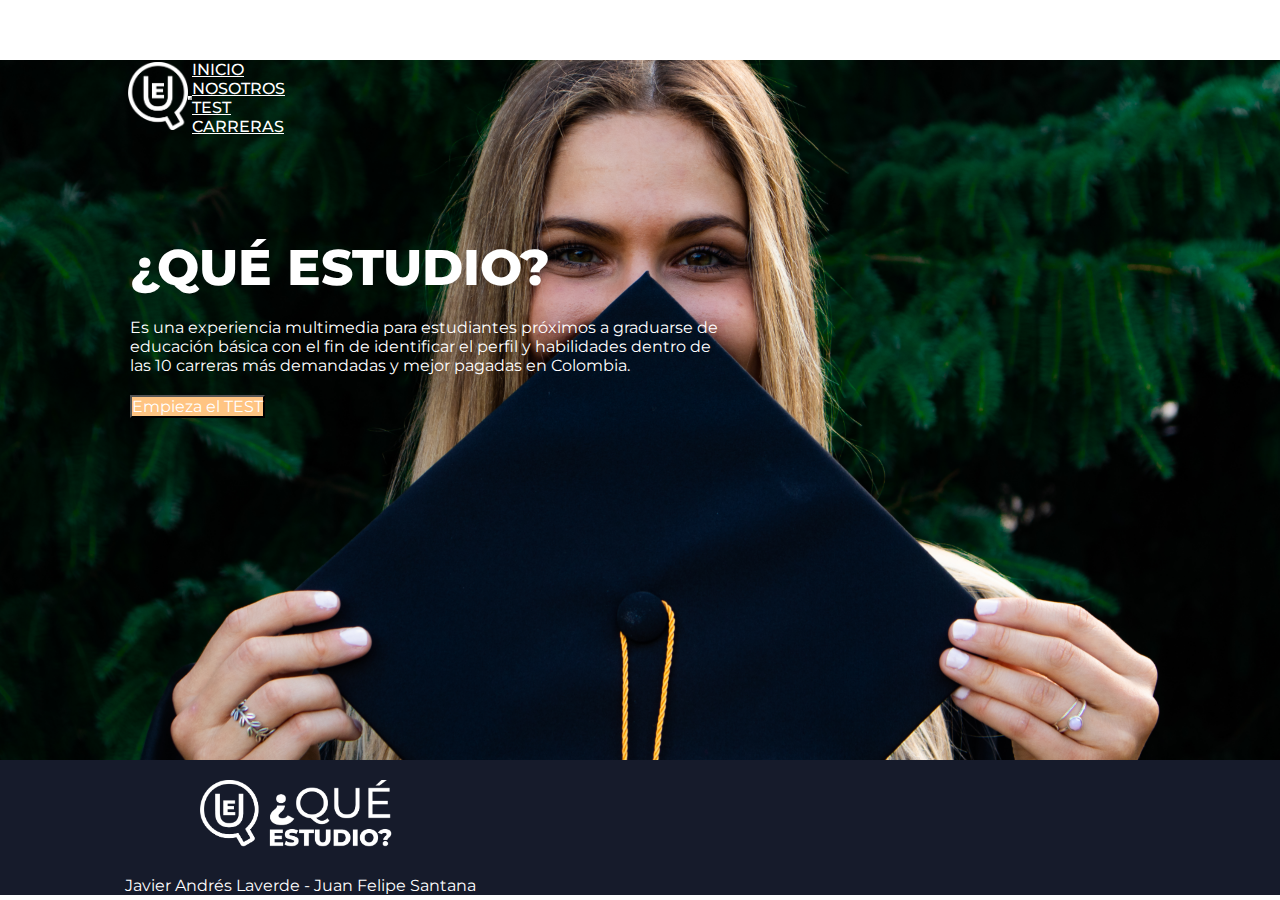
<file: index.html>
<!doctype html>
<html lang="en">

<head>
  <!-- Required meta tags -->
  <meta charset="utf-8">
  <meta name="viewport" content="width=device-width, initial-scale=1">

  <link rel="preconnect" href="https://fonts.googleapis.com">
  <link rel="preconnect" href="https://fonts.gstatic.com" crossorigin>
  <link
    href="https://fonts.googleapis.com/css2?family=Montserrat:ital,wght@0,100;0,200;0,300;0,400;0,500;0,600;0,700;0,800;0,900;1,100;1,200;1,300;1,400;1,500;1,600;1,700;1,800;1,900&display=swap"
    rel="stylesheet">
  <!-- Bootstrap CSS -->
  <link href="https://cdn.jsdelivr.net/npm/bootstrap@5.0.2/dist/css/bootstrap.min.css" rel="stylesheet"
    integrity="sha384-EVSTQN3/azprG1Anm3QDgpJLIm9Nao0Yz1ztcQTwFspd3yD65VohhpuuCOmLASjC" crossorigin="anonymous">
  <link rel="stylesheet" href="./styles.css">

  <title>¿Que estudio?</title>
</head>

<body>
  <div class="container-fluid main ">
    <div class="row main__row--nav">
      <nav class="main_nav navbar navbar-expand-lg navbar-dark ">
        <div class="main_nav--container container-fluid">
          <a class="navbar-brand nav--container_a" href="index.html"><img src="./logo-blanco/Recurso 12.png" alt=""></a>
          <button class="navbar-toggler" type="button" data-bs-toggle="collapse"
            data-bs-target="#navbarSupportedContent" aria-controls="navbarSupportedContent" aria-expanded="false"
            aria-label="Toggle navigation">
            <span class="navbar-toggler-icon"></span>
          </button>
          <div class="nav--container_list collapse navbar-collapse  " id="navbarSupportedContent">
            <ul class="container_list--ul navbar-nav mb-2 mb-lg-0">
              <li class="nav-item list--ul_li">
                <a class="nav-link active ul_li--a" aria-current="page" href="#">INICIO</a>
              </li>
              <li class="nav-item list--ul_li ">
                <a class="nav-link ul_li--a" href="./nosotros.html">NOSOTROS</a>
              </li>
              <li class="nav-item list--ul_li">
                <a class="nav-link ul_li--a" href="./test.html">TEST</a>
              </li>
              <li class="nav-item list--ul_li">
                <a class="nav-link ul_li--a" href="./carreras.html">CARRERAS</a>
              </li>
            </ul>
          </div>
        </div>
      </nav>
    </div>
    <div class="row main__row--description">
      <section class="col-9 main__description">
        <div class="row main__description--title">
          <div class="col-12 description--title__col">
            <h2>¿QUÉ ESTUDIO?</h2>
          </div>
        </div>
        <div class="row main__description--text">
          <div class="col-12">
            <p>Es una experiencia multimedia para estudiantes próximos
              a graduarse de educación básica con el fin de identificar
              el perfil y habilidades dentro de las 10 carreras más
              demandadas y mejor pagadas en Colombia.</p>
          </div>
        </div>
        <div class="row main__description--button">
          <div class="col-12">
            <a href="./test.html"><button type="button" class="btn">Empieza el TEST</button></a>

          </div>
        </div>
      </section>
    </div>
  </div>
  <!-- <section class="container-fluid explication">
    <div class="row explication__row">
      <div class="col-xs-12 col-xl-6 explication__row--image"></div>
      <div class="col-xs-12 col-xl-6 row--imagen--content">
        <h3>Carreras</h3>
        <p>Conoce cuáles son las 10 carreras con mayor demanda y mejor pagadas de Colombia, entérate de que trata cada
          una y además descubre cuál es su salario promedio, de acuerdo al último estudio del Observatorio laboral para
          la Educación.</p>
        <a href="./carreras.html"><button type="button" class="btn">Ver Carreras</button></a>

      </div>
    </div>
  </section> -->
  <!-- <section class="container-fluid  steps">
    <div class="row steps__title">
      <div class="col-xs-12">
        <h2>Pasos para realizar el test:</h2>
      </div>
    </div>
    <div class="row steps__steps">
      <div class="col-xs-12 col-sm-12 col-md-12 col-xl-6">
        <h3>Paso 1</h3>
        <p>Ingresa a la pestaña de "TEST" para participar en la experiencia multimedia.</p>
      </div>
      <div class="col-xs-12 col-sm-12 col-md-12 col-xl-6">
        <h3>Paso 2</h3>
        <p>Desarrolla el test, en un entorno 3D, el cual
          identifica tu perfil y
          habilidades. </p>
      </div>
      <div class="col-xs-12 col-sm-12 col-md-12 col-xl-6">
        <h3>Paso 3</h3>
        <p>Presta atención a tus resultados finales, al finalizar la experiencia multimedia.</p>
      </div>
      <div class="col-xs-12 col-sm-12 col-md-12 col-xl-6">
        <h3>Paso 4</h3>
        <p>Dirígete a la pestaña "CARRERAS" y elige una de las carreras más demandadas y mejor pagadas de Colombia. </p>
      </div>
    </div>
    <div class="row steps__button">
      <div class="col-xxl-6">
        <a href="test.html"><button type="button" class="btn">Empieza el TEST</button></a>

      </div>
    </div> -->
  </section>
  <section class="container-fluid footer">
    <div class="row footer__row">
      <div class="col-xs-12 footer__row--logo">
        <img src="./logo-blanco/Recurso 9.png" alt="">
      </div>
      <div class="col-xs-12 footer__row--text">
        <!-- <p>Privacy policy © Privacy reserved </p> -->
        <p>Javier Andrés Laverde - Juan Felipe Santana</p>
      </div>
      <!-- <div class="col-xs-12 footer__row--img">
          <img class="instagram" src="./Icon awesome-instagram.png" alt="">
          <img class="facebook" src="./Icon awesome-facebook-f.png" alt="">
        </div> -->
    </div>
  </section>





  <!-- Option 1: Bootstrap Bundle with Popper -->
  <script src="https://cdn.jsdelivr.net/npm/bootstrap@5.0.2/dist/js/bootstrap.bundle.min.js"
    integrity="sha384-MrcW6ZMFYlzcLA8Nl+NtUVF0sA7MsXsP1UyJoMp4YLEuNSfAP+JcXn/tWtIaxVXM"
    crossorigin="anonymous"></script>


</body>

</html>
</file>
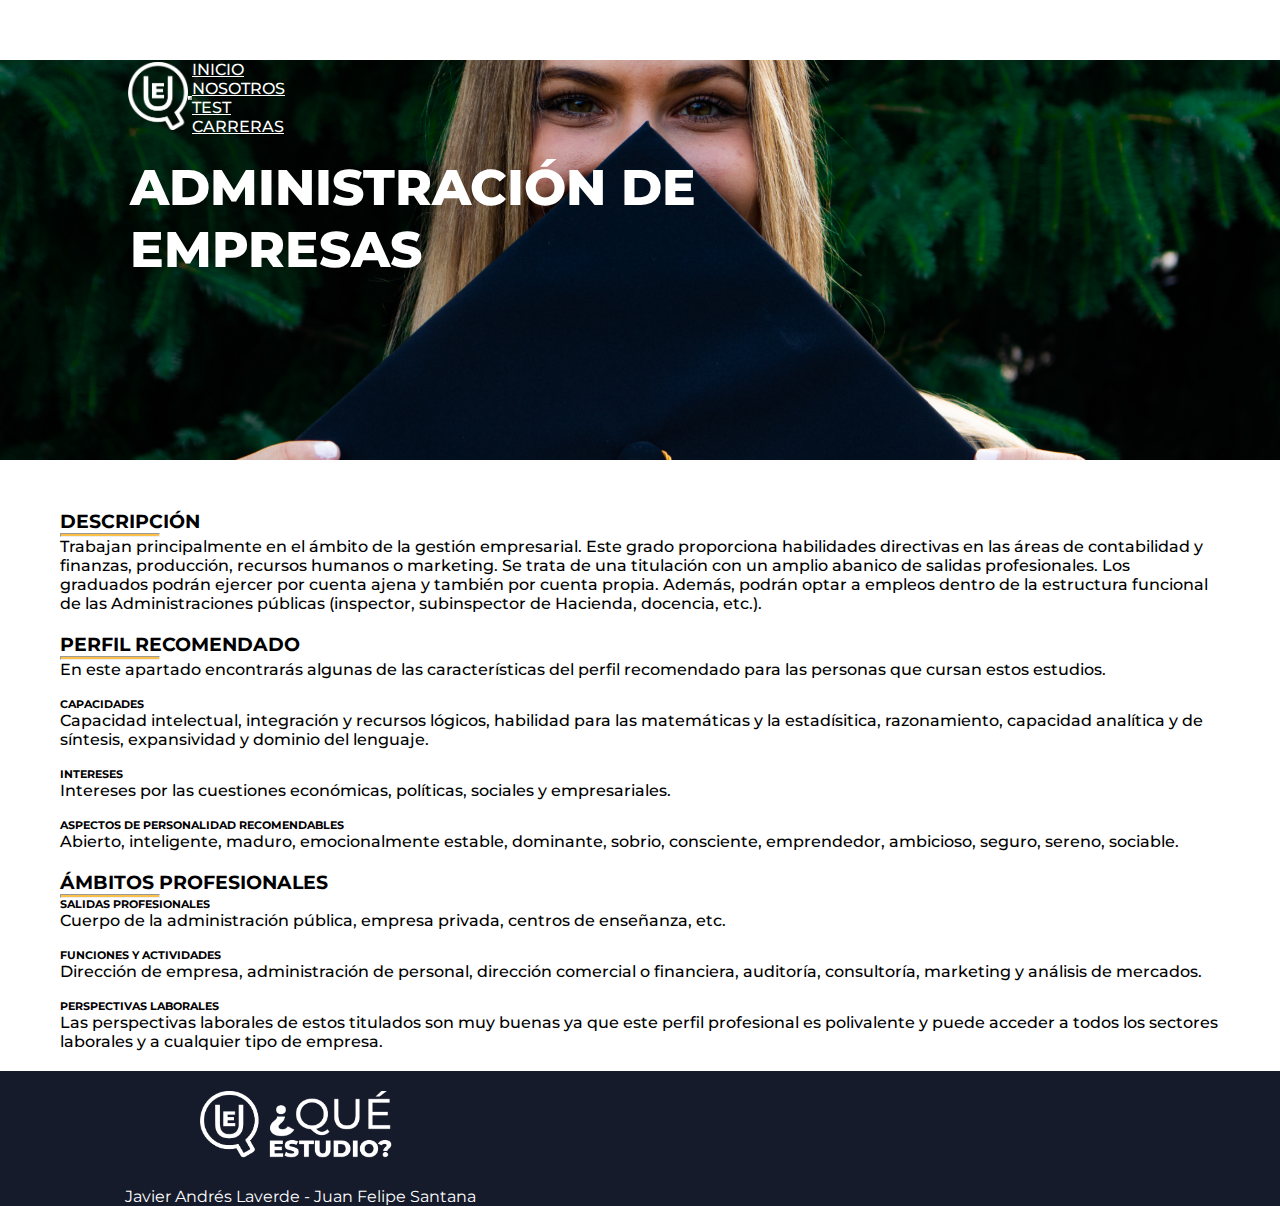
<file: admin-empresas.html>
<!DOCTYPE html>
<html lang="en">
  <head>
    <!-- Required meta tags -->
    <meta charset="utf-8" />
    <meta name="viewport" content="width=device-width, initial-scale=1" />
    <link rel="preconnect" href="https://fonts.googleapis.com" />
    <link rel="preconnect" href="https://fonts.gstatic.com" crossorigin />
    <link
      href="https://fonts.googleapis.com/css2?family=Montserrat:ital,wght@0,100;0,200;0,300;0,400;0,500;0,600;0,700;0,800;0,900;1,100;1,200;1,300;1,400;1,500;1,600;1,700;1,800;1,900&display=swap"
      rel="stylesheet"
    />
    <!-- Bootstrap CSS -->
    <link
      href="https://cdn.jsdelivr.net/npm/bootstrap@5.0.2/dist/css/bootstrap.min.css"
      rel="stylesheet"
      integrity="sha384-EVSTQN3/azprG1Anm3QDgpJLIm9Nao0Yz1ztcQTwFspd3yD65VohhpuuCOmLASjC"
      crossorigin="anonymous"
    />
    <link rel="stylesheet" href="./descripcion-carreras.css" />
    <title>¿Que estudio?</title>
  </head>

  <body>
    <div class="container-fluid main">
      <div class="row main__row--nav">
        <nav class="main_nav navbar navbar-expand-lg navbar-dark">
          <div class="main_nav--container container-fluid">
            <a class="navbar-brand nav--container_a" href="index.html">
              <img src="./logo-blanco/Recurso 12.png" alt="" />
            </a>
            <button
              class="navbar-toggler"
              type="button"
              data-bs-toggle="collapse"
              data-bs-target="#navbarSupportedContent"
              aria-controls="navbarSupportedContent"
              aria-expanded="false"
              aria-label="Toggle navigation"
            >
              <span class="navbar-toggler-icon"></span>
            </button>
            <div
              class="nav--container_list collapse navbar-collapse"
              id="navbarSupportedContent"
            >
              <ul class="container_list--ul navbar-nav mb-2 mb-lg-0">
                <li class="nav-item list--ul_li">
                  <a
                    class="nav-link ul_li--a"
                    aria-current="page"
                    href="index.html"
                  >
                    INICIO
                  </a>
                </li>
                <li class="nav-item list--ul_li">
                  <a class="nav-link ul_li--a" href="nosotros.html">NOSOTROS</a>
                </li>
                <li class="nav-item list--ul_li">
                  <a class="nav-link ul_li--a" href="test.html">TEST</a>
                </li>
                <li class="nav-item list--ul_li">
                  <a class="nav-link active ul_li--a" href="carreras.html">
                    CARRERAS
                  </a>
                </li>
              </ul>
            </div>
          </div>
        </nav>
      </div>
      <div class="row main__row--description">
        <section class="col-9 main__description">
          <div class="row">
            <div class="col-12">
              <h2>ADMINISTRACIÓN DE EMPRESAS</h2>
            </div>
          </div>
          <!-- <div class="row main__description--text">
               <div class="col-12">
                  <p>
                     Es una experiencia multimedia para estudiantes próximos a
                     graduarse de educación básica con el fin de identificar el
                     perfil y habilidades dentro de las carreras más demandadas y
                     mejor pagadas en Colombia.
                  </p>
               </div>
            </div> -->
          <!-- <div class="row main__description--button">
                  <div class="col-12">
                    <button type="button" class="btn">Ver más</button>
                  </div>
                  </div> -->
        </section>
      </div>
    </div>
    <section class="about__main">
      <div class="container-fluid about">
        <div class="row about__problem">
          <section class="row about__project">
            <section
              class="col-xs-12 col-sm-12 col-md-6 col-lg-6 about__project--main"
            >
              <h3 class="project--text__title">DESCRIPCIÓN</h3>
              <hr width="100px;" size="6" style="background-color: #fbc045" />
              <div class="project--text__text">
                Trabajan principalmente en el ámbito de la gestión empresarial.
                Este grado proporciona habilidades directivas en las áreas de
                contabilidad y finanzas, producción, recursos humanos o
                marketing. Se trata de una titulación con un amplio abanico de
                salidas profesionales. Los graduados podrán ejercer por cuenta
                ajena y también por cuenta propia. Además, podrán optar a
                empleos dentro de la estructura funcional de las
                Administraciones públicas (inspector, subinspector de Hacienda,
                docencia, etc.).
              </div>
            </section>
          </section>
          <section class="row about__project">
            <section
              class="col-xs-12 col-sm-12 col-md-6 col-lg-6 about__project--main"
            >
              <h3 class="project--text__title">PERFIL RECOMENDADO</h3>
              <hr width="100px;" size="6" style="background-color: #fbc045" />
              <div class="project--text__text">
                En este apartado encontrarás algunas de las características del
                perfil recomendado para las personas que cursan estos estudios.
                <br />
                <br />

                <h6 style="color: black; font-weight: 700">CAPACIDADES</h6>
                Capacidad intelectual, integración y recursos lógicos, habilidad
                para las matemáticas y la estadísitica, razonamiento, capacidad
                analítica y de síntesis, expansividad y dominio del lenguaje.
                <br />
                <br />

                <h6 style="color: black; font-weight: 700">INTERESES</h6>
                Intereses por las cuestiones económicas, políticas, sociales y
                empresariales.
                <br />
                <br />

                <h6 style="color: black; font-weight: 700">
                  ASPECTOS DE PERSONALIDAD RECOMENDABLES
                </h6>
                Abierto, inteligente, maduro, emocionalmente estable, dominante,
                sobrio, consciente, emprendedor, ambicioso, seguro, sereno,
                sociable.
              </div>
            </section>
          </section>
        </div>
        <section class="row about__project">
          <section
            class="col-xs-12 col-sm-12 col-md-6 col-lg-6 about__project--main"
          >
            <h3 class="project--text__title">ÁMBITOS PROFESIONALES</h3>
            <hr width="100px;" size="6" style="background-color: #fbc045" />
            <div class="project--text__text">
              <h6 style="color: black; font-weight: 700">
                SALIDAS PROFESIONALES
              </h6>

              Cuerpo de la administración pública, empresa privada, centros de
              enseñanza, etc.
              <br />
              <br />
              <h6 style="color: black; font-weight: 700">
                FUNCIONES Y ACTIVIDADES
              </h6>

              Dirección de empresa, administración de personal, dirección
              comercial o financiera, auditoría, consultoría, marketing y
              análisis de mercados.
              <br />
              <br />
              <h6 style="color: black; font-weight: 700">
                PERSPECTIVAS LABORALES
              </h6>
              Las perspectivas laborales de estos titulados son muy buenas ya
              que este perfil profesional es polivalente y puede acceder a todos
              los sectores laborales y a cualquier tipo de empresa.
            </div>
          </section>
        </section>
        <!-- <section class="row about__project about__project--salario">
          <section
            class="col-xs-12 col-sm-12 col-md-6 col-lg-6 about__project--main"
          >
            <h3 class="project--text__title">
              SALARIO
            </h3>
            <hr width="100px;" size="6" style="background-color: #fbc045;" />
            <div class="project--text__text">
              Salario promedio basado en el último estudio del Observatorio
              laboral para la educación, el cual fue realizado en el año 2016.
              <br />
              <br />
              Salario promedio: $2'848.986
            </div>
          </section>
        </section> -->
      </div>
    </section>
    <section class="container-fluid footer">
      <div class="row footer__row">
        <div class="col-xs-12 footer__row--logo">
          <img src="./logo-blanco/Recurso 9.png" alt="" />
        </div>
        <div class="col-xs-12 footer__row--text">
          <!-- <p>Privacy policy © Privacy reserved </p> -->
          <p>Javier Andrés Laverde - Juan Felipe Santana</p>
        </div>
        <!-- <div class="col-xs-12 footer__row--img">
               <img class="instagram" src="./Icon awesome-instagram.png" alt="">
               <img class="facebook" src="./Icon awesome-facebook-f.png" alt="">
               </div> -->
      </div>
    </section>
    <!-- Option 1: Bootstrap Bundle with Popper -->
    <script
      src="https://cdn.jsdelivr.net/npm/bootstrap@5.0.2/dist/js/bootstrap.bundle.min.js"
      integrity="sha384-MrcW6ZMFYlzcLA8Nl+NtUVF0sA7MsXsP1UyJoMp4YLEuNSfAP+JcXn/tWtIaxVXM"
      crossorigin="anonymous"
    ></script>
  </body>
</html>
</file>
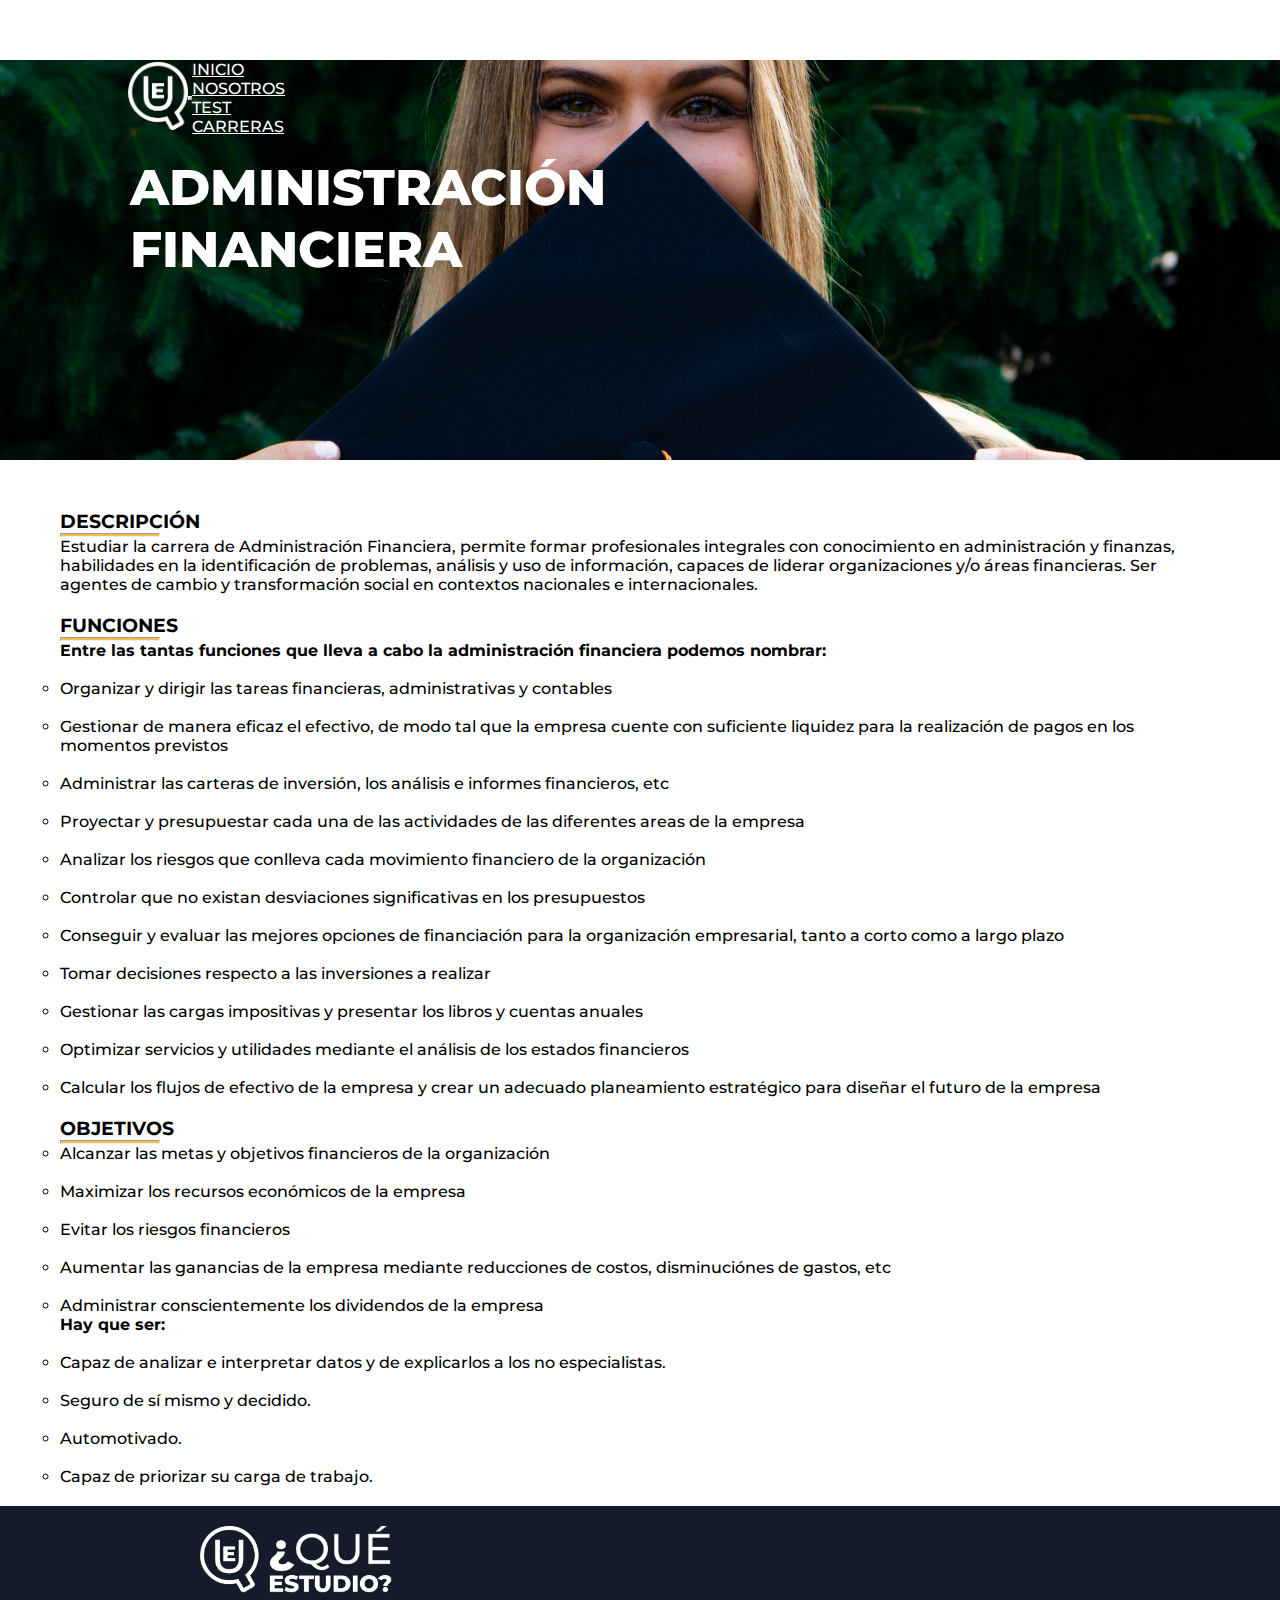
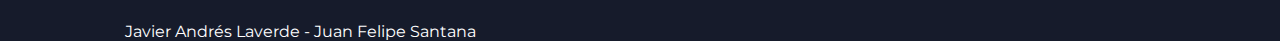
<file: admin-financiera.html>
<!DOCTYPE html>
<html lang="en">
  <head>
    <!-- Required meta tags -->
    <meta charset="utf-8" />
    <meta name="viewport" content="width=device-width, initial-scale=1" />
    <link rel="preconnect" href="https://fonts.googleapis.com" />
    <link rel="preconnect" href="https://fonts.gstatic.com" crossorigin />
    <link
      href="https://fonts.googleapis.com/css2?family=Montserrat:ital,wght@0,100;0,200;0,300;0,400;0,500;0,600;0,700;0,800;0,900;1,100;1,200;1,300;1,400;1,500;1,600;1,700;1,800;1,900&display=swap"
      rel="stylesheet"
    />
    <!-- Bootstrap CSS -->
    <link
      href="https://cdn.jsdelivr.net/npm/bootstrap@5.0.2/dist/css/bootstrap.min.css"
      rel="stylesheet"
      integrity="sha384-EVSTQN3/azprG1Anm3QDgpJLIm9Nao0Yz1ztcQTwFspd3yD65VohhpuuCOmLASjC"
      crossorigin="anonymous"
    />
    <link rel="stylesheet" href="./descripcion-carreras.css" />
    <title>¿Que estudio?</title>
  </head>

  <body>
    <div class="container-fluid main">
      <div class="row main__row--nav">
        <nav class="main_nav navbar navbar-expand-lg navbar-dark">
          <div class="main_nav--container container-fluid">
            <a class="navbar-brand nav--container_a" href="index.html">
              <img src="./logo-blanco/Recurso 12.png" alt="" />
            </a>
            <button
              class="navbar-toggler"
              type="button"
              data-bs-toggle="collapse"
              data-bs-target="#navbarSupportedContent"
              aria-controls="navbarSupportedContent"
              aria-expanded="false"
              aria-label="Toggle navigation"
            >
              <span class="navbar-toggler-icon"></span>
            </button>
            <div
              class="nav--container_list collapse navbar-collapse"
              id="navbarSupportedContent"
            >
              <ul class="container_list--ul navbar-nav mb-2 mb-lg-0">
                <li class="nav-item list--ul_li">
                  <a
                    class="nav-link ul_li--a"
                    aria-current="page"
                    href="index.html"
                  >
                    INICIO
                  </a>
                </li>
                <li class="nav-item list--ul_li">
                  <a class="nav-link ul_li--a" href="nosotros.html">NOSOTROS</a>
                </li>
                <li class="nav-item list--ul_li">
                  <a class="nav-link ul_li--a" href="test.html">TEST</a>
                </li>
                <li class="nav-item list--ul_li">
                  <a class="nav-link active ul_li--a" href="carreras.html">
                    CARRERAS
                  </a>
                </li>
              </ul>
            </div>
          </div>
        </nav>
      </div>
      <div class="row main__row--description">
        <section class="col-9 main__description">
          <div class="row">
            <div class="col-12">
              <h2>ADMINISTRACIÓN FINANCIERA</h2>
            </div>
          </div>
          <!-- <div class="row main__description--text">
               <div class="col-12">
                  <p>
                     Es una experiencia multimedia para estudiantes próximos a
                     graduarse de educación básica con el fin de identificar el
                     perfil y habilidades dentro de las carreras más demandadas y
                     mejor pagadas en Colombia.
                  </p>
               </div>
            </div> -->
          <!-- <div class="row main__description--button">
                  <div class="col-12">
                    <button type="button" class="btn">Ver más</button>
                  </div>
                  </div> -->
        </section>
      </div>
    </div>
    <section class="about__main">
      <div class="container-fluid about">
        <div class="row about__problem">
          <section class="row about__project">
            <section
              class="col-xs-12 col-sm-12 col-md-6 col-lg-6 about__project--main"
            >
              <h3 class="project--text__title">DESCRIPCIÓN</h3>
              <hr width="100px;" size="6" style="background-color: #fbc045" />
              <div class="project--text__text">
                Estudiar la carrera de Administración Financiera, permite formar
                profesionales integrales con conocimiento en administración y
                finanzas, habilidades en la identificación de problemas,
                análisis y uso de información, capaces de liderar organizaciones
                y/o áreas financieras. Ser agentes de cambio y transformación
                social en contextos nacionales e internacionales.
              </div>
            </section>
          </section>
          <section class="row about__project">
            <section
              class="col-xs-12 col-sm-12 col-md-6 col-lg-6 about__project--main"
            >
              <h3 class="project--text__title">FUNCIONES</h3>
              <hr width="100px;" size="6" style="background-color: #fbc045" />
              <div class="project--text__text">
                <strong style="color: black">
                  Entre las tantas funciones que lleva a cabo la administración
                  financiera podemos nombrar:
                </strong>
                <br />
                <br />
                <ul>
                  <li>
                    Organizar y dirigir las tareas financieras, administrativas
                    y contables
                  </li>
                  <br />
                  <li>
                    Gestionar de manera eficaz el efectivo, de modo tal que la
                    empresa cuente con suficiente liquidez para la realización
                    de pagos en los momentos previstos
                  </li>
                  <br />
                  <li>
                    Administrar las carteras de inversión, los análisis e
                    informes financieros, etc
                  </li>
                  <br />
                  <li>
                    Proyectar y presupuestar cada una de las actividades de las
                    diferentes areas de la empresa
                  </li>
                  <br />
                  <li>
                    Analizar los riesgos que conlleva cada movimiento financiero
                    de la organización
                  </li>
                  <br />
                  <li>
                    Controlar que no existan desviaciones significativas en los
                    presupuestos
                  </li>
                  <br />
                  <li>
                    Conseguir y evaluar las mejores opciones de financiación
                    para la organización empresarial, tanto a corto como a largo
                    plazo
                  </li>
                  <br />
                  <li>
                    Tomar decisiones respecto a las inversiones a realizar
                  </li>
                  <br />
                  <li>
                    Gestionar las cargas impositivas y presentar los libros y
                    cuentas anuales
                  </li>
                  <br />
                  <li>
                    Optimizar servicios y utilidades mediante el análisis de los
                    estados financieros
                  </li>
                  <br />
                  <li>
                    Calcular los flujos de efectivo de la empresa y crear un
                    adecuado planeamiento estratégico para diseñar el futuro de
                    la empresa
                  </li>
                </ul>
              </div>
            </section>
          </section>
        </div>
        <section class="row about__project">
          <section
            class="col-xs-12 col-sm-12 col-md-6 col-lg-6 about__project--main"
          >
            <h3 class="project--text__title">OBJETIVOS</h3>
            <hr width="100px;" size="6" style="background-color: #fbc045" />
            <div class="project--text__text">
              <ul>
                <li>
                  Alcanzar las metas y objetivos financieros de la organización
                </li>
                <br />
                <li>Maximizar los recursos económicos de la empresa</li>
                <br />
                <li>Evitar los riesgos financieros</li>
                <br />
                <li>
                  Aumentar las ganancias de la empresa mediante reducciones de
                  costos, disminuciónes de gastos, etc
                </li>
                <br />
                <li>
                  Administrar conscientemente los dividendos de la empresa
                </li>
              </ul>

              <strong style="color: black">Hay que ser:</strong>
              <br />
              <br />
              <ul>
                <li>
                  Capaz de analizar e interpretar datos y de explicarlos a los
                  no especialistas.
                </li>
                <br />
                <li>Seguro de sí mismo y decidido.</li>
                <br />
                <li>Automotivado.</li>
                <br />
                <li>Capaz de priorizar su carga de trabajo.</li>
              </ul>
            </div>
          </section>
        </section>
        <!-- <section class="row about__project about__project--salario ">

                <section class="col-xs-12 col-sm-12 col-md-6 col-lg-6 about__project--main">
                    <h3 class="project--text__title">
                        SALARIO
                    </h3>
                    <hr width="100px;" size="6" style="background-color: #fbc045;" />
                    <div class="project--text__text">
                        Salario promedio basado en el último estudio del Observatorio laboral para la educación, el cual
                        fue realizado en el año 2016. <br> <br>
                        Salario promedio: $2'275.699
                    </div>
                </section>
            </section> -->
      </div>
    </section>
    <section class="container-fluid footer">
      <div class="row footer__row">
        <div class="col-xs-12 footer__row--logo">
          <img src="./logo-blanco/Recurso 9.png" alt="" />
        </div>
        <div class="col-xs-12 footer__row--text">
          <!-- <p>Privacy policy © Privacy reserved </p> -->
          <p>Javier Andrés Laverde - Juan Felipe Santana</p>
        </div>
        <!-- <div class="col-xs-12 footer__row--img">
               <img class="instagram" src="./Icon awesome-instagram.png" alt="">
               <img class="facebook" src="./Icon awesome-facebook-f.png" alt="">
               </div> -->
      </div>
    </section>
    <!-- Option 1: Bootstrap Bundle with Popper -->
    <script
      src="https://cdn.jsdelivr.net/npm/bootstrap@5.0.2/dist/js/bootstrap.bundle.min.js"
      integrity="sha384-MrcW6ZMFYlzcLA8Nl+NtUVF0sA7MsXsP1UyJoMp4YLEuNSfAP+JcXn/tWtIaxVXM"
      crossorigin="anonymous"
    ></script>
  </body>
</html>
</file>
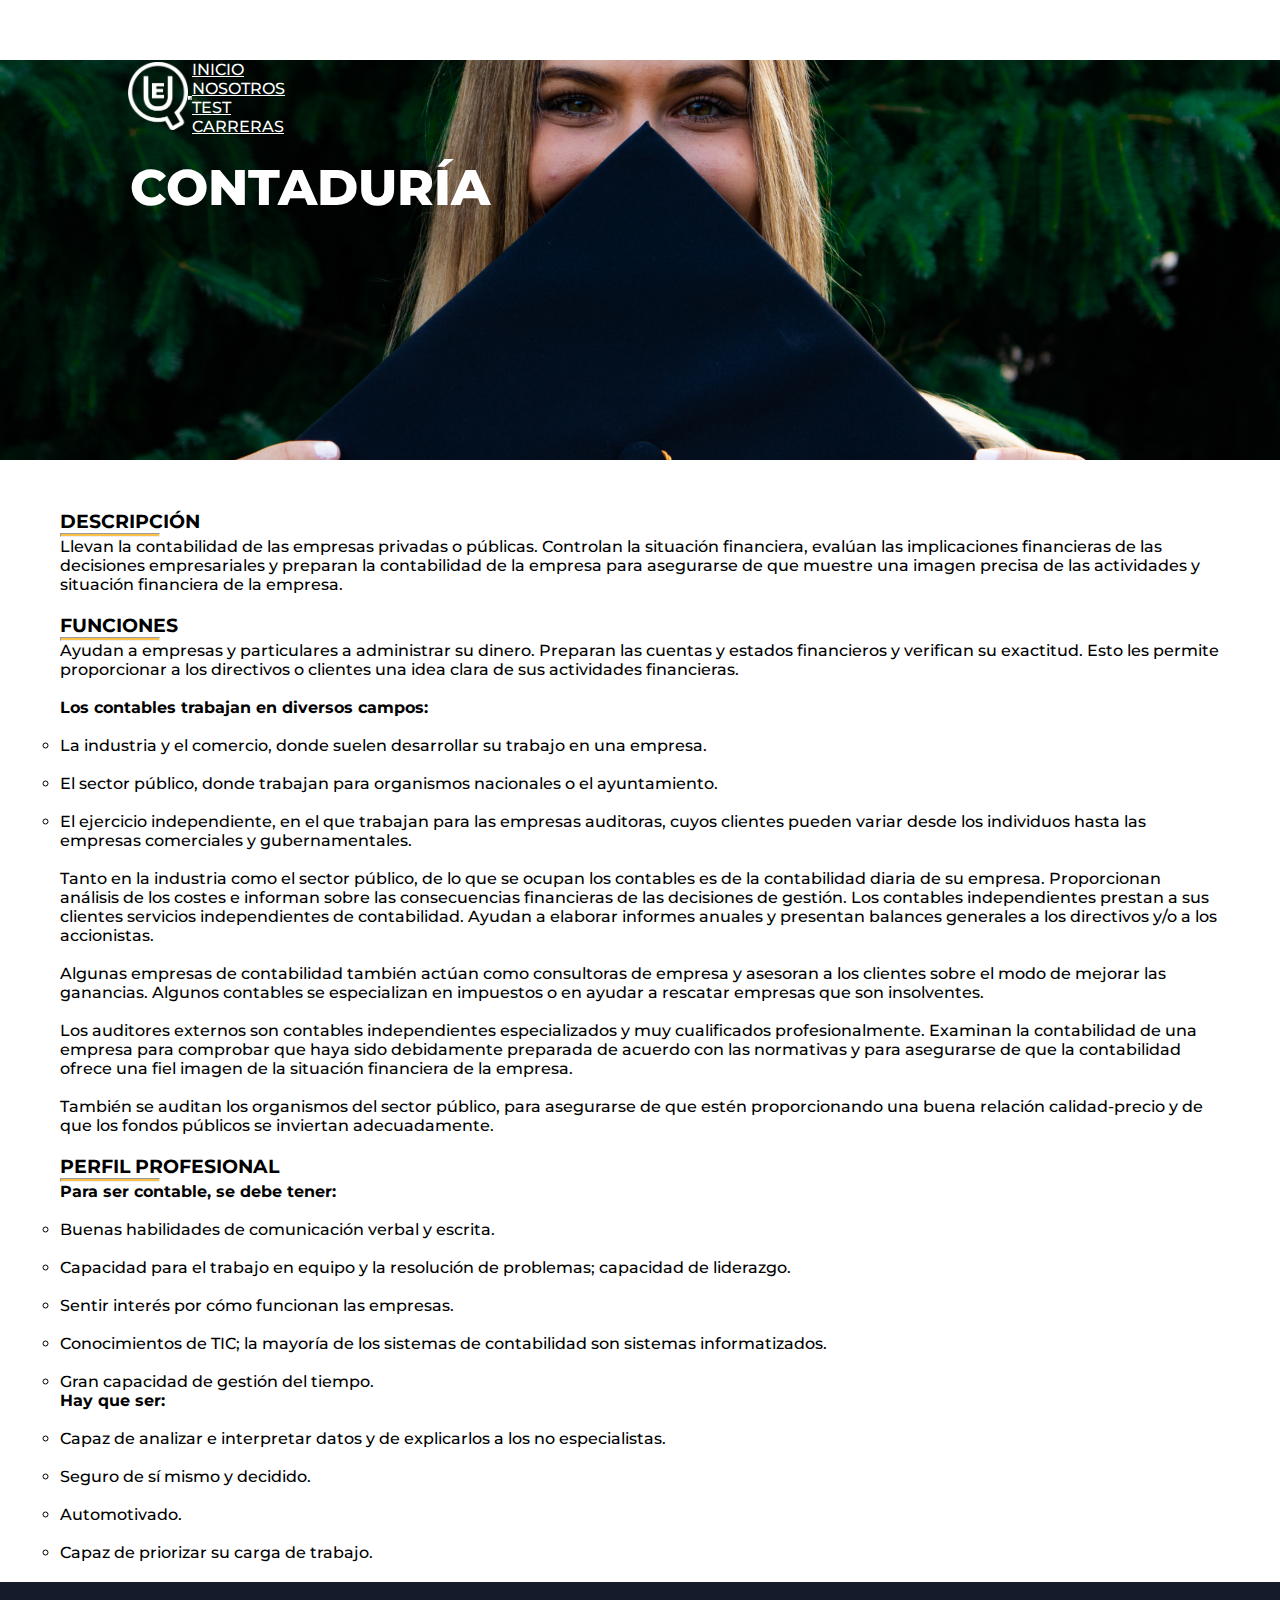
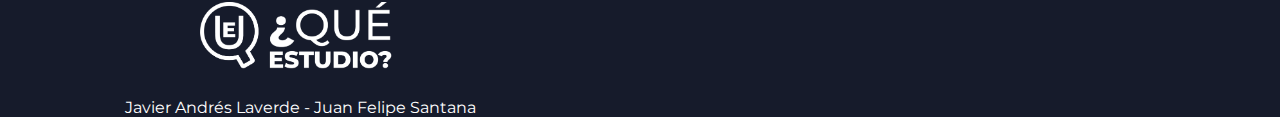
<file: contaduria.html>
<!DOCTYPE html>
<html lang="en">
  <head>
    <!-- Required meta tags -->
    <meta charset="utf-8" />
    <meta name="viewport" content="width=device-width, initial-scale=1" />
    <link rel="preconnect" href="https://fonts.googleapis.com" />
    <link rel="preconnect" href="https://fonts.gstatic.com" crossorigin />
    <link
      href="https://fonts.googleapis.com/css2?family=Montserrat:ital,wght@0,100;0,200;0,300;0,400;0,500;0,600;0,700;0,800;0,900;1,100;1,200;1,300;1,400;1,500;1,600;1,700;1,800;1,900&display=swap"
      rel="stylesheet"
    />
    <!-- Bootstrap CSS -->
    <link
      href="https://cdn.jsdelivr.net/npm/bootstrap@5.0.2/dist/css/bootstrap.min.css"
      rel="stylesheet"
      integrity="sha384-EVSTQN3/azprG1Anm3QDgpJLIm9Nao0Yz1ztcQTwFspd3yD65VohhpuuCOmLASjC"
      crossorigin="anonymous"
    />
    <link rel="stylesheet" href="./descripcion-carreras.css" />
    <title>¿Que estudio?</title>
  </head>

  <body>
    <div class="container-fluid main">
      <div class="row main__row--nav">
        <nav class="main_nav navbar navbar-expand-lg navbar-dark">
          <div class="main_nav--container container-fluid">
            <a class="navbar-brand nav--container_a" href="index.html">
              <img src="./logo-blanco/Recurso 12.png" alt="" />
            </a>
            <button
              class="navbar-toggler"
              type="button"
              data-bs-toggle="collapse"
              data-bs-target="#navbarSupportedContent"
              aria-controls="navbarSupportedContent"
              aria-expanded="false"
              aria-label="Toggle navigation"
            >
              <span class="navbar-toggler-icon"></span>
            </button>
            <div
              class="nav--container_list collapse navbar-collapse"
              id="navbarSupportedContent"
            >
              <ul class="container_list--ul navbar-nav mb-2 mb-lg-0">
                <li class="nav-item list--ul_li">
                  <a
                    class="nav-link ul_li--a"
                    aria-current="page"
                    href="index.html"
                  >
                    INICIO
                  </a>
                </li>
                <li class="nav-item list--ul_li">
                  <a class="nav-link ul_li--a" href="nosotros.html">NOSOTROS</a>
                </li>
                <li class="nav-item list--ul_li">
                  <a class="nav-link ul_li--a" href="test.html">TEST</a>
                </li>
                <li class="nav-item list--ul_li">
                  <a class="nav-link active ul_li--a" href="carreras.html">
                    CARRERAS
                  </a>
                </li>
              </ul>
            </div>
          </div>
        </nav>
      </div>
      <div class="row main__row--description">
        <section class="col-9 main__description">
          <div class="row">
            <div class="col-12">
              <h2>CONTADURÍA</h2>
            </div>
          </div>
          <!-- <div class="row main__description--text">
               <div class="col-12">
                  <p>
                     Es una experiencia multimedia para estudiantes próximos a
                     graduarse de educación básica con el fin de identificar el
                     perfil y habilidades dentro de las carreras más demandadas y
                     mejor pagadas en Colombia.
                  </p>
               </div>
            </div> -->
          <!-- <div class="row main__description--button">
                  <div class="col-12">
                    <button type="button" class="btn">Ver más</button>
                  </div>
                  </div> -->
        </section>
      </div>
    </div>
    <section class="about__main">
      <div class="container-fluid about">
        <div class="row about__problem">
          <section class="row about__project">
            <section
              class="col-xs-12 col-sm-12 col-md-6 col-lg-6 about__project--main"
            >
              <h3 class="project--text__title">DESCRIPCIÓN</h3>
              <hr width="100px;" size="6" style="background-color: #fbc045" />
              <div class="project--text__text">
                Llevan la contabilidad de las empresas privadas o públicas.
                Controlan la situación financiera, evalúan las implicaciones
                financieras de las decisiones empresariales y preparan la
                contabilidad de la empresa para asegurarse de que muestre una
                imagen precisa de las actividades y situación financiera de la
                empresa.
              </div>
            </section>
          </section>
          <section class="row about__project">
            <section
              class="col-xs-12 col-sm-12 col-md-6 col-lg-6 about__project--main"
            >
              <h3 class="project--text__title">FUNCIONES</h3>
              <hr width="100px;" size="6" style="background-color: #fbc045" />
              <div class="project--text__text">
                Ayudan a empresas y particulares a administrar su dinero.
                Preparan las cuentas y estados financieros y verifican su
                exactitud. Esto les permite proporcionar a los directivos o
                clientes una idea clara de sus actividades financieras.
                <br />
                <br />

                <strong style="color: black">
                  Los contables trabajan en diversos campos:
                </strong>
                <br />
                <br />
                <ul>
                  <li>
                    La industria y el comercio, donde suelen desarrollar su
                    trabajo en una empresa.
                  </li>
                  <br />
                  <li>
                    El sector público, donde trabajan para organismos nacionales
                    o el ayuntamiento.
                  </li>
                  <br />
                  <li>
                    El ejercicio independiente, en el que trabajan para las
                    empresas auditoras, cuyos clientes pueden variar desde los
                    individuos hasta las empresas comerciales y gubernamentales.
                  </li>
                </ul>
                <br />
                Tanto en la industria como el sector público, de lo que se
                ocupan los contables es de la contabilidad diaria de su empresa.
                Proporcionan análisis de los costes e informan sobre las
                consecuencias financieras de las decisiones de gestión. Los
                contables independientes prestan a sus clientes servicios
                independientes de contabilidad. Ayudan a elaborar informes
                anuales y presentan balances generales a los directivos y/o a
                los accionistas.
                <br />
                <br />

                Algunas empresas de contabilidad también actúan como consultoras
                de empresa y asesoran a los clientes sobre el modo de mejorar
                las ganancias. Algunos contables se especializan en impuestos o
                en ayudar a rescatar empresas que son insolventes.
                <br />
                <br />

                Los auditores externos son contables independientes
                especializados y muy cualificados profesionalmente. Examinan la
                contabilidad de una empresa para comprobar que haya sido
                debidamente preparada de acuerdo con las normativas y para
                asegurarse de que la contabilidad ofrece una fiel imagen de la
                situación financiera de la empresa.
                <br />
                <br />

                También se auditan los organismos del sector público, para
                asegurarse de que estén proporcionando una buena relación
                calidad-precio y de que los fondos públicos se inviertan
                adecuadamente.
              </div>
            </section>
          </section>
        </div>
        <section class="row about__project">
          <section
            class="col-xs-12 col-sm-12 col-md-6 col-lg-6 about__project--main"
          >
            <h3 class="project--text__title">PERFIL PROFESIONAL</h3>
            <hr width="100px;" size="6" style="background-color: #fbc045" />
            <div class="project--text__text">
              <strong style="color: black">
                Para ser contable, se debe tener:
              </strong>
              <br />
              <br />
              <ul>
                <li>Buenas habilidades de comunicación verbal y escrita.</li>
                <br />
                <li>
                  Capacidad para el trabajo en equipo y la resolución de
                  problemas; capacidad de liderazgo.
                </li>
                <br />
                <li>Sentir interés por cómo funcionan las empresas.</li>
                <br />
                <li>
                  Conocimientos de TIC; la mayoría de los sistemas de
                  contabilidad son sistemas informatizados.
                </li>
                <br />
                <li>Gran capacidad de gestión del tiempo.</li>
              </ul>

              <strong style="color: black">Hay que ser:</strong>
              <br />
              <br />
              <ul>
                <li>
                  Capaz de analizar e interpretar datos y de explicarlos a los
                  no especialistas.
                </li>
                <br />
                <li>Seguro de sí mismo y decidido.</li>
                <br />
                <li>Automotivado.</li>
                <br />
                <li>Capaz de priorizar su carga de trabajo.</li>
              </ul>
            </div>
          </section>
        </section>
        <!-- <section class="row about__project about__project--salario ">

                <section class="col-xs-12 col-sm-12 col-md-6 col-lg-6 about__project--main">
                    <h3 class="project--text__title">
                        SALARIO
                    </h3>
                    <hr width="100px;" size="6" style="background-color: #fbc045;" />
                    <div class="project--text__text">
                        Salario promedio basado en el último estudio del Observatorio laboral para la educación, el cual
                        fue realizado en el año 2016. <br> <br>
                        Salario promedio: $3'043.949
                    </div>
                </section>
            </section> -->
      </div>
    </section>
    <section class="container-fluid footer">
      <div class="row footer__row">
        <div class="col-xs-12 footer__row--logo">
          <img src="./logo-blanco/Recurso 9.png" alt="" />
        </div>
        <div class="col-xs-12 footer__row--text">
          <!-- <p>Privacy policy © Privacy reserved </p> -->
          <p>Javier Andrés Laverde - Juan Felipe Santana</p>
        </div>
        <!-- <div class="col-xs-12 footer__row--img">
               <img class="instagram" src="./Icon awesome-instagram.png" alt="">
               <img class="facebook" src="./Icon awesome-facebook-f.png" alt="">
               </div> -->
      </div>
    </section>
    <!-- Option 1: Bootstrap Bundle with Popper -->
    <script
      src="https://cdn.jsdelivr.net/npm/bootstrap@5.0.2/dist/js/bootstrap.bundle.min.js"
      integrity="sha384-MrcW6ZMFYlzcLA8Nl+NtUVF0sA7MsXsP1UyJoMp4YLEuNSfAP+JcXn/tWtIaxVXM"
      crossorigin="anonymous"
    ></script>
  </body>
</html>
</file>
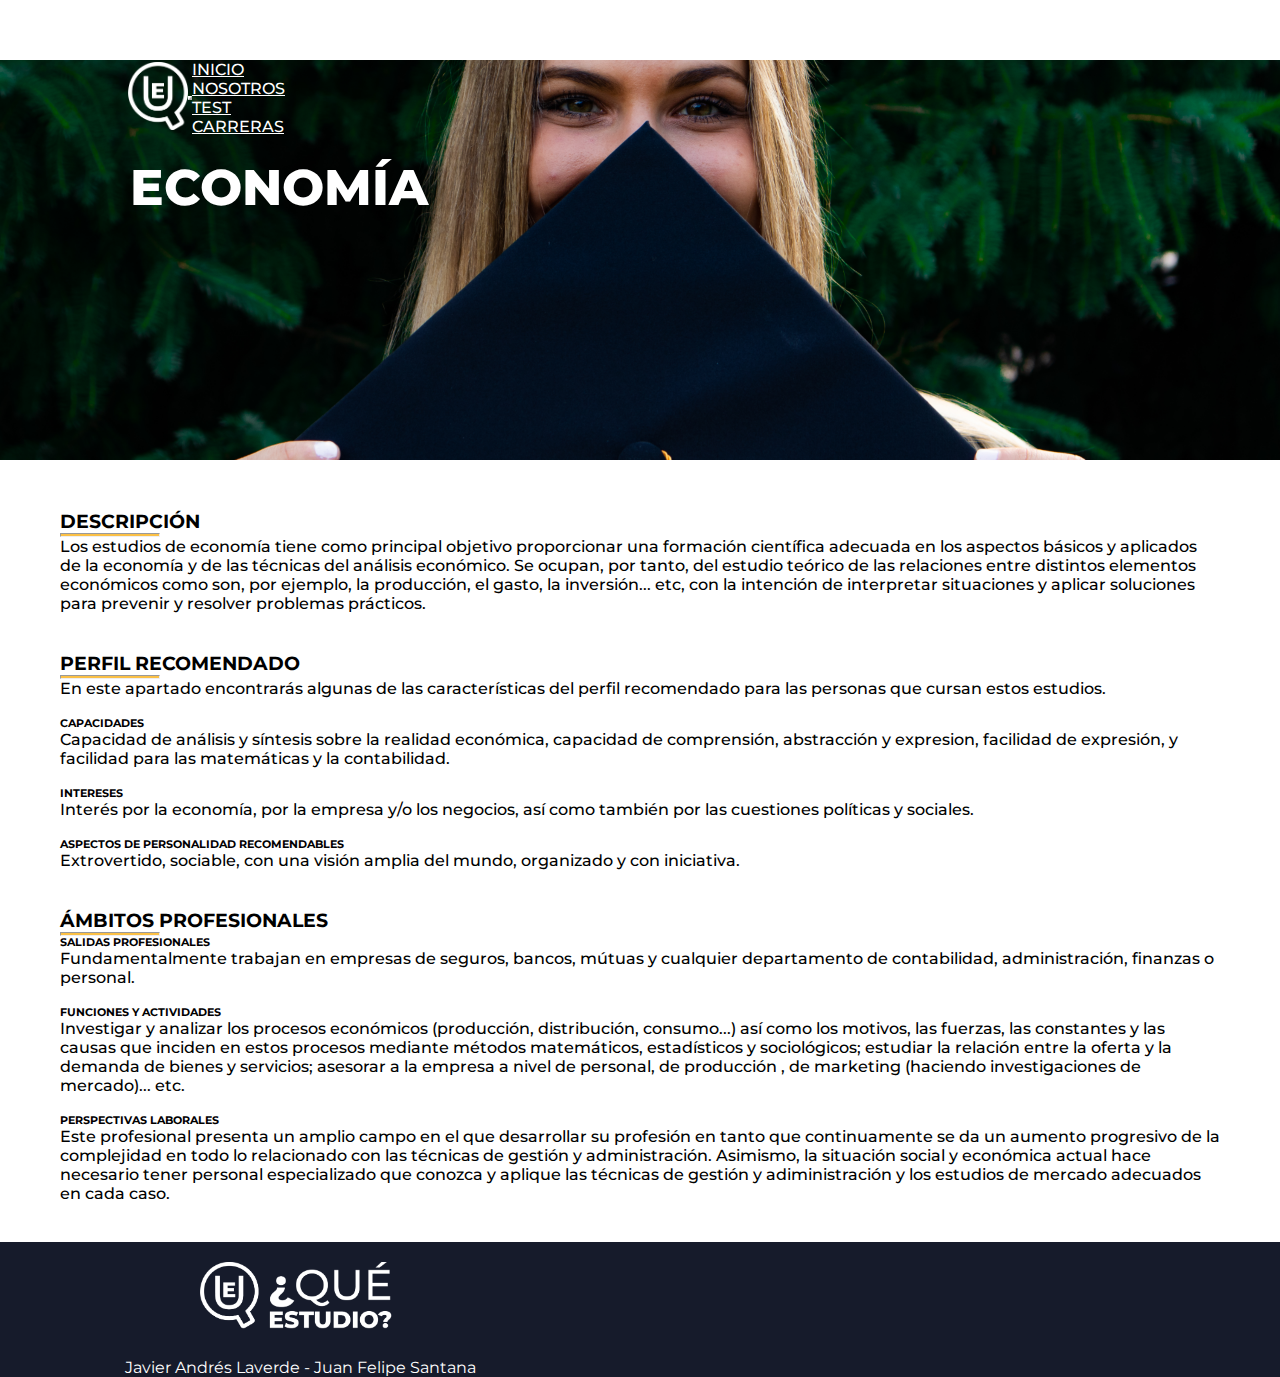
<file: economia.html>
<!DOCTYPE html>
<html lang="en">
  <head>
    <!-- Required meta tags -->
    <meta charset="utf-8" />
    <meta name="viewport" content="width=device-width, initial-scale=1" />
    <link rel="preconnect" href="https://fonts.googleapis.com" />
    <link rel="preconnect" href="https://fonts.gstatic.com" crossorigin />
    <link
      href="https://fonts.googleapis.com/css2?family=Montserrat:ital,wght@0,100;0,200;0,300;0,400;0,500;0,600;0,700;0,800;0,900;1,100;1,200;1,300;1,400;1,500;1,600;1,700;1,800;1,900&display=swap"
      rel="stylesheet"
    />
    <!-- Bootstrap CSS -->
    <link
      href="https://cdn.jsdelivr.net/npm/bootstrap@5.0.2/dist/css/bootstrap.min.css"
      rel="stylesheet"
      integrity="sha384-EVSTQN3/azprG1Anm3QDgpJLIm9Nao0Yz1ztcQTwFspd3yD65VohhpuuCOmLASjC"
      crossorigin="anonymous"
    />
    <link rel="stylesheet" href="./descripcion-carreras.css" />
    <title>¿Que estudio?</title>
  </head>

  <body>
    <div class="container-fluid main">
      <div class="row main__row--nav">
        <nav class="main_nav navbar navbar-expand-lg navbar-dark">
          <div class="main_nav--container container-fluid">
            <a class="navbar-brand nav--container_a" href="index.html">
              <img src="./logo-blanco/Recurso 12.png" alt="" />
            </a>
            <button
              class="navbar-toggler"
              type="button"
              data-bs-toggle="collapse"
              data-bs-target="#navbarSupportedContent"
              aria-controls="navbarSupportedContent"
              aria-expanded="false"
              aria-label="Toggle navigation"
            >
              <span class="navbar-toggler-icon"></span>
            </button>
            <div
              class="nav--container_list collapse navbar-collapse"
              id="navbarSupportedContent"
            >
              <ul class="container_list--ul navbar-nav mb-2 mb-lg-0">
                <li class="nav-item list--ul_li">
                  <a
                    class="nav-link ul_li--a"
                    aria-current="page"
                    href="index.html"
                  >
                    INICIO
                  </a>
                </li>
                <li class="nav-item list--ul_li">
                  <a class="nav-link ul_li--a" href="nosotros.html">NOSOTROS</a>
                </li>
                <li class="nav-item list--ul_li">
                  <a class="nav-link ul_li--a" href="test.html">TEST</a>
                </li>
                <li class="nav-item list--ul_li">
                  <a class="nav-link active ul_li--a" href="carreras.html">
                    CARRERAS
                  </a>
                </li>
              </ul>
            </div>
          </div>
        </nav>
      </div>
      <div class="row main__row--description">
        <section class="col-9 main__description">
          <div class="row">
            <div class="col-12">
              <h2>ECONOMÍA</h2>
            </div>
          </div>
          <!-- <div class="row main__description--text">
               <div class="col-12">
                  <p>
                     Es una experiencia multimedia para estudiantes próximos a
                     graduarse de educación básica con el fin de identificar el
                     perfil y habilidades dentro de las carreras más demandadas y
                     mejor pagadas en Colombia.
                  </p>
               </div>
            </div> -->
          <!-- <div class="row main__description--button">
                  <div class="col-12">
                    <button type="button" class="btn">Ver más</button>
                  </div>
                  </div> -->
        </section>
      </div>
    </div>
    <section class="about__main">
      <div class="container-fluid about">
        <div class="row about__problem">
          <section class="row about__project">
            <section
              class="col-xs-12 col-sm-12 col-md-6 col-lg-6 about__project--main"
            >
              <h3 class="project--text__title">DESCRIPCIÓN</h3>
              <hr width="100px;" size="6" style="background-color: #fbc045" />
              <div class="project--text__text">
                Los estudios de economía tiene como principal objetivo
                proporcionar una formación científica adecuada en los aspectos
                básicos y aplicados de la economía y de las técnicas del
                análisis económico. Se ocupan, por tanto, del estudio teórico de
                las relaciones entre distintos elementos económicos como son,
                por ejemplo, la producción, el gasto, la inversión... etc, con
                la intención de interpretar situaciones y aplicar soluciones
                para prevenir y resolver problemas prácticos.
              </div>
              <br />
            </section>
          </section>
          <section class="row about__project">
            <section
              class="col-xs-12 col-sm-12 col-md-6 col-lg-6 about__project--main"
            >
              <h3 class="project--text__title">PERFIL RECOMENDADO</h3>
              <hr width="100px;" size="6" style="background-color: #fbc045" />
              <div class="project--text__text">
                En este apartado encontrarás algunas de las características del
                perfil recomendado para las personas que cursan estos estudios.
                <br />
                <br />

                <h6 style="color: black; font-weight: 700">CAPACIDADES</h6>
                Capacidad de análisis y síntesis sobre la realidad económica,
                capacidad de comprensión, abstracción y expresion, facilidad de
                expresión, y facilidad para las matemáticas y la contabilidad.
                <br />
                <br />

                <h6 style="color: black; font-weight: 700">INTERESES</h6>
                Interés por la economía, por la empresa y/o los negocios, así
                como también por las cuestiones políticas y sociales.
                <br />
                <br />

                <h6 style="color: black; font-weight: 700">
                  ASPECTOS DE PERSONALIDAD RECOMENDABLES
                </h6>
                Extrovertido, sociable, con una visión amplia del mundo,
                organizado y con iniciativa.
              </div>
              <br />
            </section>
          </section>
        </div>
        <section class="row about__project">
          <section
            class="col-xs-12 col-sm-12 col-md-6 col-lg-6 about__project--main"
          >
            <h3 class="project--text__title">ÁMBITOS PROFESIONALES</h3>
            <hr width="100px;" size="6" style="background-color: #fbc045" />
            <div class="project--text__text">
              <h6 style="color: black; font-weight: 700">
                SALIDAS PROFESIONALES
              </h6>

              Fundamentalmente trabajan en empresas de seguros, bancos, mútuas y
              cualquier departamento de contabilidad, administración, finanzas o
              personal.
              <br />
              <br />
              <h6 style="color: black; font-weight: 700">
                FUNCIONES Y ACTIVIDADES
              </h6>

              Investigar y analizar los procesos económicos (producción,
              distribución, consumo...) así como los motivos, las fuerzas, las
              constantes y las causas que inciden en estos procesos mediante
              métodos matemáticos, estadísticos y sociológicos; estudiar la
              relación entre la oferta y la demanda de bienes y servicios;
              asesorar a la empresa a nivel de personal, de producción , de
              marketing (haciendo investigaciones de mercado)... etc.
              <br />
              <br />
              <h6 style="color: black; font-weight: 700">
                PERSPECTIVAS LABORALES
              </h6>
              Este profesional presenta un amplio campo en el que desarrollar su
              profesión en tanto que continuamente se da un aumento progresivo
              de la complejidad en todo lo relacionado con las técnicas de
              gestión y administración. Asimismo, la situación social y
              económica actual hace necesario tener personal especializado que
              conozca y aplique las técnicas de gestión y adiministración y los
              estudios de mercado adecuados en cada caso.
            </div>
            <br />
          </section>
        </section>
        <!-- <section class="row about__project about__project--salario ">

                <section class="col-xs-12 col-sm-12 col-md-6 col-lg-6 about__project--main">
                    <h3 class="project--text__title">
                        SALARIO
                    </h3>
                    <hr width="100px;" size="6" style="background-color: #fbc045;" />
                    <div class="project--text__text">
                        Salario promedio basado en el último estudio del Observatorio laboral para la educación, el cual
                        fue realizado en el año 2016. <br> <br>
                        Salario promedio: $5'193.708
                    </div>
                </section>
            </section> -->
      </div>
    </section>
    <section class="container-fluid footer">
      <div class="row footer__row">
        <div class="col-xs-12 footer__row--logo">
          <img src="./logo-blanco/Recurso 9.png" alt="" />
        </div>
        <div class="col-xs-12 footer__row--text">
          <!-- <p>Privacy policy © Privacy reserved </p> -->
          <p>Javier Andrés Laverde - Juan Felipe Santana</p>
        </div>
        <!-- <div class="col-xs-12 footer__row--img">
               <img class="instagram" src="./Icon awesome-instagram.png" alt="">
               <img class="facebook" src="./Icon awesome-facebook-f.png" alt="">
               </div> -->
      </div>
    </section>
    <!-- Option 1: Bootstrap Bundle with Popper -->
    <script
      src="https://cdn.jsdelivr.net/npm/bootstrap@5.0.2/dist/js/bootstrap.bundle.min.js"
      integrity="sha384-MrcW6ZMFYlzcLA8Nl+NtUVF0sA7MsXsP1UyJoMp4YLEuNSfAP+JcXn/tWtIaxVXM"
      crossorigin="anonymous"
    ></script>
  </body>
</html>
</file>
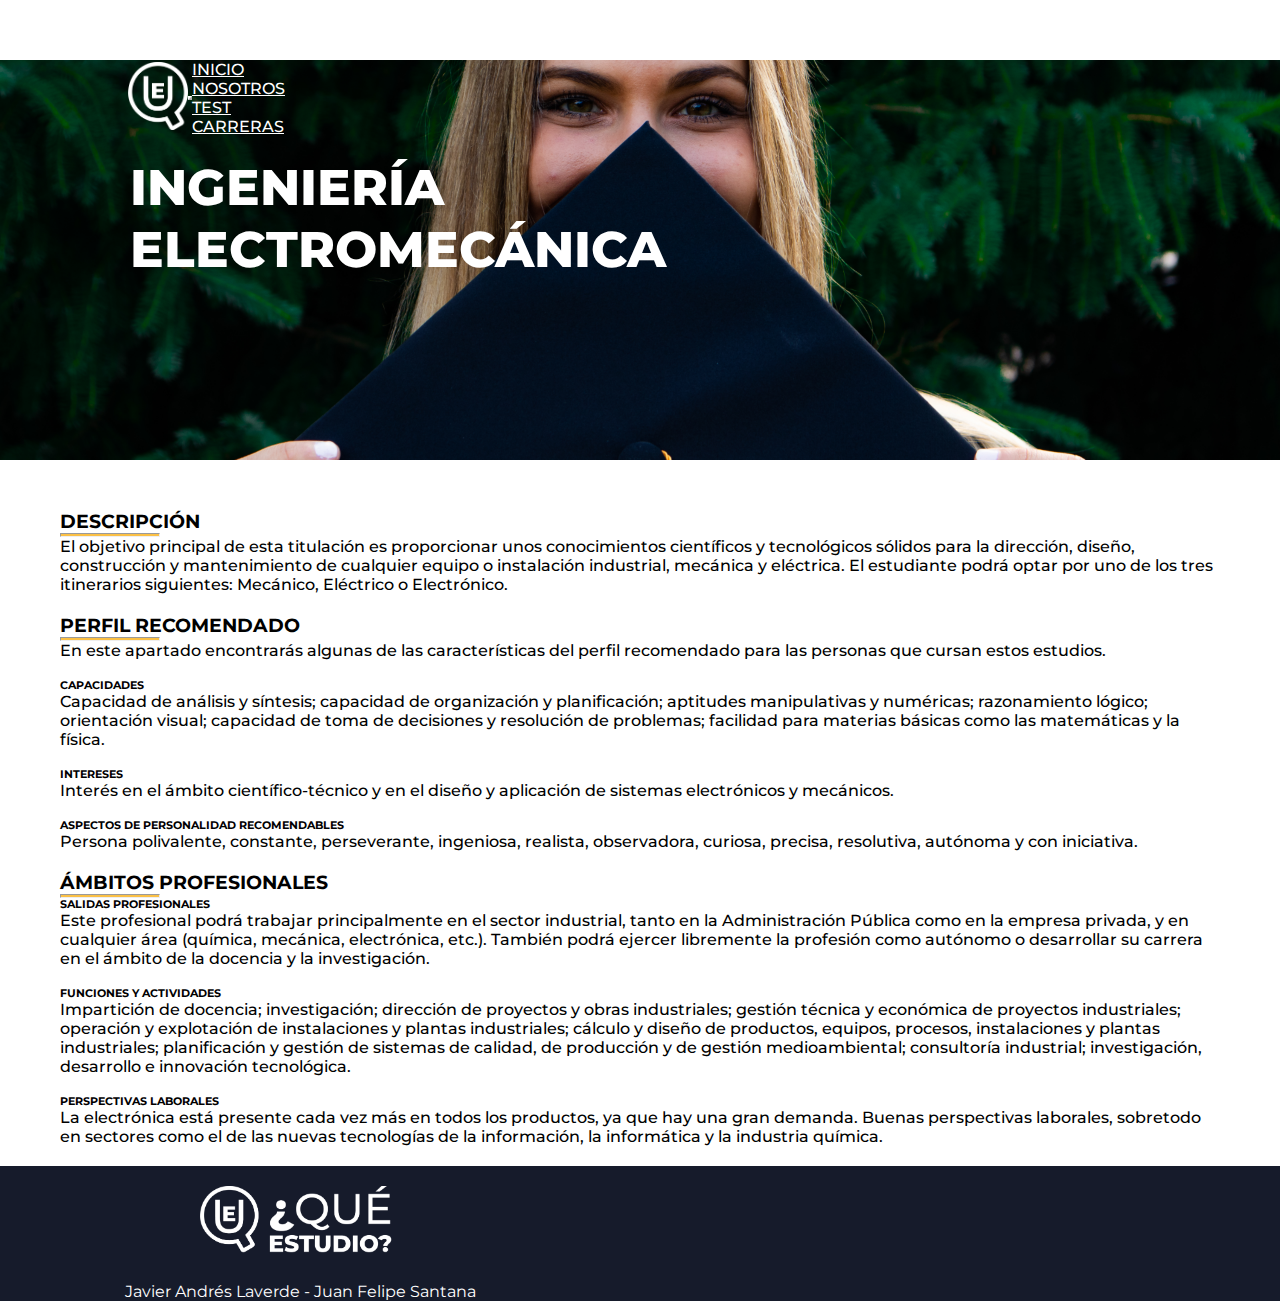
<file: electromecanica.html>
<!DOCTYPE html>
<html lang="en">
  <head>
    <!-- Required meta tags -->
    <meta charset="utf-8" />
    <meta name="viewport" content="width=device-width, initial-scale=1" />
    <link rel="preconnect" href="https://fonts.googleapis.com" />
    <link rel="preconnect" href="https://fonts.gstatic.com" crossorigin />
    <link
      href="https://fonts.googleapis.com/css2?family=Montserrat:ital,wght@0,100;0,200;0,300;0,400;0,500;0,600;0,700;0,800;0,900;1,100;1,200;1,300;1,400;1,500;1,600;1,700;1,800;1,900&display=swap"
      rel="stylesheet"
    />
    <!-- Bootstrap CSS -->
    <link
      href="https://cdn.jsdelivr.net/npm/bootstrap@5.0.2/dist/css/bootstrap.min.css"
      rel="stylesheet"
      integrity="sha384-EVSTQN3/azprG1Anm3QDgpJLIm9Nao0Yz1ztcQTwFspd3yD65VohhpuuCOmLASjC"
      crossorigin="anonymous"
    />
    <link rel="stylesheet" href="./descripcion-carreras.css" />
    <title>¿Que estudio?</title>
  </head>

  <body>
    <div class="container-fluid main">
      <div class="row main__row--nav">
        <nav class="main_nav navbar navbar-expand-lg navbar-dark">
          <div class="main_nav--container container-fluid">
            <a class="navbar-brand nav--container_a" href="index.html">
              <img src="./logo-blanco/Recurso 12.png" alt="" />
            </a>
            <button
              class="navbar-toggler"
              type="button"
              data-bs-toggle="collapse"
              data-bs-target="#navbarSupportedContent"
              aria-controls="navbarSupportedContent"
              aria-expanded="false"
              aria-label="Toggle navigation"
            >
              <span class="navbar-toggler-icon"></span>
            </button>
            <div
              class="nav--container_list collapse navbar-collapse"
              id="navbarSupportedContent"
            >
              <ul class="container_list--ul navbar-nav mb-2 mb-lg-0">
                <li class="nav-item list--ul_li">
                  <a
                    class="nav-link ul_li--a"
                    aria-current="page"
                    href="index.html"
                  >
                    INICIO
                  </a>
                </li>
                <li class="nav-item list--ul_li">
                  <a class="nav-link ul_li--a" href="nosotros.html">NOSOTROS</a>
                </li>
                <li class="nav-item list--ul_li">
                  <a class="nav-link ul_li--a" href="test.html">TEST</a>
                </li>
                <li class="nav-item list--ul_li">
                  <a class="nav-link active ul_li--a" href="carreras.html">
                    CARRERAS
                  </a>
                </li>
              </ul>
            </div>
          </div>
        </nav>
      </div>
      <div class="row main__row--description">
        <section class="col-9 main__description">
          <div class="row">
            <div class="col-12">
              <h2>INGENIERÍA ELECTROMECÁNICA</h2>
            </div>
          </div>
        </section>
      </div>
    </div>
    <section class="about__main">
      <div class="container-fluid about">
        <div class="row about__problem">
          <section class="row about__project">
            <section
              class="col-xs-12 col-sm-12 col-md-6 col-lg-6 about__project--main"
            >
              <h3 class="project--text__title">DESCRIPCIÓN</h3>
              <hr width="100px;" size="6" style="background-color: #fbc045" />
              <div class="project--text__text">
                El objetivo principal de esta titulación es proporcionar unos
                conocimientos científicos y tecnológicos sólidos para la
                dirección, diseño, construcción y mantenimiento de cualquier
                equipo o instalación industrial, mecánica y eléctrica. El
                estudiante podrá optar por uno de los tres itinerarios
                siguientes: Mecánico, Eléctrico o Electrónico.
              </div>
            </section>
          </section>
          <section class="row about__project">
            <section
              class="col-xs-12 col-sm-12 col-md-6 col-lg-6 about__project--main"
            >
              <h3 class="project--text__title">PERFIL RECOMENDADO</h3>
              <hr width="100px;" size="6" style="background-color: #fbc045" />
              <div class="project--text__text">
                En este apartado encontrarás algunas de las características del
                perfil recomendado para las personas que cursan estos estudios.
                <br />
                <br />

                <h6 style="color: black; font-weight: 700">CAPACIDADES</h6>
                Capacidad de análisis y síntesis; capacidad de organización y
                planificación; aptitudes manipulativas y numéricas; razonamiento
                lógico; orientación visual; capacidad de toma de decisiones y
                resolución de problemas; facilidad para materias básicas como
                las matemáticas y la física.
                <br />
                <br />

                <h6 style="color: black; font-weight: 700">INTERESES</h6>
                Interés en el ámbito científico-técnico y en el diseño y
                aplicación de sistemas electrónicos y mecánicos.
                <br />
                <br />

                <h6 style="color: black; font-weight: 700">
                  ASPECTOS DE PERSONALIDAD RECOMENDABLES
                </h6>
                Persona polivalente, constante, perseverante, ingeniosa,
                realista, observadora, curiosa, precisa, resolutiva, autónoma y
                con iniciativa.
              </div>
            </section>
          </section>
        </div>
        <section class="row about__project">
          <section
            class="col-xs-12 col-sm-12 col-md-6 col-lg-6 about__project--main"
          >
            <h3 class="project--text__title">ÁMBITOS PROFESIONALES</h3>
            <hr width="100px;" size="6" style="background-color: #fbc045" />
            <div class="project--text__text">
              <h6 style="color: black; font-weight: 700">
                SALIDAS PROFESIONALES
              </h6>

              Este profesional podrá trabajar principalmente en el sector
              industrial, tanto en la Administración Pública como en la empresa
              privada, y en cualquier área (química, mecánica, electrónica,
              etc.). También podrá ejercer libremente la profesión como autónomo
              o desarrollar su carrera en el ámbito de la docencia y la
              investigación.
              <br />
              <br />
              <h6 style="color: black; font-weight: 700">
                FUNCIONES Y ACTIVIDADES
              </h6>

              Impartición de docencia; investigación; dirección de proyectos y
              obras industriales; gestión técnica y económica de proyectos
              industriales; operación y explotación de instalaciones y plantas
              industriales; cálculo y diseño de productos, equipos, procesos,
              instalaciones y plantas industriales; planificación y gestión de
              sistemas de calidad, de producción y de gestión medioambiental;
              consultoría industrial; investigación, desarrollo e innovación
              tecnológica.
              <br />
              <br />
              <h6 style="color: black; font-weight: 700">
                PERSPECTIVAS LABORALES
              </h6>
              La electrónica está presente cada vez más en todos los productos,
              ya que hay una gran demanda. Buenas perspectivas laborales,
              sobretodo en sectores como el de las nuevas tecnologías de la
              información, la informática y la industria química.
            </div>
          </section>
        </section>
        <!-- <section class="row about__project about__project--salario ">

                <section class="col-xs-12 col-sm-12 col-md-6 col-lg-6 about__project--main">
                    <h3 class="project--text__title">
                        SALARIO
                    </h3>
                    <hr width="100px;" size="6" style="background-color: #fbc045;" />
                    <div class="project--text__text">
                        Salario promedio basado en el último estudio del Observatorio laboral para la educación, el cual
                        fue realizado en el año 2016. <br> <br>
                        Salario promedio: $3'410.281
                    </div>
                </section>
            </section> -->
      </div>
    </section>
    <section class="container-fluid footer">
      <div class="row footer__row">
        <div class="col-xs-12 footer__row--logo">
          <img src="./logo-blanco/Recurso 9.png" alt="" />
        </div>
        <div class="col-xs-12 footer__row--text">
          <!-- <p>Privacy policy © Privacy reserved </p> -->
          <p>Javier Andrés Laverde - Juan Felipe Santana</p>
        </div>
        <!-- <div class="col-xs-12 footer__row--img">
               <img class="instagram" src="./Icon awesome-instagram.png" alt="">
               <img class="facebook" src="./Icon awesome-facebook-f.png" alt="">
               </div> -->
      </div>
    </section>
    <!-- Option 1: Bootstrap Bundle with Popper -->
    <script
      src="https://cdn.jsdelivr.net/npm/bootstrap@5.0.2/dist/js/bootstrap.bundle.min.js"
      integrity="sha384-MrcW6ZMFYlzcLA8Nl+NtUVF0sA7MsXsP1UyJoMp4YLEuNSfAP+JcXn/tWtIaxVXM"
      crossorigin="anonymous"
    ></script>
  </body>
</html>
</file>
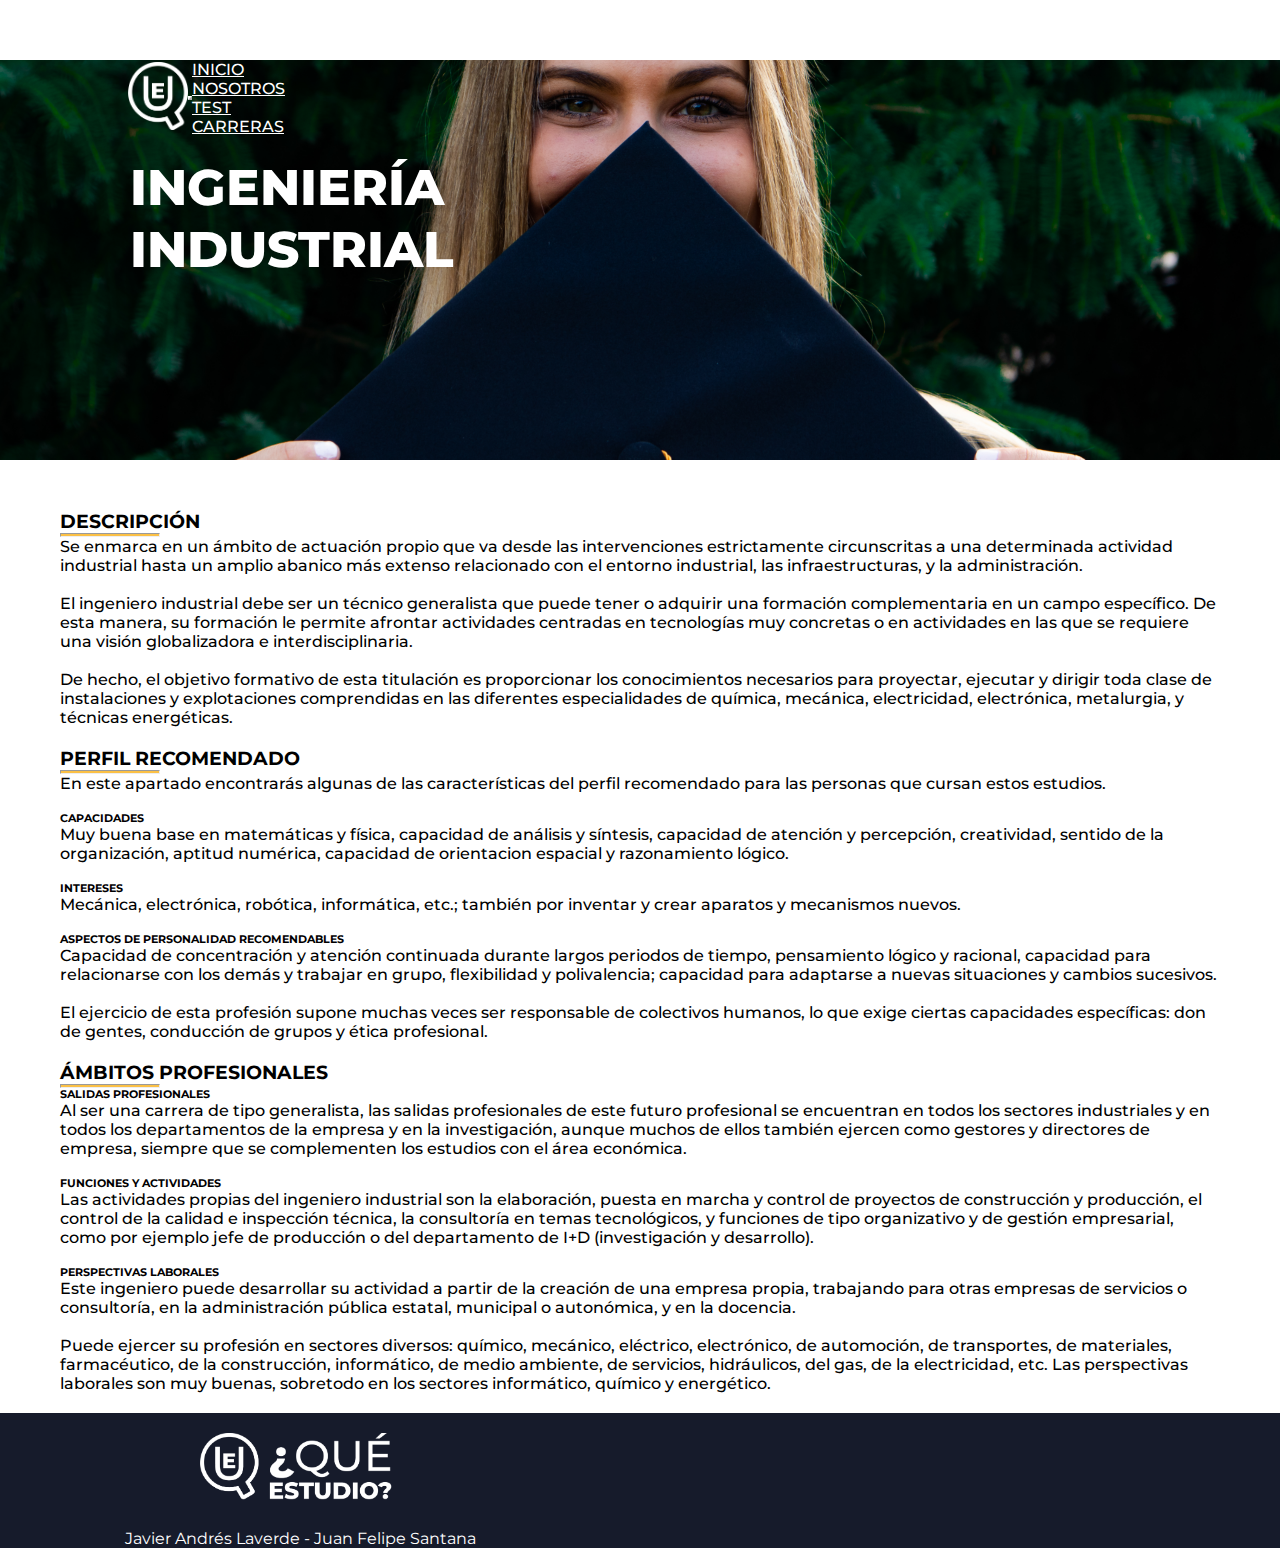
<file: industrial.html>
<!DOCTYPE html>
<html lang="en">
  <head>
    <!-- Required meta tags -->
    <meta charset="utf-8" />
    <meta name="viewport" content="width=device-width, initial-scale=1" />
    <link rel="preconnect" href="https://fonts.googleapis.com" />
    <link rel="preconnect" href="https://fonts.gstatic.com" crossorigin />
    <link
      href="https://fonts.googleapis.com/css2?family=Montserrat:ital,wght@0,100;0,200;0,300;0,400;0,500;0,600;0,700;0,800;0,900;1,100;1,200;1,300;1,400;1,500;1,600;1,700;1,800;1,900&display=swap"
      rel="stylesheet"
    />
    <!-- Bootstrap CSS -->
    <link
      href="https://cdn.jsdelivr.net/npm/bootstrap@5.0.2/dist/css/bootstrap.min.css"
      rel="stylesheet"
      integrity="sha384-EVSTQN3/azprG1Anm3QDgpJLIm9Nao0Yz1ztcQTwFspd3yD65VohhpuuCOmLASjC"
      crossorigin="anonymous"
    />
    <link rel="stylesheet" href="./descripcion-carreras.css" />
    <title>¿Que estudio?</title>
  </head>

  <body>
    <div class="container-fluid main">
      <div class="row main__row--nav">
        <nav class="main_nav navbar navbar-expand-lg navbar-dark">
          <div class="main_nav--container container-fluid">
            <a class="navbar-brand nav--container_a" href="index.html">
              <img src="./logo-blanco/Recurso 12.png" alt="" />
            </a>
            <button
              class="navbar-toggler"
              type="button"
              data-bs-toggle="collapse"
              data-bs-target="#navbarSupportedContent"
              aria-controls="navbarSupportedContent"
              aria-expanded="false"
              aria-label="Toggle navigation"
            >
              <span class="navbar-toggler-icon"></span>
            </button>
            <div
              class="nav--container_list collapse navbar-collapse"
              id="navbarSupportedContent"
            >
              <ul class="container_list--ul navbar-nav mb-2 mb-lg-0">
                <li class="nav-item list--ul_li">
                  <a
                    class="nav-link ul_li--a"
                    aria-current="page"
                    href="index.html"
                  >
                    INICIO
                  </a>
                </li>
                <li class="nav-item list--ul_li">
                  <a class="nav-link ul_li--a" href="nosotros.html">NOSOTROS</a>
                </li>
                <li class="nav-item list--ul_li">
                  <a class="nav-link ul_li--a" href="test.html">TEST</a>
                </li>
                <li class="nav-item list--ul_li">
                  <a class="nav-link active ul_li--a" href="carreras.html">
                    CARRERAS
                  </a>
                </li>
              </ul>
            </div>
          </div>
        </nav>
      </div>
      <div class="row main__row--description">
        <section class="col-9 main__description">
          <div class="row">
            <div class="col-12">
              <h2>INGENIERÍA INDUSTRIAL</h2>
            </div>
          </div>
          <!-- <div class="row main__description--text">
               <div class="col-12">
                  <p>
                     Es una experiencia multimedia para estudiantes próximos a
                     graduarse de educación básica con el fin de identificar el
                     perfil y habilidades dentro de las carreras más demandadas y
                     mejor pagadas en Colombia.
                  </p>
               </div>
            </div> -->
          <!-- <div class="row main__description--button">
                  <div class="col-12">
                    <button type="button" class="btn">Ver más</button>
                  </div>
                  </div> -->
        </section>
      </div>
    </div>
    <section class="about__main">
      <div class="container-fluid about">
        <div class="row about__problem">
          <section class="row about__project">
            <section
              class="col-xs-12 col-sm-12 col-md-6 col-lg-6 about__project--main"
            >
              <h3 class="project--text__title">DESCRIPCIÓN</h3>
              <hr width="100px;" size="6" style="background-color: #fbc045" />
              <div class="project--text__text">
                Se enmarca en un ámbito de actuación propio que va desde las
                intervenciones estrictamente circunscritas a una determinada
                actividad industrial hasta un amplio abanico más extenso
                relacionado con el entorno industrial, las infraestructuras, y
                la administración.
                <br />
                <br />

                El ingeniero industrial debe ser un técnico generalista que
                puede tener o adquirir una formación complementaria en un campo
                específico. De esta manera, su formación le permite afrontar
                actividades centradas en tecnologías muy concretas o en
                actividades en las que se requiere una visión globalizadora e
                interdisciplinaria.
                <br />
                <br />

                De hecho, el objetivo formativo de esta titulación es
                proporcionar los conocimientos necesarios para proyectar,
                ejecutar y dirigir toda clase de instalaciones y explotaciones
                comprendidas en las diferentes especialidades de química,
                mecánica, electricidad, electrónica, metalurgia, y técnicas
                energéticas.
              </div>
            </section>
          </section>
          <section class="row about__project">
            <section
              class="col-xs-12 col-sm-12 col-md-6 col-lg-6 about__project--main"
            >
              <h3 class="project--text__title">PERFIL RECOMENDADO</h3>
              <hr width="100px;" size="6" style="background-color: #fbc045" />
              <div class="project--text__text">
                En este apartado encontrarás algunas de las características del
                perfil recomendado para las personas que cursan estos estudios.
                <br />
                <br />

                <h6 style="color: black; font-weight: 700">CAPACIDADES</h6>
                Muy buena base en matemáticas y física, capacidad de análisis y
                síntesis, capacidad de atención y percepción, creatividad,
                sentido de la organización, aptitud numérica, capacidad de
                orientacion espacial y razonamiento lógico.
                <br />
                <br />

                <h6 style="color: black; font-weight: 700">INTERESES</h6>
                Mecánica, electrónica, robótica, informática, etc.; también por
                inventar y crear aparatos y mecanismos nuevos.
                <br />
                <br />

                <h6 style="color: black; font-weight: 700">
                  ASPECTOS DE PERSONALIDAD RECOMENDABLES
                </h6>
                Capacidad de concentración y atención continuada durante largos
                periodos de tiempo, pensamiento lógico y racional, capacidad
                para relacionarse con los demás y trabajar en grupo,
                flexibilidad y polivalencia; capacidad para adaptarse a nuevas
                situaciones y cambios sucesivos.
                <br />
                <br />
                El ejercicio de esta profesión supone muchas veces ser
                responsable de colectivos humanos, lo que exige ciertas
                capacidades específicas: don de gentes, conducción de grupos y
                ética profesional.
              </div>
            </section>
          </section>
        </div>
        <section class="row about__project">
          <section
            class="col-xs-12 col-sm-12 col-md-6 col-lg-6 about__project--main"
          >
            <h3 class="project--text__title">ÁMBITOS PROFESIONALES</h3>
            <hr width="100px;" size="6" style="background-color: #fbc045" />
            <div class="project--text__text">
              <h6 style="color: black; font-weight: 700">
                SALIDAS PROFESIONALES
              </h6>

              Al ser una carrera de tipo generalista, las salidas profesionales
              de este futuro profesional se encuentran en todos los sectores
              industriales y en todos los departamentos de la empresa y en la
              investigación, aunque muchos de ellos también ejercen como
              gestores y directores de empresa, siempre que se complementen los
              estudios con el área económica.
              <br />
              <br />
              <h6 style="color: black; font-weight: 700">
                FUNCIONES Y ACTIVIDADES
              </h6>

              Las actividades propias del ingeniero industrial son la
              elaboración, puesta en marcha y control de proyectos de
              construcción y producción, el control de la calidad e inspección
              técnica, la consultoría en temas tecnológicos, y funciones de tipo
              organizativo y de gestión empresarial, como por ejemplo jefe de
              producción o del departamento de I+D (investigación y desarrollo).
              <br />
              <br />
              <h6 style="color: black; font-weight: 700">
                PERSPECTIVAS LABORALES
              </h6>
              Este ingeniero puede desarrollar su actividad a partir de la
              creación de una empresa propia, trabajando para otras empresas de
              servicios o consultoría, en la administración pública estatal,
              municipal o autonómica, y en la docencia.
              <br />
              <br />
              Puede ejercer su profesión en sectores diversos: químico,
              mecánico, eléctrico, electrónico, de automoción, de transportes,
              de materiales, farmacéutico, de la construcción, informático, de
              medio ambiente, de servicios, hidráulicos, del gas, de la
              electricidad, etc. Las perspectivas laborales son muy buenas,
              sobretodo en los sectores informático, químico y energético.
            </div>
          </section>
        </section>
        <!-- <section class="row about__project about__project--salario ">

                <section class="col-xs-12 col-sm-12 col-md-6 col-lg-6 about__project--main">
                    <h3 class="project--text__title">
                        SALARIO
                    </h3>
                    <hr width="100px;" size="6" style="background-color: #fbc045;" />
                    <div class="project--text__text">
                        Salario promedio basado en el último estudio del Observatorio laboral para la educación, el cual
                        fue realizado en el año 2016. <br> <br>
                        Salario promedio: $2'934.359
                    </div>
                </section>
            </section> -->
      </div>
    </section>
    <section class="container-fluid footer">
      <div class="row footer__row">
        <div class="col-xs-12 footer__row--logo">
          <img src="./logo-blanco/Recurso 9.png" alt="" />
        </div>
        <div class="col-xs-12 footer__row--text">
          <!-- <p>Privacy policy © Privacy reserved </p> -->
          <p>Javier Andrés Laverde - Juan Felipe Santana</p>
        </div>
        <!-- <div class="col-xs-12 footer__row--img">
               <img class="instagram" src="./Icon awesome-instagram.png" alt="">
               <img class="facebook" src="./Icon awesome-facebook-f.png" alt="">
               </div> -->
      </div>
    </section>
    <!-- Option 1: Bootstrap Bundle with Popper -->
    <script
      src="https://cdn.jsdelivr.net/npm/bootstrap@5.0.2/dist/js/bootstrap.bundle.min.js"
      integrity="sha384-MrcW6ZMFYlzcLA8Nl+NtUVF0sA7MsXsP1UyJoMp4YLEuNSfAP+JcXn/tWtIaxVXM"
      crossorigin="anonymous"
    ></script>
  </body>
</html>
</file>
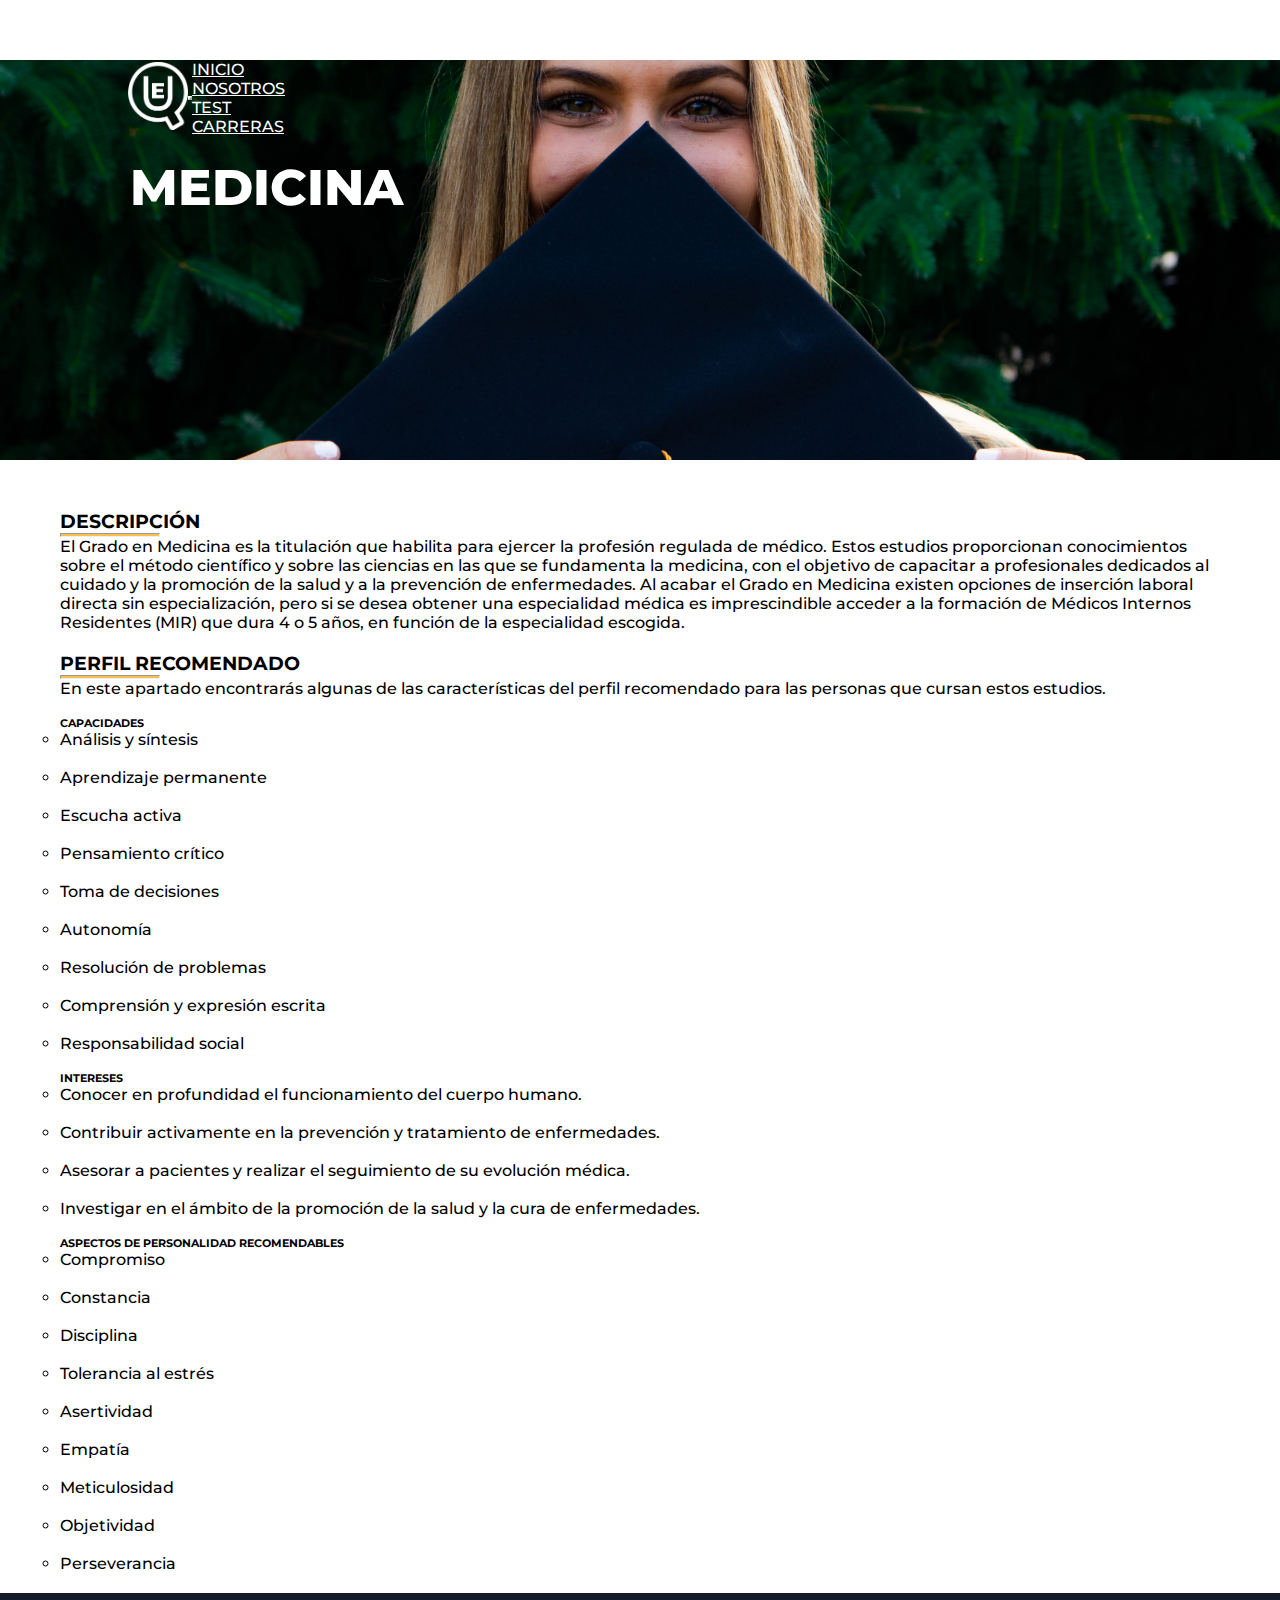
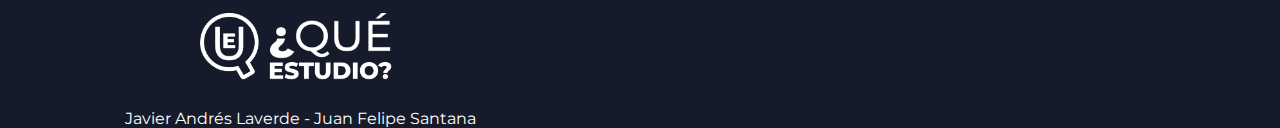
<file: medicina.html>
<!DOCTYPE html>
<html lang="en">
  <head>
    <!-- Required meta tags -->
    <meta charset="utf-8" />
    <meta name="viewport" content="width=device-width, initial-scale=1" />
    <link rel="preconnect" href="https://fonts.googleapis.com" />
    <link rel="preconnect" href="https://fonts.gstatic.com" crossorigin />
    <link
      href="https://fonts.googleapis.com/css2?family=Montserrat:ital,wght@0,100;0,200;0,300;0,400;0,500;0,600;0,700;0,800;0,900;1,100;1,200;1,300;1,400;1,500;1,600;1,700;1,800;1,900&display=swap"
      rel="stylesheet"
    />
    <!-- Bootstrap CSS -->
    <link
      href="https://cdn.jsdelivr.net/npm/bootstrap@5.0.2/dist/css/bootstrap.min.css"
      rel="stylesheet"
      integrity="sha384-EVSTQN3/azprG1Anm3QDgpJLIm9Nao0Yz1ztcQTwFspd3yD65VohhpuuCOmLASjC"
      crossorigin="anonymous"
    />
    <link rel="stylesheet" href="./descripcion-carreras.css" />
    <title>¿Que estudio?</title>
  </head>

  <body>
    <div class="container-fluid main">
      <div class="row main__row--nav">
        <nav class="main_nav navbar navbar-expand-lg navbar-dark">
          <div class="main_nav--container container-fluid">
            <a class="navbar-brand nav--container_a" href="index.html">
              <img src="./logo-blanco/Recurso 12.png" alt="" />
            </a>
            <button
              class="navbar-toggler"
              type="button"
              data-bs-toggle="collapse"
              data-bs-target="#navbarSupportedContent"
              aria-controls="navbarSupportedContent"
              aria-expanded="false"
              aria-label="Toggle navigation"
            >
              <span class="navbar-toggler-icon"></span>
            </button>
            <div
              class="nav--container_list collapse navbar-collapse"
              id="navbarSupportedContent"
            >
              <ul class="container_list--ul navbar-nav mb-2 mb-lg-0">
                <li class="nav-item list--ul_li">
                  <a
                    class="nav-link ul_li--a"
                    aria-current="page"
                    href="index.html"
                  >
                    INICIO
                  </a>
                </li>
                <li class="nav-item list--ul_li">
                  <a class="nav-link ul_li--a" href="nosotros.html">NOSOTROS</a>
                </li>
                <li class="nav-item list--ul_li">
                  <a class="nav-link ul_li--a" href="test.html">TEST</a>
                </li>
                <li class="nav-item list--ul_li">
                  <a class="nav-link active ul_li--a" href="carreras.html">
                    CARRERAS
                  </a>
                </li>
              </ul>
            </div>
          </div>
        </nav>
      </div>
      <div class="row main__row--description">
        <section class="col-9 main__description">
          <div class="row">
            <div class="col-12">
              <h2>MEDICINA</h2>
            </div>
          </div>
          <!-- <div class="row main__description--text">
               <div class="col-12">
                  <p>
                     Es una experiencia multimedia para estudiantes próximos a
                     graduarse de educación básica con el fin de identificar el
                     perfil y habilidades dentro de las carreras más demandadas y
                     mejor pagadas en Colombia.
                  </p>
               </div>
            </div> -->
          <!-- <div class="row main__description--button">
                  <div class="col-12">
                    <button type="button" class="btn">Ver más</button>
                  </div>
                  </div> -->
        </section>
      </div>
    </div>
    <section class="about__main">
      <div class="container-fluid about">
        <div class="row about__problem">
          <section class="row about__project">
            <section
              class="col-xs-12 col-sm-12 col-md-6 col-lg-6 about__project--main"
            >
              <h3 class="project--text__title">DESCRIPCIÓN</h3>
              <hr width="100px;" size="6" style="background-color: #fbc045" />
              <div class="project--text__text">
                El Grado en Medicina es la titulación que habilita para ejercer
                la profesión regulada de médico. Estos estudios proporcionan
                conocimientos sobre el método científico y sobre las ciencias en
                las que se fundamenta la medicina, con el objetivo de capacitar
                a profesionales dedicados al cuidado y la promoción de la salud
                y a la prevención de enfermedades. Al acabar el Grado en
                Medicina existen opciones de inserción laboral directa sin
                especialización, pero si se desea obtener una especialidad
                médica es imprescindible acceder a la formación de Médicos
                Internos Residentes (MIR) que dura 4 o 5 años, en función de la
                especialidad escogida.
              </div>
            </section>
          </section>
          <section class="row about__project">
            <section
              class="col-xs-12 col-sm-12 col-md-6 col-lg-6 about__project--main"
            >
              <h3 class="project--text__title">PERFIL RECOMENDADO</h3>
              <hr width="100px;" size="6" style="background-color: #fbc045" />
              <div class="project--text__text">
                En este apartado encontrarás algunas de las características del
                perfil recomendado para las personas que cursan estos estudios.
                <br />
                <br />
                <h6 style="color: black; font-weight: 700">CAPACIDADES</h6>
                <ul>
                  <li>Análisis y síntesis</li>
                  <br />
                  <li>Aprendizaje permanente</li>
                  <br />
                  <li>Escucha activa</li>
                  <br />
                  <li>Pensamiento crítico</li>
                  <br />
                  <li>Toma de decisiones</li>
                  <br />
                  <li>Autonomía</li>
                  <br />
                  <li>Resolución de problemas</li>
                  <br />
                  <li>Comprensión y expresión escrita</li>
                  <br />
                  <li>Responsabilidad social</li>
                </ul>
                <br />
                <h6 style="color: black; font-weight: 700">INTERESES</h6>
                <ul>
                  <li>
                    Conocer en profundidad el funcionamiento del cuerpo humano.
                  </li>
                  <br />
                  <li>
                    Contribuir activamente en la prevención y tratamiento de
                    enfermedades.
                  </li>
                  <br />
                  <li>
                    Asesorar a pacientes y realizar el seguimiento de su
                    evolución médica.
                  </li>
                  <br />
                  <li>
                    Investigar en el ámbito de la promoción de la salud y la
                    cura de enfermedades.
                  </li>
                </ul>
                <br />
                <h6 style="color: black; font-weight: 700">
                  ASPECTOS DE PERSONALIDAD RECOMENDABLES
                </h6>
                <ul>
                  <li>Compromiso</li>
                  <br />
                  <li>Constancia</li>
                  <br />
                  <li>Disciplina</li>
                  <br />
                  <li>Tolerancia al estrés</li>
                  <br />
                  <li>Asertividad</li>
                  <br />
                  <li>Empatía</li>
                  <br />
                  <li>Meticulosidad</li>
                  <br />
                  <li>Objetividad</li>
                  <br />
                  <li>Perseverancia</li>
                </ul>
              </div>
            </section>
          </section>
        </div>

        <!-- <section class="row about__project about__project--salario ">

                <section class="col-xs-12 col-sm-12 col-md-6 col-lg-6 about__project--main">
                    <h3 class="project--text__title">
                        SALARIO
                    </h3>
                    <hr width="100px;" size="6" style="background-color: #fbc045;" />
                    <div class="project--text__text">
                        Salario promedio basado en el último estudio del Observatorio laboral para la educación, el cual
                        fue realizado en el año 2016. <br> <br>
                        Salario promedio: $3'837.192
                    </div>
                </section>
            </section> -->
      </div>
    </section>
    <section class="container-fluid footer">
      <div class="row footer__row">
        <div class="col-xs-12 footer__row--logo">
          <img src="./logo-blanco/Recurso 9.png" alt="" />
        </div>
        <div class="col-xs-12 footer__row--text">
          <!-- <p>Privacy policy © Privacy reserved </p> -->
          <p>Javier Andrés Laverde - Juan Felipe Santana</p>
        </div>
        <!-- <div class="col-xs-12 footer__row--img">
               <img class="instagram" src="./Icon awesome-instagram.png" alt="">
               <img class="facebook" src="./Icon awesome-facebook-f.png" alt="">
               </div> -->
      </div>
    </section>
    <!-- Option 1: Bootstrap Bundle with Popper -->
    <script
      src="https://cdn.jsdelivr.net/npm/bootstrap@5.0.2/dist/js/bootstrap.bundle.min.js"
      integrity="sha384-MrcW6ZMFYlzcLA8Nl+NtUVF0sA7MsXsP1UyJoMp4YLEuNSfAP+JcXn/tWtIaxVXM"
      crossorigin="anonymous"
    ></script>
  </body>
</html>
</file>
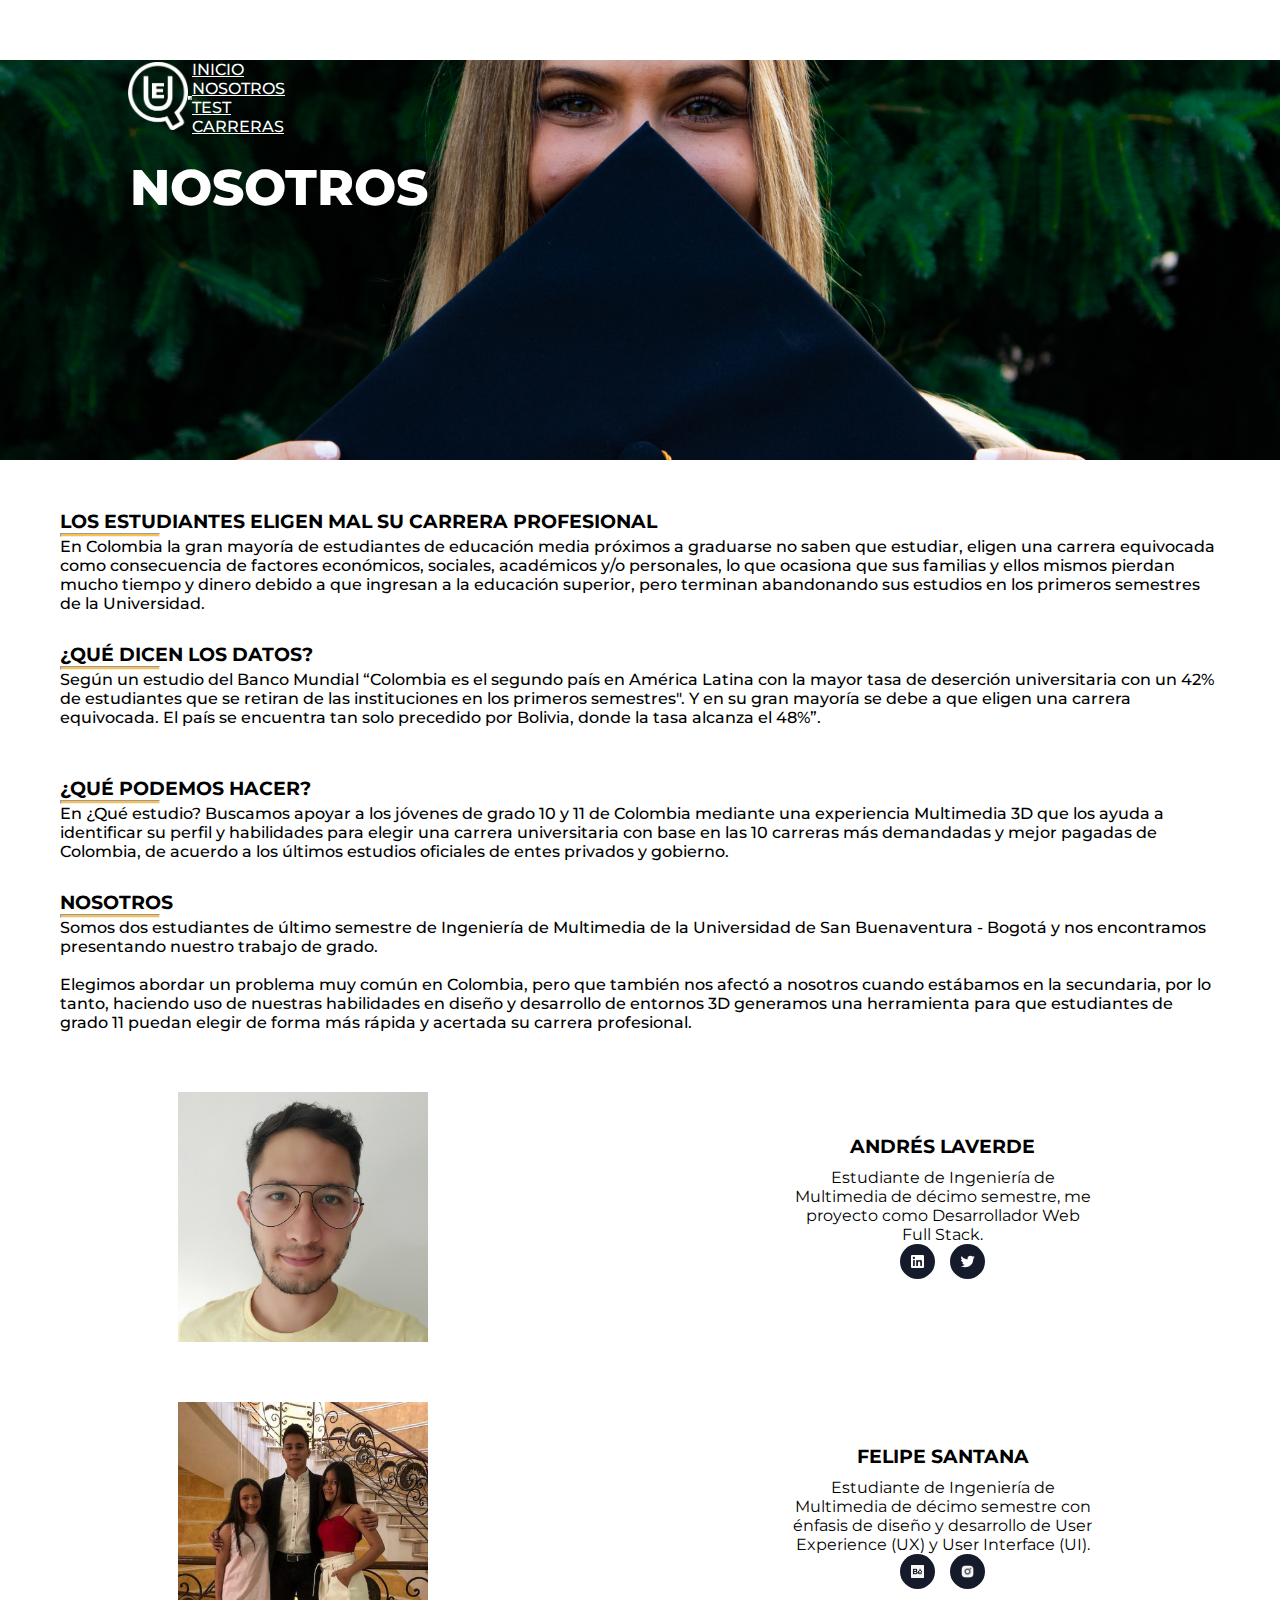
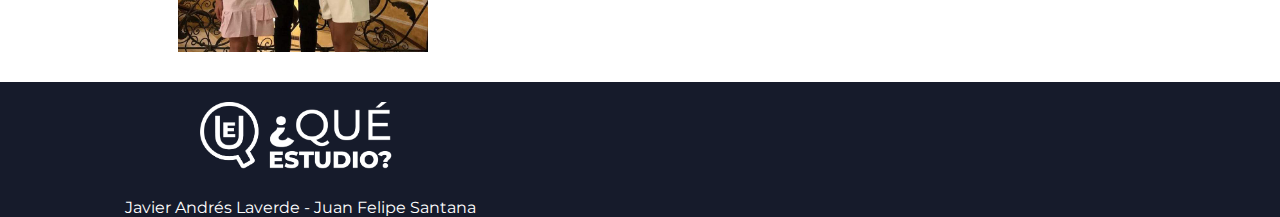
<file: nosotros.html>
<!DOCTYPE html>
<html lang="en">
  <head>
    <!-- Required meta tags -->
    <meta charset="utf-8" />
    <meta name="viewport" content="width=device-width, initial-scale=1" />
    <link rel="preconnect" href="https://fonts.googleapis.com" />
    <link rel="preconnect" href="https://fonts.gstatic.com" crossorigin />
    <link
      href="https://fonts.googleapis.com/css2?family=Montserrat:ital,wght@0,100;0,200;0,300;0,400;0,500;0,600;0,700;0,800;0,900;1,100;1,200;1,300;1,400;1,500;1,600;1,700;1,800;1,900&display=swap"
      rel="stylesheet"
    />
    <!-- Bootstrap CSS -->
    <link
      href="https://cdn.jsdelivr.net/npm/bootstrap@5.0.2/dist/css/bootstrap.min.css"
      rel="stylesheet"
      integrity="sha384-EVSTQN3/azprG1Anm3QDgpJLIm9Nao0Yz1ztcQTwFspd3yD65VohhpuuCOmLASjC"
      crossorigin="anonymous"
    />
    <link rel="stylesheet" href="./nosotros.css" />
    <title>¿Que estudio?</title>
  </head>

  <body>
    <div class="container-fluid main">
      <div class="row main__row--nav">
        <nav class="main_nav navbar navbar-expand-lg navbar-dark">
          <div class="main_nav--container container-fluid">
            <a class="navbar-brand nav--container_a" href="index.html">
              <img src="./logo-blanco/Recurso 12.png" alt="" />
            </a>
            <button
              class="navbar-toggler"
              type="button"
              data-bs-toggle="collapse"
              data-bs-target="#navbarSupportedContent"
              aria-controls="navbarSupportedContent"
              aria-expanded="false"
              aria-label="Toggle navigation"
            >
              <span class="navbar-toggler-icon"></span>
            </button>
            <div
              class="nav--container_list collapse navbar-collapse"
              id="navbarSupportedContent"
            >
              <ul class="container_list--ul navbar-nav mb-2 mb-lg-0">
                <li class="nav-item list--ul_li">
                  <a
                    class="nav-link ul_li--a"
                    aria-current="page"
                    href="index.html"
                  >
                    INICIO
                  </a>
                </li>
                <li class="nav-item list--ul_li">
                  <a class="nav-link active ul_li--a" href="nosotros.html">
                    NOSOTROS
                  </a>
                </li>
                <li class="nav-item list--ul_li">
                  <a class="nav-link ul_li--a" href="test.html">TEST</a>
                </li>
                <li class="nav-item list--ul_li">
                  <a class="nav-link ul_li--a" href="carreras.html">CARRERAS</a>
                </li>
              </ul>
            </div>
          </div>
        </nav>
      </div>
      <div class="row main__row--description">
        <section class="col-9 main__description">
          <div class="row">
            <div class="col-12">
              <h2>NOSOTROS</h2>
            </div>
          </div>
          <!-- <div class="row main__description--text">
               <div class="col-12">
                  <p>
                     Es una experiencia multimedia para estudiantes próximos a
                     graduarse de educación básica con el fin de identificar el
                     perfil y habilidades dentro de las carreras más demandadas y
                     mejor pagadas en Colombia.
                  </p>
               </div>
            </div> -->
          <!-- <div class="row main__description--button">
                  <div class="col-12">
                    <button type="button" class="btn">Ver más</button>
                  </div>
                  </div> -->
        </section>
      </div>
    </div>
    <section class="about__main">
      <div class="container-fluid about">
        <div class="row about__problem">
          <section class="row about__project">
            <section
              class="col-xs-12 col-sm-12 col-md-6 col-lg-6 about__project--main"
            >
              <h3 class="project--text__title">
                LOS ESTUDIANTES ELIGEN MAL SU CARRERA PROFESIONAL
              </h3>
              <hr width="100px;" size="6" style="background-color: #fbc045" />
              <div class="project--text__text">
                En Colombia la gran mayoría de estudiantes de educación media
                próximos a graduarse no saben que estudiar, eligen una carrera
                equivocada como consecuencia de factores económicos, sociales,
                académicos y/o personales, lo que ocasiona que sus familias y
                ellos mismos pierdan mucho tiempo y dinero debido a que ingresan
                a la educación superior, pero terminan abandonando sus estudios
                en los primeros semestres de la Universidad.
              </div>
            </section>
          </section>
          <!-- <section class="row datos">
               <section class="col-xs-12 col-sm-12 col-md-6 col-lg-6 col-xl-lg col about__problem--text">
                  <h3 class="problem--text__title">
                     ¿QUE DICEN LOS DATOS?
                  </h3>
                  <hr width="100px;" size="6" style="background-color: #fbc045;" />
                  <div class="problem--text__text">
                     Según un estudio del Banco Mundial “Colombia es el segundo país en América Latina con la mayor tasa
                     de
                     deserción universitaria con un 42% de estudiantes que se retiran de las instituciones en los
                     primeros
                     semestres. De esta forma, el país se encuentra tan solo precedido por Bolivia, donde la tasa
                     alcanza
                     el 48%”.
                  </div>
               </section>
            </section> -->
          <section class="row about__project">
            <section
              class="col-xs-12 col-sm-12 col-md-6 col-lg-6 about__project--main"
            >
              <h3 class="project--text__title">¿QUÉ DICEN LOS DATOS?</h3>
              <hr width="100px;" size="6" style="background-color: #fbc045" />
              <div class="project--text__text">
                Según un estudio del Banco Mundial “Colombia es el segundo país
                en América Latina con la mayor tasa de deserción universitaria
                con un 42% de estudiantes que se retiran de las instituciones en
                los primeros semestres". Y en su gran mayoría se debe a que
                eligen una carrera equivocada. El país se encuentra tan solo
                precedido por Bolivia, donde la tasa alcanza el 48%”.
              </div>
            </section>
          </section>
        </div>
        <section class="row about__project">
          <section
            class="col-xs-12 col-sm-12 col-md-6 col-lg-6 about__project--main"
          >
            <h3 class="project--text__title">¿QUÉ PODEMOS HACER?</h3>
            <hr width="100px;" size="6" style="background-color: #fbc045" />
            <div class="project--text__text">
              En ¿Qué estudio? Buscamos apoyar a los jóvenes de grado 10 y 11 de
              Colombia mediante una experiencia Multimedia 3D que los ayuda a
              identificar su perfil y habilidades para elegir una carrera
              universitaria con base en las 10 carreras más demandadas y mejor
              pagadas de Colombia, de acuerdo a los últimos estudios oficiales
              de entes privados y gobierno.
            </div>
          </section>
        </section>
        <section class="row about__project">
          <section
            class="col-xs-12 col-sm-12 col-md-6 col-lg-6 about__project--main"
          >
            <h3 class="project--text__title">NOSOTROS</h3>
            <hr width="100px;" size="6" style="background-color: #fbc045" />
            <div class="project--text__text">
              Somos dos estudiantes de último semestre de Ingeniería de
              Multimedia de la Universidad de San Buenaventura - Bogotá y nos
              encontramos presentando nuestro trabajo de grado.
              <br />
              <br />
              Elegimos abordar un problema muy común en Colombia, pero que
              también nos afectó a nosotros cuando estábamos en la secundaria,
              por lo tanto, haciendo uso de nuestras habilidades en diseño y
              desarrollo de entornos 3D generamos una herramienta para que
              estudiantes de grado 11 puedan elegir de forma más rápida y
              acertada su carrera profesional.
            </div>
          </section>
        </section>
        <div class="team">
          <div class="row about__team">
            <div
              class="col-xs-12 col-sm-12 col-md-12 col-lg-6 about__team--section"
            >
              <div
                class="col-xs-12 col-sm-12 col-md-6 col-lg-6 image__javier about__team--image"
              ></div>
              <div
                class="col-xs-12 col-sm-12 col-md-6 col-lg-6 about__team--description"
              >
                <h3>ANDRÉS LAVERDE</h3>
                <p>
                  Estudiante de Ingeniería de Multimedia de décimo semestre, me
                  proyecto como Desarrollador Web Full Stack.
                </p>
                <div class="team--description__red">
                  <a
                    target="#"
                    href="https://www.linkedin.com/in/andres-laverde/"
                    class="linkedin"
                  >
                    <img src="./linkedin.png" alt="" />
                  </a>
                  <a
                    target="#"
                    href="https://twitter.com/JalpGJ"
                    class="twitter"
                  >
                    <img src="./twitter.png" alt="" />
                  </a>
                </div>
              </div>
            </div>
          </div>
          <div class="row about__team">
            <div
              class="col-xs-12 col-sm-12 col-md-12 col-lg-6 about__team--section"
            >
              <div
                class="col-xs-12 col-sm-12 col-md-6 col-lg-6 about__team--image image__felipe"
              ></div>
              <div
                class="col-xs-12 col-sm-12 col-md-6 col-lg-6 about__team--description"
              >
                <h3>FELIPE SANTANA</h3>
                <p>
                  Estudiante de Ingeniería de Multimedia de décimo semestre con
                  énfasis de diseño y desarrollo de User Experience (UX) y User
                  Interface (UI).
                </p>
                <div class="team--description__red">
                  <a
                    target="#"
                    href="https://www.behance.net/felipesantana13"
                    class="linkedin"
                  >
                    <img src="./behance.png" alt="" />
                  </a>
                  <a
                    target="#"
                    href="https://www.instagram.com/jr_estudios01/"
                    class="twitter"
                  >
                    <img src="./instagram.png" alt="" />
                  </a>
                </div>
              </div>
            </div>
          </div>
        </div>
      </div>
    </section>
    <section class="container-fluid footer">
      <div class="row footer__row">
        <div class="col-xs-12 footer__row--logo">
          <img src="./logo-blanco/Recurso 9.png" alt="" />
        </div>
        <div class="col-xs-12 footer__row--text">
          <!-- <p>Privacy policy © Privacy reserved </p> -->
          <p>Javier Andrés Laverde - Juan Felipe Santana</p>
        </div>
        <!-- <div class="col-xs-12 footer__row--img">
               <img class="instagram" src="./Icon awesome-instagram.png" alt="">
               <img class="facebook" src="./Icon awesome-facebook-f.png" alt="">
               </div> -->
      </div>
    </section>
    <!-- Option 1: Bootstrap Bundle with Popper -->
    <script
      src="https://cdn.jsdelivr.net/npm/bootstrap@5.0.2/dist/js/bootstrap.bundle.min.js"
      integrity="sha384-MrcW6ZMFYlzcLA8Nl+NtUVF0sA7MsXsP1UyJoMp4YLEuNSfAP+JcXn/tWtIaxVXM"
      crossorigin="anonymous"
    ></script>
  </body>
</html>
</file>
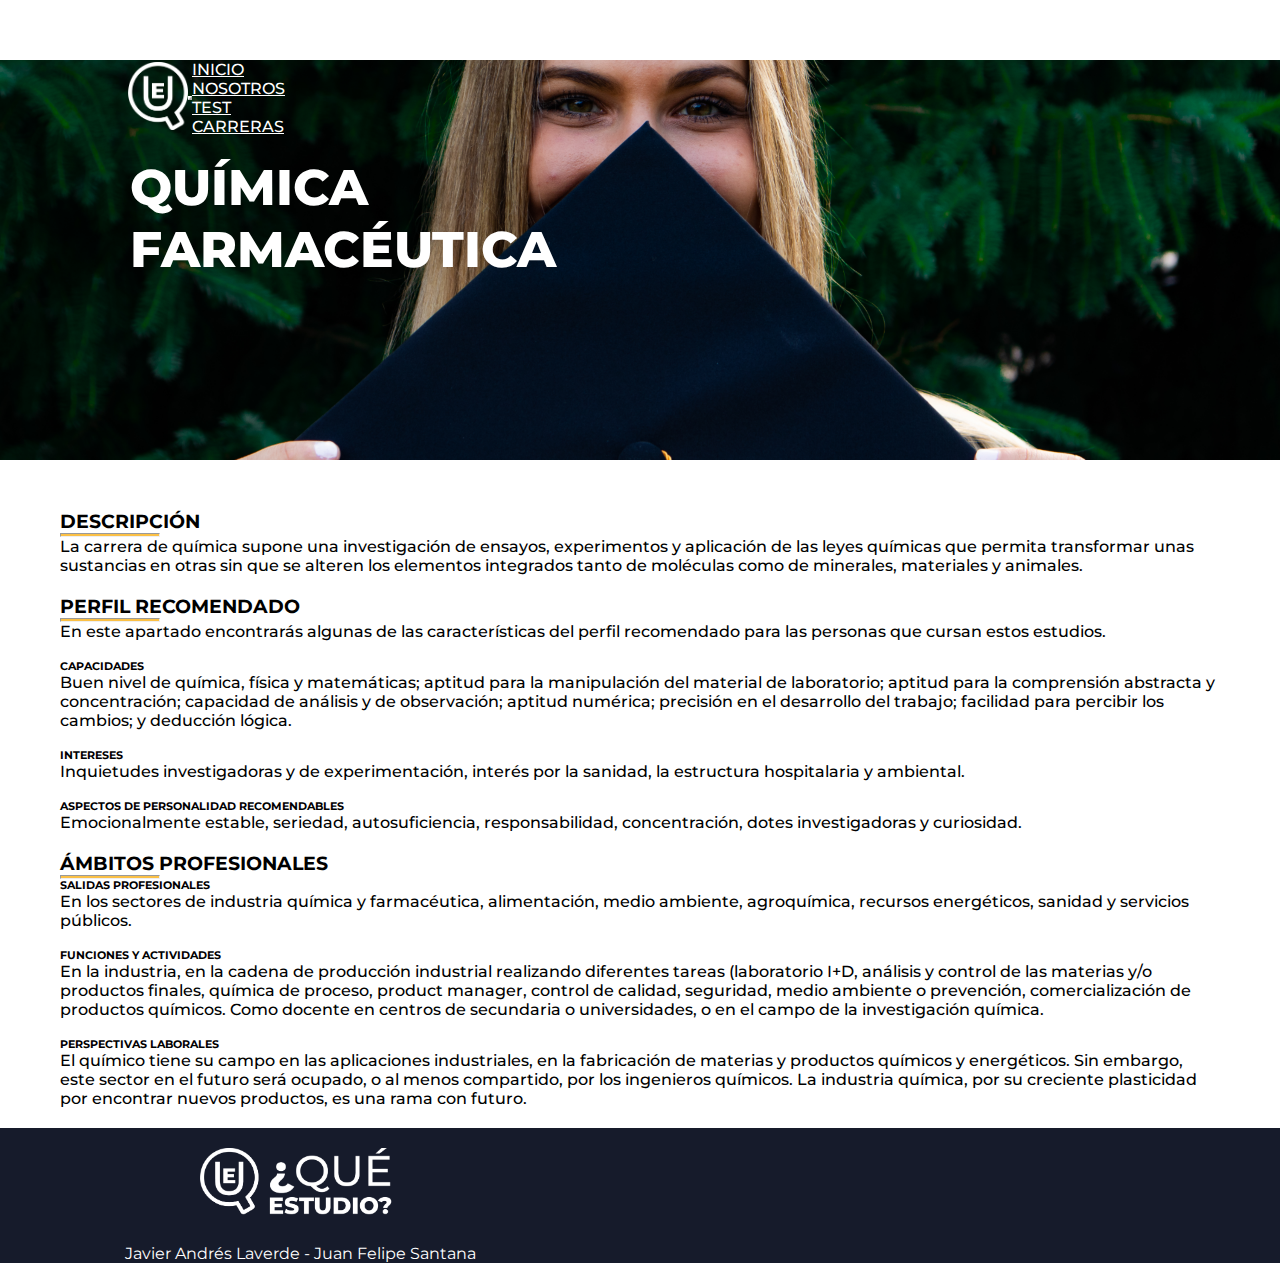
<file: quimica.html>
<!DOCTYPE html>
<html lang="en">
  <head>
    <!-- Required meta tags -->
    <meta charset="utf-8" />
    <meta name="viewport" content="width=device-width, initial-scale=1" />
    <link rel="preconnect" href="https://fonts.googleapis.com" />
    <link rel="preconnect" href="https://fonts.gstatic.com" crossorigin />
    <link
      href="https://fonts.googleapis.com/css2?family=Montserrat:ital,wght@0,100;0,200;0,300;0,400;0,500;0,600;0,700;0,800;0,900;1,100;1,200;1,300;1,400;1,500;1,600;1,700;1,800;1,900&display=swap"
      rel="stylesheet"
    />
    <!-- Bootstrap CSS -->
    <link
      href="https://cdn.jsdelivr.net/npm/bootstrap@5.0.2/dist/css/bootstrap.min.css"
      rel="stylesheet"
      integrity="sha384-EVSTQN3/azprG1Anm3QDgpJLIm9Nao0Yz1ztcQTwFspd3yD65VohhpuuCOmLASjC"
      crossorigin="anonymous"
    />
    <link rel="stylesheet" href="./descripcion-carreras.css" />
    <title>¿Que estudio?</title>
  </head>

  <body>
    <div class="container-fluid main">
      <div class="row main__row--nav">
        <nav class="main_nav navbar navbar-expand-lg navbar-dark">
          <div class="main_nav--container container-fluid">
            <a class="navbar-brand nav--container_a" href="index.html">
              <img src="./logo-blanco/Recurso 12.png" alt="" />
            </a>
            <button
              class="navbar-toggler"
              type="button"
              data-bs-toggle="collapse"
              data-bs-target="#navbarSupportedContent"
              aria-controls="navbarSupportedContent"
              aria-expanded="false"
              aria-label="Toggle navigation"
            >
              <span class="navbar-toggler-icon"></span>
            </button>
            <div
              class="nav--container_list collapse navbar-collapse"
              id="navbarSupportedContent"
            >
              <ul class="container_list--ul navbar-nav mb-2 mb-lg-0">
                <li class="nav-item list--ul_li">
                  <a
                    class="nav-link ul_li--a"
                    aria-current="page"
                    href="index.html"
                  >
                    INICIO
                  </a>
                </li>
                <li class="nav-item list--ul_li">
                  <a class="nav-link ul_li--a" href="nosotros.html">NOSOTROS</a>
                </li>
                <li class="nav-item list--ul_li">
                  <a class="nav-link ul_li--a" href="test.html">TEST</a>
                </li>
                <li class="nav-item list--ul_li">
                  <a class="nav-link active ul_li--a" href="carreras.html">
                    CARRERAS
                  </a>
                </li>
              </ul>
            </div>
          </div>
        </nav>
      </div>
      <div class="row main__row--description">
        <section class="col-9 main__description">
          <div class="row">
            <div class="col-12">
              <h2>QUÍMICA FARMACÉUTICA</h2>
            </div>
          </div>
          <!-- <div class="row main__description--text">
               <div class="col-12">
                  <p>
                     Es una experiencia multimedia para estudiantes próximos a
                     graduarse de educación básica con el fin de identificar el
                     perfil y habilidades dentro de las carreras más demandadas y
                     mejor pagadas en Colombia.
                  </p>
               </div>
            </div> -->
          <!-- <div class="row main__description--button">
                  <div class="col-12">
                    <button type="button" class="btn">Ver más</button>
                  </div>
                  </div> -->
        </section>
      </div>
    </div>
    <section class="about__main">
      <div class="container-fluid about">
        <div class="row about__problem">
          <section class="row about__project">
            <section
              class="col-xs-12 col-sm-12 col-md-6 col-lg-6 about__project--main"
            >
              <h3 class="project--text__title">DESCRIPCIÓN</h3>
              <hr width="100px;" size="6" style="background-color: #fbc045" />
              <div class="project--text__text">
                La carrera de química supone una investigación de ensayos,
                experimentos y aplicación de las leyes químicas que permita
                transformar unas sustancias en otras sin que se alteren los
                elementos integrados tanto de moléculas como de minerales,
                materiales y animales.
              </div>
            </section>
          </section>
          <section class="row about__project">
            <section
              class="col-xs-12 col-sm-12 col-md-6 col-lg-6 about__project--main"
            >
              <h3 class="project--text__title">PERFIL RECOMENDADO</h3>
              <hr width="100px;" size="6" style="background-color: #fbc045" />
              <div class="project--text__text">
                En este apartado encontrarás algunas de las características del
                perfil recomendado para las personas que cursan estos estudios.
                <br />
                <br />

                <h6 style="color: black; font-weight: 700">CAPACIDADES</h6>
                Buen nivel de química, física y matemáticas; aptitud para la
                manipulación del material de laboratorio; aptitud para la
                comprensión abstracta y concentración; capacidad de análisis y
                de observación; aptitud numérica; precisión en el desarrollo del
                trabajo; facilidad para percibir los cambios; y deducción
                lógica.
                <br />
                <br />

                <h6 style="color: black; font-weight: 700">INTERESES</h6>
                Inquietudes investigadoras y de experimentación, interés por la
                sanidad, la estructura hospitalaria y ambiental.
                <br />
                <br />

                <h6 style="color: black; font-weight: 700">
                  ASPECTOS DE PERSONALIDAD RECOMENDABLES
                </h6>
                Emocionalmente estable, seriedad, autosuficiencia,
                responsabilidad, concentración, dotes investigadoras y
                curiosidad.
              </div>
            </section>
          </section>
        </div>
        <section class="row about__project">
          <section
            class="col-xs-12 col-sm-12 col-md-6 col-lg-6 about__project--main"
          >
            <h3 class="project--text__title">ÁMBITOS PROFESIONALES</h3>
            <hr width="100px;" size="6" style="background-color: #fbc045" />
            <div class="project--text__text">
              <h6 style="color: black; font-weight: 700">
                SALIDAS PROFESIONALES
              </h6>

              En los sectores de industria química y farmacéutica, alimentación,
              medio ambiente, agroquímica, recursos energéticos, sanidad y
              servicios públicos.
              <br />
              <br />
              <h6 style="color: black; font-weight: 700">
                FUNCIONES Y ACTIVIDADES
              </h6>

              En la industria, en la cadena de producción industrial realizando
              diferentes tareas (laboratorio I+D, análisis y control de las
              materias y/o productos finales, química de proceso, product
              manager, control de calidad, seguridad, medio ambiente o
              prevención, comercialización de productos químicos. Como docente
              en centros de secundaria o universidades, o en el campo de la
              investigación química.
              <br />
              <br />
              <h6 style="color: black; font-weight: 700">
                PERSPECTIVAS LABORALES
              </h6>
              El químico tiene su campo en las aplicaciones industriales, en la
              fabricación de materias y productos químicos y energéticos. Sin
              embargo, este sector en el futuro será ocupado, o al menos
              compartido, por los ingenieros químicos. La industria química, por
              su creciente plasticidad por encontrar nuevos productos, es una
              rama con futuro.
            </div>
          </section>
        </section>
        <!-- <section class="row about__project about__project--salario ">

                <section class="col-xs-12 col-sm-12 col-md-6 col-lg-6 about__project--main">
                    <h3 class="project--text__title">
                        SALARIO
                    </h3>
                    <hr width="100px;" size="6" style="background-color: #fbc045;" />
                    <div class="project--text__text">
                        Salario promedio basado en el último estudio del Observatorio laboral para la educación, el cual
                        fue realizado en el año 2016. <br> <br>
                        Salario promedio: $3'077.872
                    </div>
                </section>
            </section> -->
      </div>
    </section>
    <section class="container-fluid footer">
      <div class="row footer__row">
        <div class="col-xs-12 footer__row--logo">
          <img src="./logo-blanco/Recurso 9.png" alt="" />
        </div>
        <div class="col-xs-12 footer__row--text">
          <!-- <p>Privacy policy © Privacy reserved </p> -->
          <p>Javier Andrés Laverde - Juan Felipe Santana</p>
        </div>
        <!-- <div class="col-xs-12 footer__row--img">
               <img class="instagram" src="./Icon awesome-instagram.png" alt="">
               <img class="facebook" src="./Icon awesome-facebook-f.png" alt="">
               </div> -->
      </div>
    </section>
    <!-- Option 1: Bootstrap Bundle with Popper -->
    <script
      src="https://cdn.jsdelivr.net/npm/bootstrap@5.0.2/dist/js/bootstrap.bundle.min.js"
      integrity="sha384-MrcW6ZMFYlzcLA8Nl+NtUVF0sA7MsXsP1UyJoMp4YLEuNSfAP+JcXn/tWtIaxVXM"
      crossorigin="anonymous"
    ></script>
  </body>
</html>
</file>
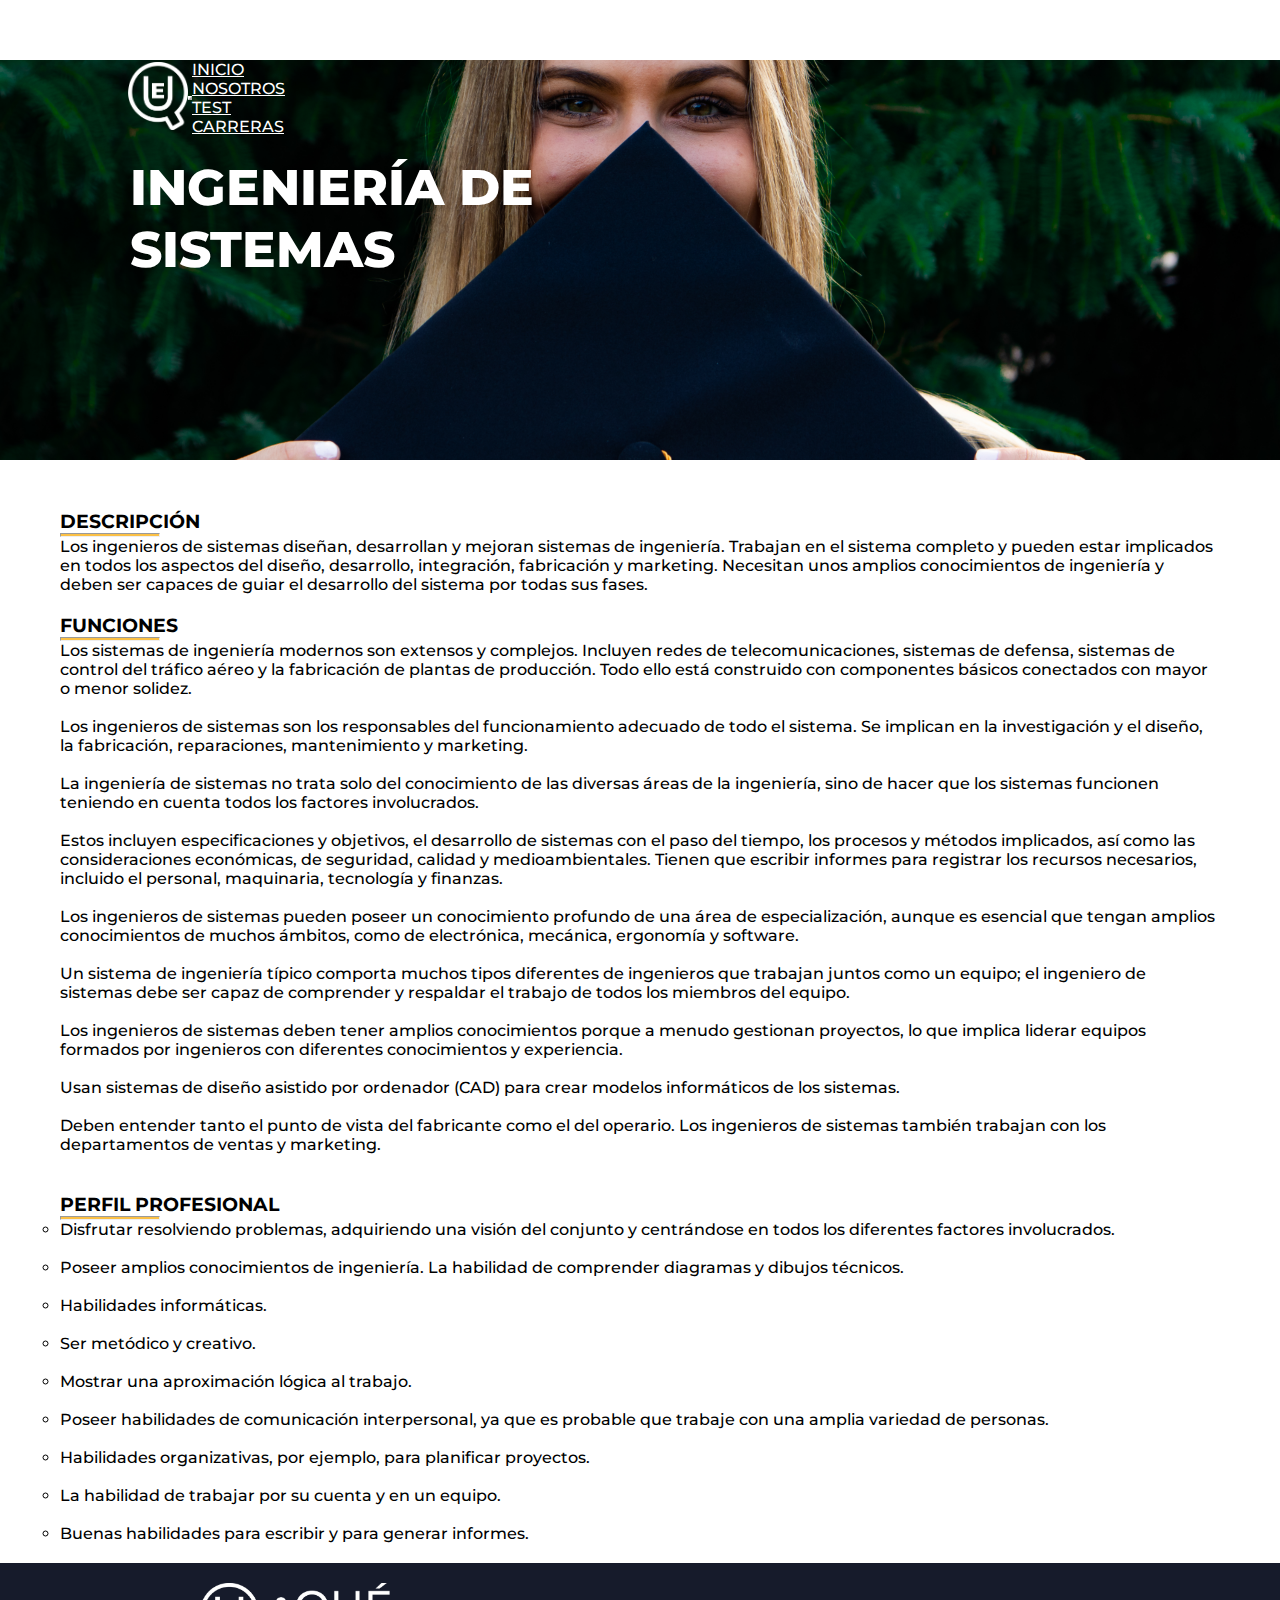
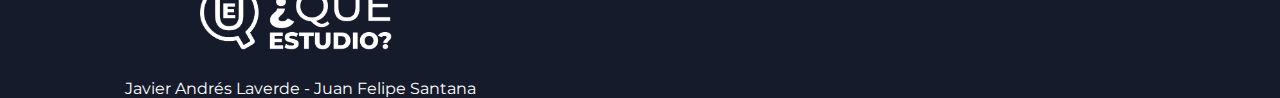
<file: sistemas.html>
<!DOCTYPE html>
<html lang="en">
  <head>
    <!-- Required meta tags -->
    <meta charset="utf-8" />
    <meta name="viewport" content="width=device-width, initial-scale=1" />
    <link rel="preconnect" href="https://fonts.googleapis.com" />
    <link rel="preconnect" href="https://fonts.gstatic.com" crossorigin />
    <link
      href="https://fonts.googleapis.com/css2?family=Montserrat:ital,wght@0,100;0,200;0,300;0,400;0,500;0,600;0,700;0,800;0,900;1,100;1,200;1,300;1,400;1,500;1,600;1,700;1,800;1,900&display=swap"
      rel="stylesheet"
    />
    <!-- Bootstrap CSS -->
    <link
      href="https://cdn.jsdelivr.net/npm/bootstrap@5.0.2/dist/css/bootstrap.min.css"
      rel="stylesheet"
      integrity="sha384-EVSTQN3/azprG1Anm3QDgpJLIm9Nao0Yz1ztcQTwFspd3yD65VohhpuuCOmLASjC"
      crossorigin="anonymous"
    />
    <link rel="stylesheet" href="./descripcion-carreras.css" />
    <title>¿Que estudio?</title>
  </head>

  <body>
    <div class="container-fluid main">
      <div class="row main__row--nav">
        <nav class="main_nav navbar navbar-expand-lg navbar-dark">
          <div class="main_nav--container container-fluid">
            <a class="navbar-brand nav--container_a" href="index.html">
              <img src="./logo-blanco/Recurso 12.png" alt="" />
            </a>
            <button
              class="navbar-toggler"
              type="button"
              data-bs-toggle="collapse"
              data-bs-target="#navbarSupportedContent"
              aria-controls="navbarSupportedContent"
              aria-expanded="false"
              aria-label="Toggle navigation"
            >
              <span class="navbar-toggler-icon"></span>
            </button>
            <div
              class="nav--container_list collapse navbar-collapse"
              id="navbarSupportedContent"
            >
              <ul class="container_list--ul navbar-nav mb-2 mb-lg-0">
                <li class="nav-item list--ul_li">
                  <a
                    class="nav-link ul_li--a"
                    aria-current="page"
                    href="index.html"
                  >
                    INICIO
                  </a>
                </li>
                <li class="nav-item list--ul_li">
                  <a class="nav-link ul_li--a" href="nosotros.html">NOSOTROS</a>
                </li>
                <li class="nav-item list--ul_li">
                  <a class="nav-link ul_li--a" href="test.html">TEST</a>
                </li>
                <li class="nav-item list--ul_li">
                  <a class="nav-link active ul_li--a" href="carreras.html">
                    CARRERAS
                  </a>
                </li>
              </ul>
            </div>
          </div>
        </nav>
      </div>
      <div class="row main__row--description">
        <section class="col-9 main__description">
          <div class="row">
            <div class="col-12">
              <h2>INGENIERÍA DE SISTEMAS</h2>
            </div>
          </div>
          <!-- <div class="row main__description--text">
               <div class="col-12">
                  <p>
                     Es una experiencia multimedia para estudiantes próximos a
                     graduarse de educación básica con el fin de identificar el
                     perfil y habilidades dentro de las carreras más demandadas y
                     mejor pagadas en Colombia.
                  </p>
               </div>
            </div> -->
          <!-- <div class="row main__description--button">
                  <div class="col-12">
                    <button type="button" class="btn">Ver más</button>
                  </div>
                  </div> -->
        </section>
      </div>
    </div>
    <section class="about__main">
      <div class="container-fluid about">
        <div class="row about__problem">
          <section class="row about__project">
            <section
              class="col-xs-12 col-sm-12 col-md-6 col-lg-6 about__project--main"
            >
              <h3 class="project--text__title">DESCRIPCIÓN</h3>
              <hr width="100px;" size="6" style="background-color: #fbc045" />
              <div class="project--text__text">
                Los ingenieros de sistemas diseñan, desarrollan y mejoran
                sistemas de ingeniería. Trabajan en el sistema completo y pueden
                estar implicados en todos los aspectos del diseño, desarrollo,
                integración, fabricación y marketing. Necesitan unos amplios
                conocimientos de ingeniería y deben ser capaces de guiar el
                desarrollo del sistema por todas sus fases.
              </div>
            </section>
          </section>
          <section class="row about__project">
            <section
              class="col-xs-12 col-sm-12 col-md-6 col-lg-6 about__project--main"
            >
              <h3 class="project--text__title">FUNCIONES</h3>
              <hr width="100px;" size="6" style="background-color: #fbc045" />
              <div class="project--text__text">
                Los sistemas de ingeniería modernos son extensos y complejos.
                Incluyen redes de telecomunicaciones, sistemas de defensa,
                sistemas de control del tráfico aéreo y la fabricación de
                plantas de producción. Todo ello está construido con componentes
                básicos conectados con mayor o menor solidez.
                <br />
                <br />

                Los ingenieros de sistemas son los responsables del
                funcionamiento adecuado de todo el sistema. Se implican en la
                investigación y el diseño, la fabricación, reparaciones,
                mantenimiento y marketing.
                <br />
                <br />

                La ingeniería de sistemas no trata solo del conocimiento de las
                diversas áreas de la ingeniería, sino de hacer que los sistemas
                funcionen teniendo en cuenta todos los factores involucrados.
                <br />
                <br />
                Estos incluyen especificaciones y objetivos, el desarrollo de
                sistemas con el paso del tiempo, los procesos y métodos
                implicados, así como las consideraciones económicas, de
                seguridad, calidad y medioambientales. Tienen que escribir
                informes para registrar los recursos necesarios, incluido el
                personal, maquinaria, tecnología y finanzas.
                <br />
                <br />

                Los ingenieros de sistemas pueden poseer un conocimiento
                profundo de una área de especialización, aunque es esencial que
                tengan amplios conocimientos de muchos ámbitos, como de
                electrónica, mecánica, ergonomía y software.
                <br />
                <br />

                Un sistema de ingeniería típico comporta muchos tipos diferentes
                de ingenieros que trabajan juntos como un equipo; el ingeniero
                de sistemas debe ser capaz de comprender y respaldar el trabajo
                de todos los miembros del equipo.
                <br />
                <br />

                Los ingenieros de sistemas deben tener amplios conocimientos
                porque a menudo gestionan proyectos, lo que implica liderar
                equipos formados por ingenieros con diferentes conocimientos y
                experiencia.
                <br />
                <br />

                Usan sistemas de diseño asistido por ordenador (CAD) para crear
                modelos informáticos de los sistemas.
                <br />
                <br />

                Deben entender tanto el punto de vista del fabricante como el
                del operario. Los ingenieros de sistemas también trabajan con
                los departamentos de ventas y marketing.
                <br />
                <br />
              </div>
            </section>
          </section>
        </div>
        <section class="row about__project">
          <section
            class="col-xs-12 col-sm-12 col-md-6 col-lg-6 about__project--main"
          >
            <h3 class="project--text__title">PERFIL PROFESIONAL</h3>
            <hr width="100px;" size="6" style="background-color: #fbc045" />
            <div class="project--text__text">
              <ul>
                <li>
                  Disfrutar resolviendo problemas, adquiriendo una visión del
                  conjunto y centrándose en todos los diferentes factores
                  involucrados.
                </li>
                <br />
                <li>
                  Poseer amplios conocimientos de ingeniería. La habilidad de
                  comprender diagramas y dibujos técnicos.
                </li>
                <br />
                <li>Habilidades informáticas.</li>
                <br />
                <li>Ser metódico y creativo.</li>
                <br />
                <li>Mostrar una aproximación lógica al trabajo.</li>
                <br />
                <li>
                  Poseer habilidades de comunicación interpersonal, ya que es
                  probable que trabaje con una amplia variedad de personas.
                </li>
                <br />
                <li>
                  Habilidades organizativas, por ejemplo, para planificar
                  proyectos.
                </li>
                <br />
                <li>La habilidad de trabajar por su cuenta y en un equipo.</li>
                <br />
                <li>
                  Buenas habilidades para escribir y para generar informes.
                </li>
              </ul>
            </div>
          </section>
        </section>
        <!-- <section class="row about__project about__project--salario ">

                <section class="col-xs-12 col-sm-12 col-md-6 col-lg-6 about__project--main">
                    <h3 class="project--text__title">
                        SALARIO
                    </h3>
                    <hr width="100px;" size="6" style="background-color: #fbc045;" />
                    <div class="project--text__text">
                        Salario promedio basado en el último estudio del Observatorio laboral para la educación, el cual
                        fue realizado en el año 2016. <br> <br>
                        Salario promedio: $3'294.219
                    </div>
                </section>
            </section> -->
      </div>
    </section>
    <section class="container-fluid footer">
      <div class="row footer__row">
        <div class="col-xs-12 footer__row--logo">
          <img src="./logo-blanco/Recurso 9.png" alt="" />
        </div>
        <div class="col-xs-12 footer__row--text">
          <!-- <p>Privacy policy © Privacy reserved </p> -->
          <p>Javier Andrés Laverde - Juan Felipe Santana</p>
        </div>
        <!-- <div class="col-xs-12 footer__row--img">
               <img class="instagram" src="./Icon awesome-instagram.png" alt="">
               <img class="facebook" src="./Icon awesome-facebook-f.png" alt="">
               </div> -->
      </div>
    </section>
    <!-- Option 1: Bootstrap Bundle with Popper -->
    <script
      src="https://cdn.jsdelivr.net/npm/bootstrap@5.0.2/dist/js/bootstrap.bundle.min.js"
      integrity="sha384-MrcW6ZMFYlzcLA8Nl+NtUVF0sA7MsXsP1UyJoMp4YLEuNSfAP+JcXn/tWtIaxVXM"
      crossorigin="anonymous"
    ></script>
  </body>
</html>
</file>
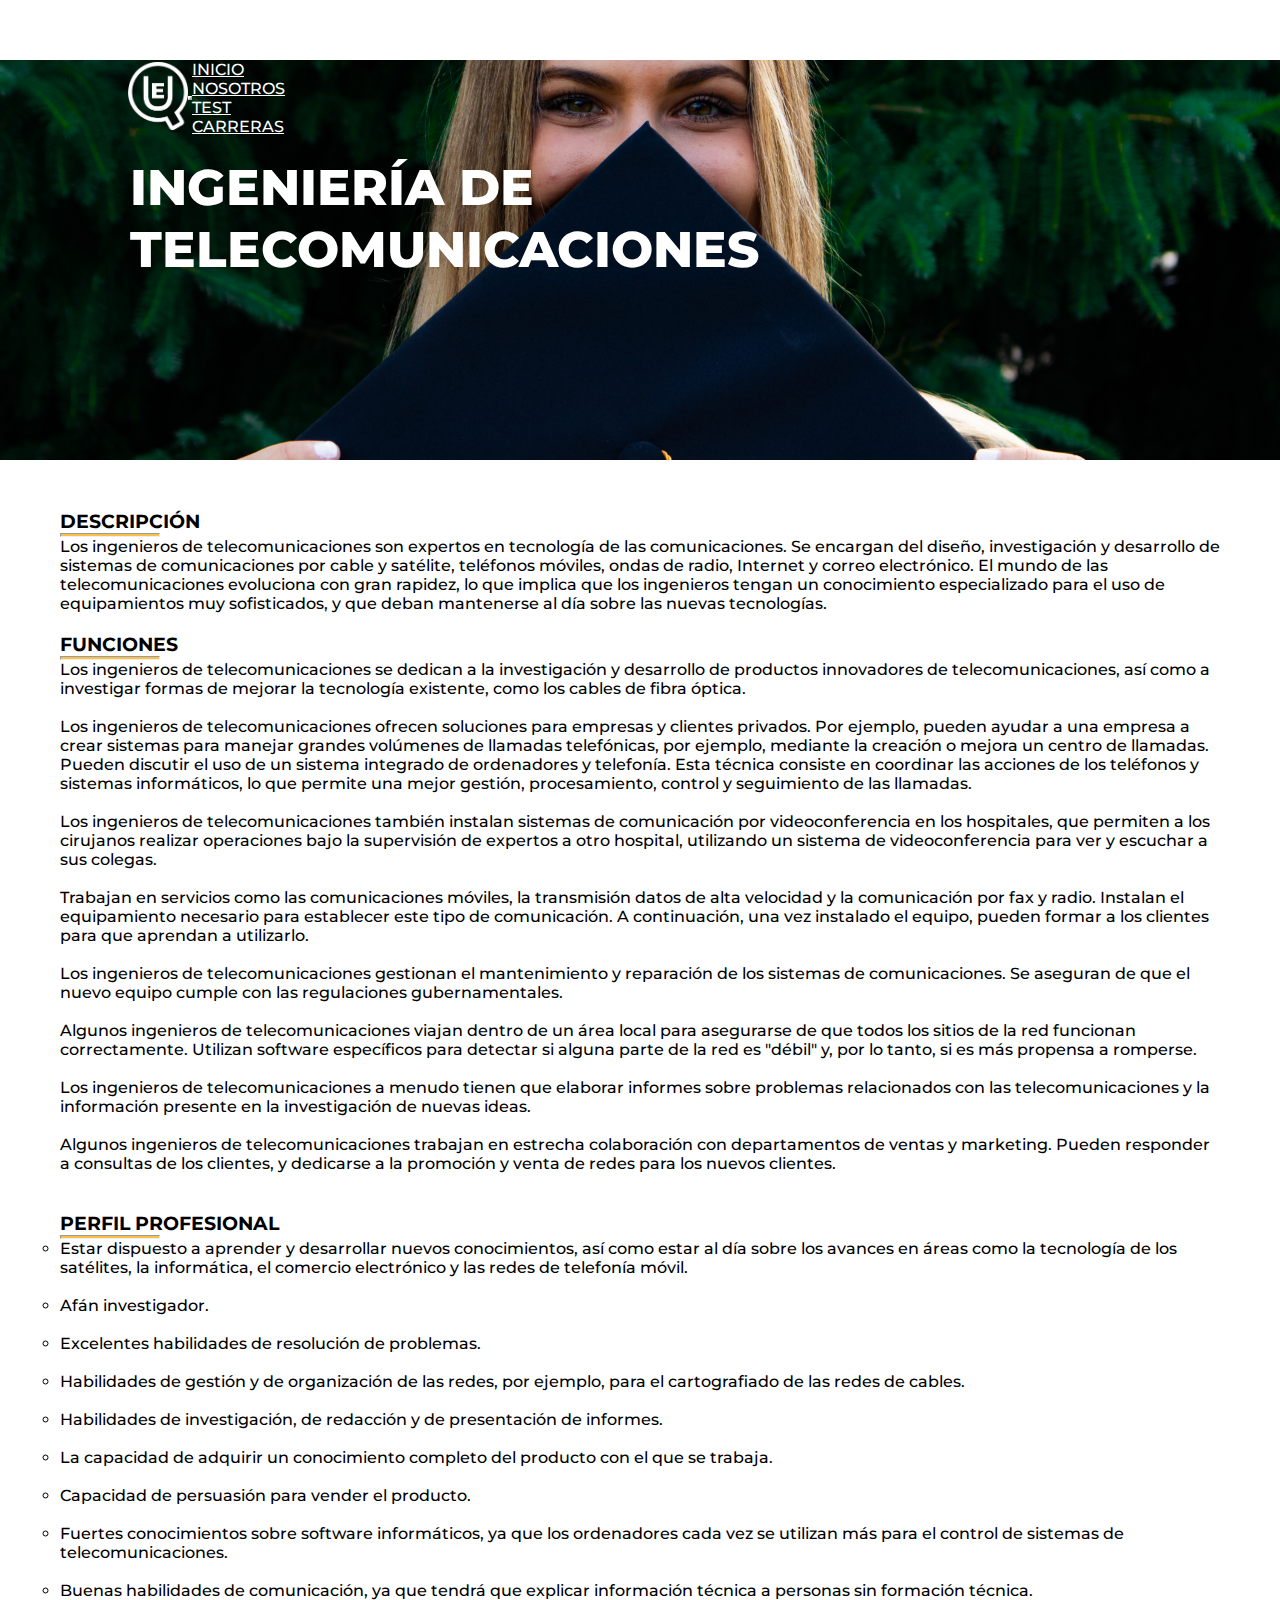
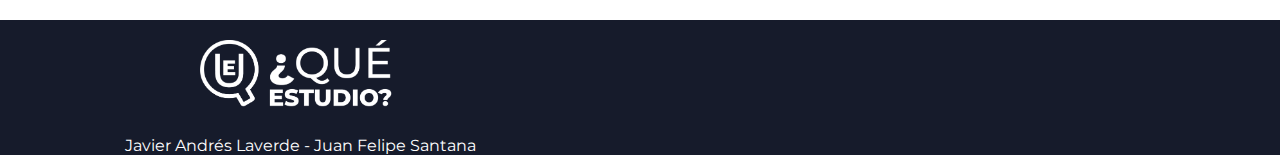
<file: telecomunicaciones.html>
<!DOCTYPE html>
<html lang="en">
  <head>
    <!-- Required meta tags -->
    <meta charset="utf-8" />
    <meta name="viewport" content="width=device-width, initial-scale=1" />
    <link rel="preconnect" href="https://fonts.googleapis.com" />
    <link rel="preconnect" href="https://fonts.gstatic.com" crossorigin />
    <link
      href="https://fonts.googleapis.com/css2?family=Montserrat:ital,wght@0,100;0,200;0,300;0,400;0,500;0,600;0,700;0,800;0,900;1,100;1,200;1,300;1,400;1,500;1,600;1,700;1,800;1,900&display=swap"
      rel="stylesheet"
    />
    <!-- Bootstrap CSS -->
    <link
      href="https://cdn.jsdelivr.net/npm/bootstrap@5.0.2/dist/css/bootstrap.min.css"
      rel="stylesheet"
      integrity="sha384-EVSTQN3/azprG1Anm3QDgpJLIm9Nao0Yz1ztcQTwFspd3yD65VohhpuuCOmLASjC"
      crossorigin="anonymous"
    />
    <link rel="stylesheet" href="./descripcion-carreras.css" />
    <title>¿Que estudio?</title>
  </head>

  <body>
    <div class="container-fluid main">
      <div class="row main__row--nav">
        <nav class="main_nav navbar navbar-expand-lg navbar-dark">
          <div class="main_nav--container container-fluid">
            <a class="navbar-brand nav--container_a" href="index.html">
              <img src="./logo-blanco/Recurso 12.png" alt="" />
            </a>
            <button
              class="navbar-toggler"
              type="button"
              data-bs-toggle="collapse"
              data-bs-target="#navbarSupportedContent"
              aria-controls="navbarSupportedContent"
              aria-expanded="false"
              aria-label="Toggle navigation"
            >
              <span class="navbar-toggler-icon"></span>
            </button>
            <div
              class="nav--container_list collapse navbar-collapse"
              id="navbarSupportedContent"
            >
              <ul class="container_list--ul navbar-nav mb-2 mb-lg-0">
                <li class="nav-item list--ul_li">
                  <a
                    class="nav-link ul_li--a"
                    aria-current="page"
                    href="index.html"
                  >
                    INICIO
                  </a>
                </li>
                <li class="nav-item list--ul_li">
                  <a class="nav-link ul_li--a" href="nosotros.html">NOSOTROS</a>
                </li>
                <li class="nav-item list--ul_li">
                  <a class="nav-link ul_li--a" href="test.html">TEST</a>
                </li>
                <li class="nav-item list--ul_li">
                  <a class="nav-link active ul_li--a" href="carreras.html">
                    CARRERAS
                  </a>
                </li>
              </ul>
            </div>
          </div>
        </nav>
      </div>
      <div class="row main__row--description">
        <section class="col-9 main__description">
          <div class="row">
            <div class="col-12">
              <h2>INGENIERÍA DE TELECOMUNICACIONES</h2>
            </div>
          </div>
          <!-- <div class="row main__description--text">
               <div class="col-12">
                  <p>
                     Es una experiencia multimedia para estudiantes próximos a
                     graduarse de educación básica con el fin de identificar el
                     perfil y habilidades dentro de las carreras más demandadas y
                     mejor pagadas en Colombia.
                  </p>
               </div>
            </div> -->
          <!-- <div class="row main__description--button">
                  <div class="col-12">
                    <button type="button" class="btn">Ver más</button>
                  </div>
                  </div> -->
        </section>
      </div>
    </div>
    <section class="about__main">
      <div class="container-fluid about">
        <div class="row about__problem">
          <section class="row about__project">
            <section
              class="col-xs-12 col-sm-12 col-md-6 col-lg-6 about__project--main"
            >
              <h3 class="project--text__title">DESCRIPCIÓN</h3>
              <hr width="100px;" size="6" style="background-color: #fbc045" />
              <div class="project--text__text">
                Los ingenieros de telecomunicaciones son expertos en tecnología
                de las comunicaciones. Se encargan del diseño, investigación y
                desarrollo de sistemas de comunicaciones por cable y satélite,
                teléfonos móviles, ondas de radio, Internet y correo
                electrónico. El mundo de las telecomunicaciones evoluciona con
                gran rapidez, lo que implica que los ingenieros tengan un
                conocimiento especializado para el uso de equipamientos muy
                sofisticados, y que deban mantenerse al día sobre las nuevas
                tecnologías.
              </div>
            </section>
          </section>
          <section class="row about__project">
            <section
              class="col-xs-12 col-sm-12 col-md-6 col-lg-6 about__project--main"
            >
              <h3 class="project--text__title">FUNCIONES</h3>
              <hr width="100px;" size="6" style="background-color: #fbc045" />
              <div class="project--text__text">
                Los ingenieros de telecomunicaciones se dedican a la
                investigación y desarrollo de productos innovadores de
                telecomunicaciones, así como a investigar formas de mejorar la
                tecnología existente, como los cables de fibra óptica.
                <br />
                <br />

                Los ingenieros de telecomunicaciones ofrecen soluciones para
                empresas y clientes privados. Por ejemplo, pueden ayudar a una
                empresa a crear sistemas para manejar grandes volúmenes de
                llamadas telefónicas, por ejemplo, mediante la creación o mejora
                un centro de llamadas. Pueden discutir el uso de un sistema
                integrado de ordenadores y telefonía. Esta técnica consiste en
                coordinar las acciones de los teléfonos y sistemas informáticos,
                lo que permite una mejor gestión, procesamiento, control y
                seguimiento de las llamadas.
                <br />
                <br />

                Los ingenieros de telecomunicaciones también instalan sistemas
                de comunicación por videoconferencia en los hospitales, que
                permiten a los cirujanos realizar operaciones bajo la
                supervisión de expertos a otro hospital, utilizando un sistema
                de videoconferencia para ver y escuchar a sus colegas.
                <br />
                <br />

                Trabajan en servicios como las comunicaciones móviles, la
                transmisión datos de alta velocidad y la comunicación por fax y
                radio. Instalan el equipamiento necesario para establecer este
                tipo de comunicación. A continuación, una vez instalado el
                equipo, pueden formar a los clientes para que aprendan a
                utilizarlo.
                <br />
                <br />

                Los ingenieros de telecomunicaciones gestionan el mantenimiento
                y reparación de los sistemas de comunicaciones. Se aseguran de
                que el nuevo equipo cumple con las regulaciones gubernamentales.
                <br />
                <br />

                Algunos ingenieros de telecomunicaciones viajan dentro de un
                área local para asegurarse de que todos los sitios de la red
                funcionan correctamente. Utilizan software específicos para
                detectar si alguna parte de la red es "débil" y, por lo tanto,
                si es más propensa a romperse.
                <br />
                <br />

                Los ingenieros de telecomunicaciones a menudo tienen que
                elaborar informes sobre problemas relacionados con las
                telecomunicaciones y la información presente en la investigación
                de nuevas ideas.
                <br />
                <br />

                Algunos ingenieros de telecomunicaciones trabajan en estrecha
                colaboración con departamentos de ventas y marketing. Pueden
                responder a consultas de los clientes, y dedicarse a la
                promoción y venta de redes para los nuevos clientes.
                <br />
                <br />
              </div>
            </section>
          </section>
        </div>
        <section class="row about__project">
          <section
            class="col-xs-12 col-sm-12 col-md-6 col-lg-6 about__project--main"
          >
            <h3 class="project--text__title">PERFIL PROFESIONAL</h3>
            <hr width="100px;" size="6" style="background-color: #fbc045" />
            <div class="project--text__text">
              <ul>
                <li>
                  Estar dispuesto a aprender y desarrollar nuevos conocimientos,
                  así como estar al día sobre los avances en áreas como la
                  tecnología de los satélites, la informática, el comercio
                  electrónico y las redes de telefonía móvil.
                </li>
                <br />
                <li>Afán investigador.</li>
                <br />
                <li>Excelentes habilidades de resolución de problemas.</li>
                <br />
                <li>
                  Habilidades de gestión y de organización de las redes, por
                  ejemplo, para el cartografiado de las redes de cables.
                </li>
                <br />
                <li>
                  Habilidades de investigación, de redacción y de presentación
                  de informes.
                </li>
                <br />
                <li>
                  La capacidad de adquirir un conocimiento completo del producto
                  con el que se trabaja.
                </li>
                <br />
                <li>Capacidad de persuasión para vender el producto.</li>
                <br />
                <li>
                  Fuertes conocimientos sobre software informáticos, ya que los
                  ordenadores cada vez se utilizan más para el control de
                  sistemas de telecomunicaciones.
                </li>
                <br />
                <li>
                  Buenas habilidades de comunicación, ya que tendrá que explicar
                  información técnica a personas sin formación técnica.
                </li>
              </ul>
            </div>
          </section>
        </section>
        <!-- <section class="row about__project about__project--salario ">

                <section class="col-xs-12 col-sm-12 col-md-6 col-lg-6 about__project--main">
                    <h3 class="project--text__title">
                        SALARIO
                    </h3>
                    <hr width="100px;" size="6" style="background-color: #fbc045;" />
                    <div class="project--text__text">
                        Salario promedio basado en el último estudio del Observatorio laboral para la educación, el cual
                        fue realizado en el año 2016. <br> <br>
                        Salario promedio: $3'075.815
                    </div>
                </section>
            </section> -->
      </div>
    </section>
    <section class="container-fluid footer">
      <div class="row footer__row">
        <div class="col-xs-12 footer__row--logo">
          <img src="./logo-blanco/Recurso 9.png" alt="" />
        </div>
        <div class="col-xs-12 footer__row--text">
          <!-- <p>Privacy policy © Privacy reserved </p> -->
          <p>Javier Andrés Laverde - Juan Felipe Santana</p>
        </div>
        <!-- <div class="col-xs-12 footer__row--img">
               <img class="instagram" src="./Icon awesome-instagram.png" alt="">
               <img class="facebook" src="./Icon awesome-facebook-f.png" alt="">
               </div> -->
      </div>
    </section>
    <!-- Option 1: Bootstrap Bundle with Popper -->
    <script
      src="https://cdn.jsdelivr.net/npm/bootstrap@5.0.2/dist/js/bootstrap.bundle.min.js"
      integrity="sha384-MrcW6ZMFYlzcLA8Nl+NtUVF0sA7MsXsP1UyJoMp4YLEuNSfAP+JcXn/tWtIaxVXM"
      crossorigin="anonymous"
    ></script>
  </body>
</html>
</file>
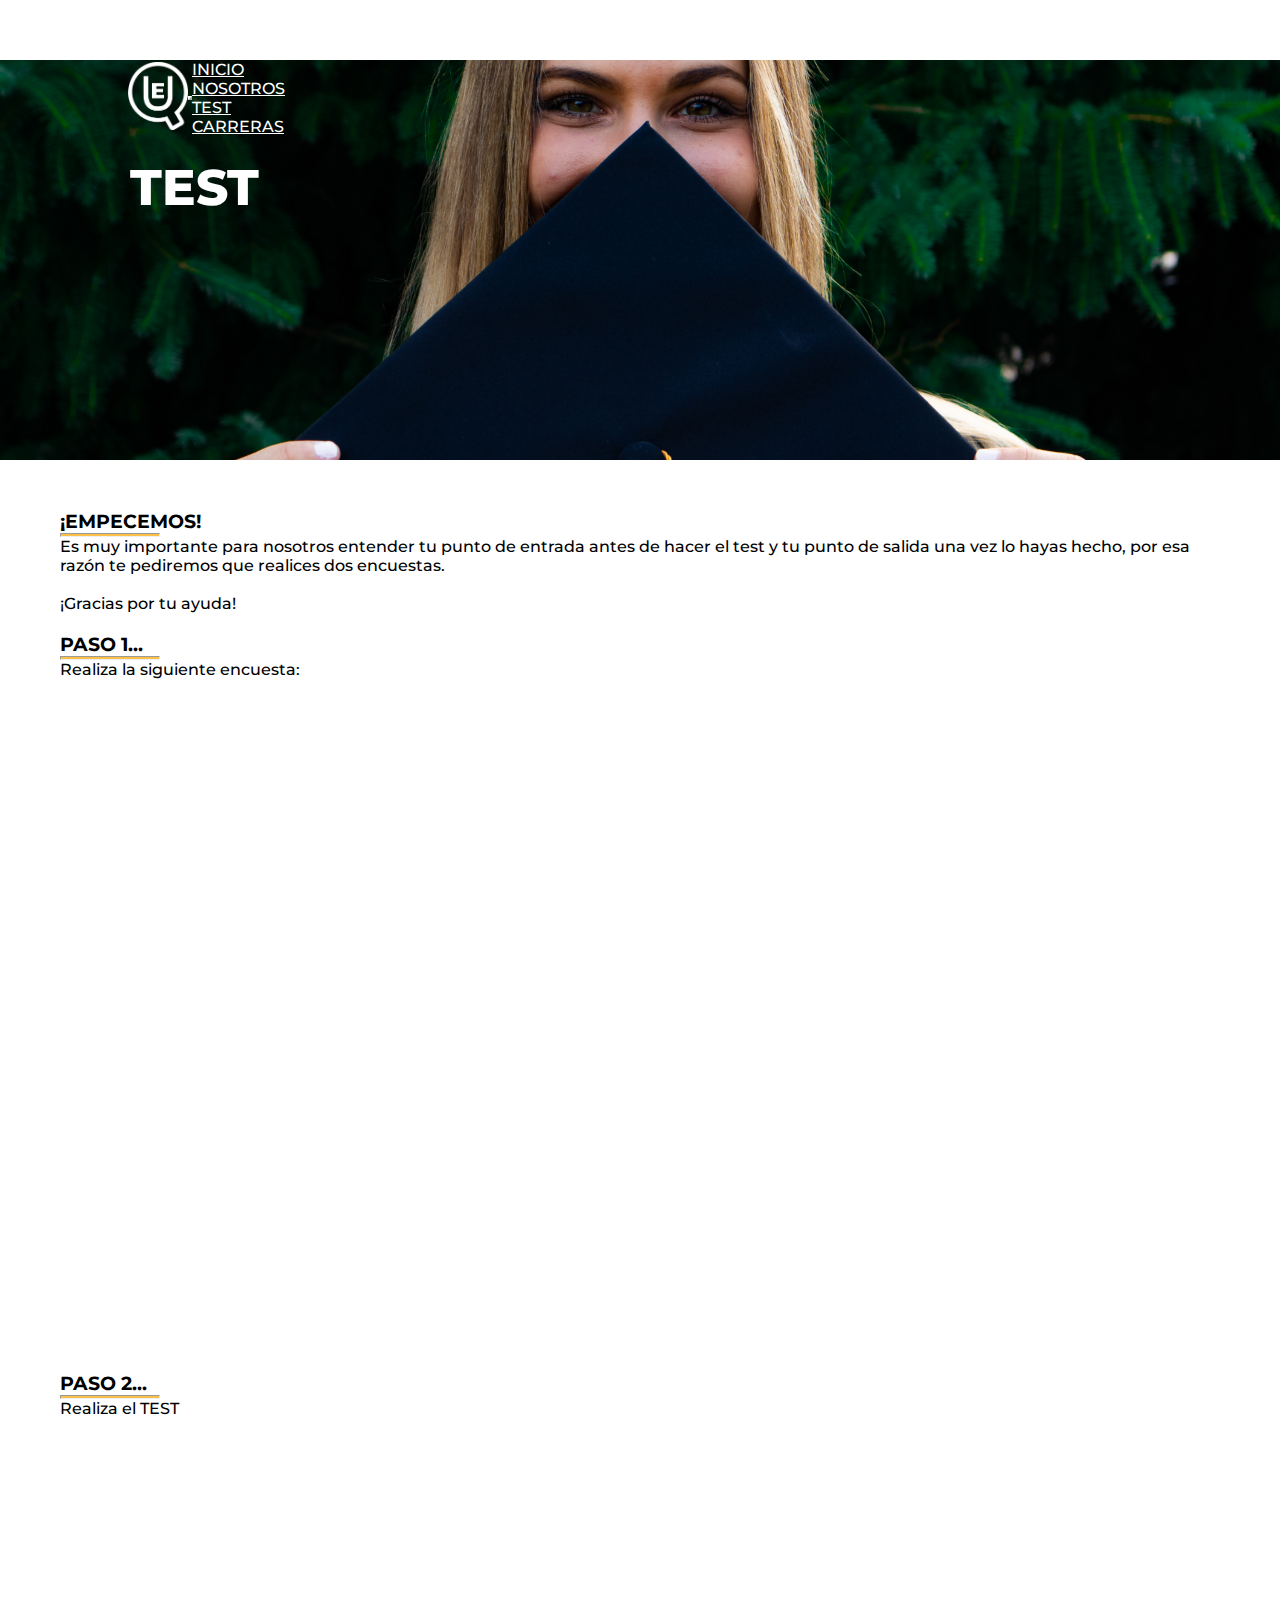
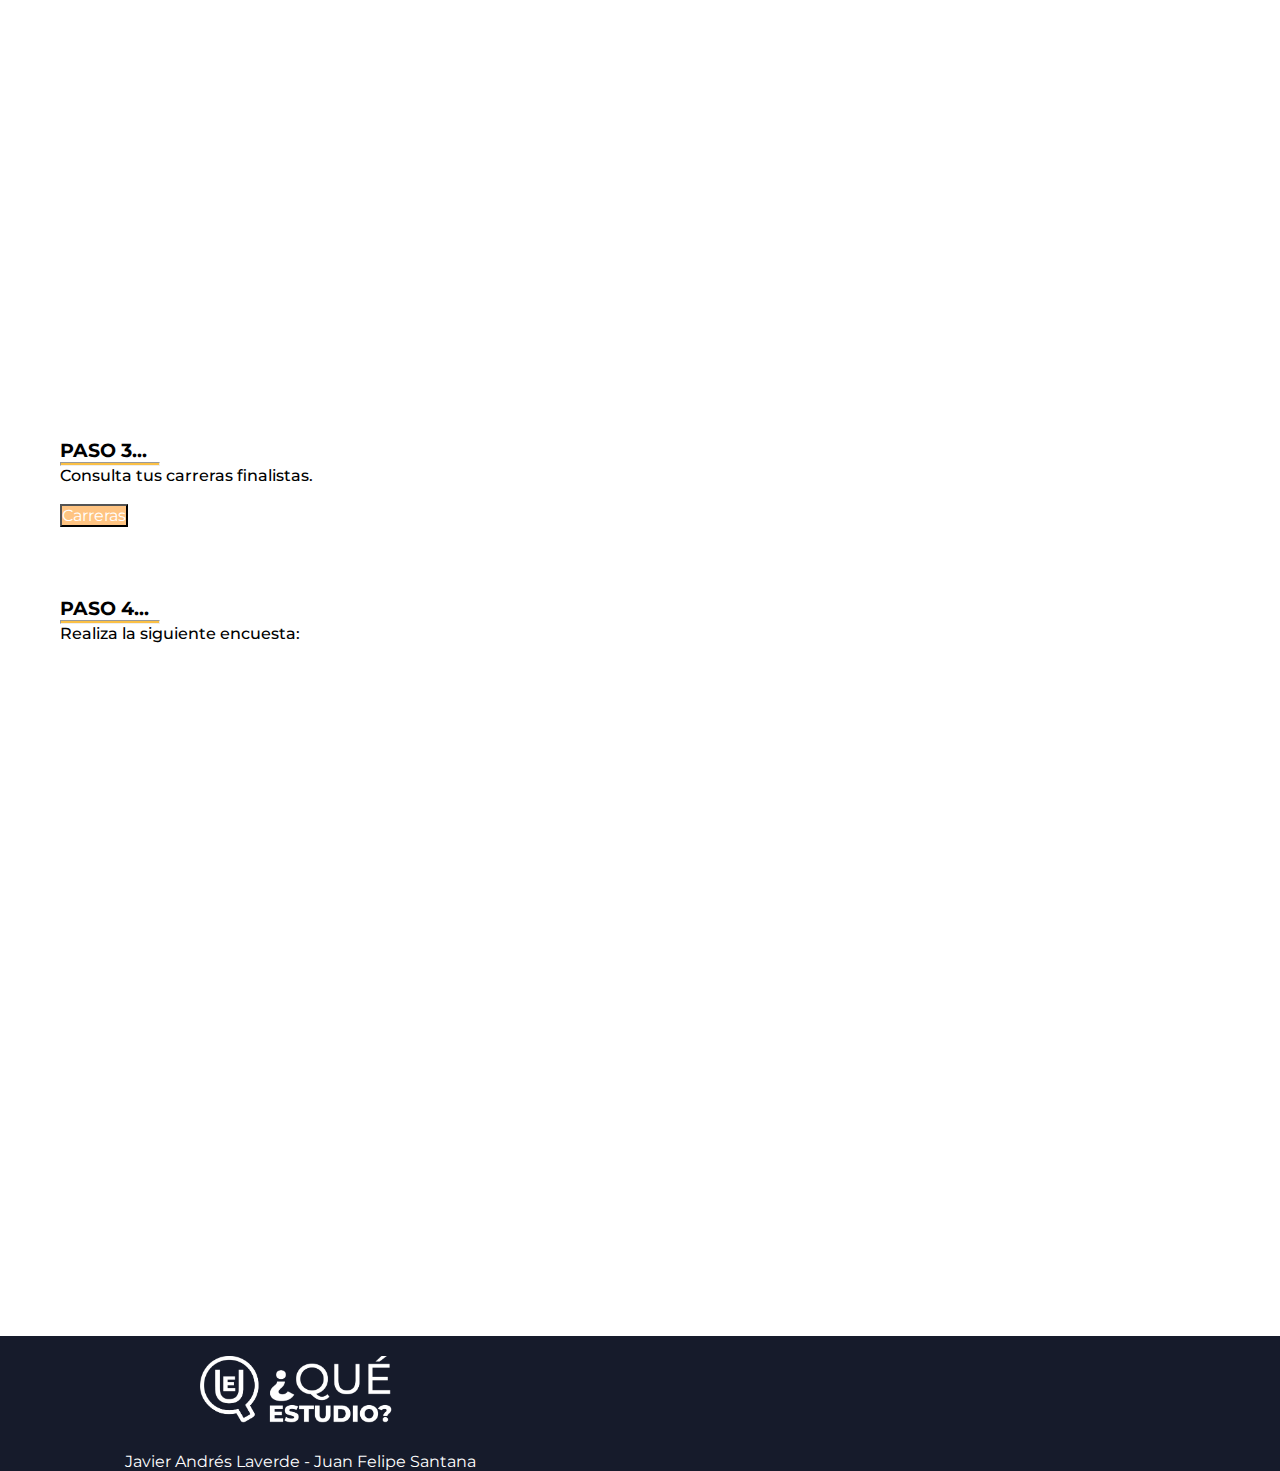
<file: test.html>
<!DOCTYPE html>
<html lang="en">
  <head>
    <!-- Required meta tags -->
    <meta charset="utf-8" />
    <meta name="viewport" content="width=device-width, initial-scale=1" />
    <link rel="preconnect" href="https://fonts.googleapis.com" />
    <link rel="preconnect" href="https://fonts.gstatic.com" crossorigin />
    <link
      href="https://fonts.googleapis.com/css2?family=Montserrat:ital,wght@0,100;0,200;0,300;0,400;0,500;0,600;0,700;0,800;0,900;1,100;1,200;1,300;1,400;1,500;1,600;1,700;1,800;1,900&display=swap"
      rel="stylesheet"
    />
    <!-- Bootstrap CSS -->
    <link
      href="https://cdn.jsdelivr.net/npm/bootstrap@5.0.2/dist/css/bootstrap.min.css"
      rel="stylesheet"
      integrity="sha384-EVSTQN3/azprG1Anm3QDgpJLIm9Nao0Yz1ztcQTwFspd3yD65VohhpuuCOmLASjC"
      crossorigin="anonymous"
    />
    <link rel="stylesheet" href="./descripcion-carreras.css" />
    <title>¿Que estudio?</title>
  </head>

  <body>
    <div class="container-fluid main">
      <div class="row main__row--nav">
        <nav class="main_nav navbar navbar-expand-lg navbar-dark">
          <div class="main_nav--container container-fluid">
            <a class="navbar-brand nav--container_a" href="index.html">
              <img src="./logo-blanco/Recurso 12.png" alt="" />
            </a>
            <button
              class="navbar-toggler"
              type="button"
              data-bs-toggle="collapse"
              data-bs-target="#navbarSupportedContent"
              aria-controls="navbarSupportedContent"
              aria-expanded="false"
              aria-label="Toggle navigation"
            >
              <span class="navbar-toggler-icon"></span>
            </button>
            <div
              class="nav--container_list collapse navbar-collapse"
              id="navbarSupportedContent"
            >
              <ul class="container_list--ul navbar-nav mb-2 mb-lg-0">
                <li class="nav-item list--ul_li">
                  <a
                    class="nav-link ul_li--a"
                    aria-current="page"
                    href="index.html"
                  >
                    INICIO
                  </a>
                </li>
                <li class="nav-item list--ul_li">
                  <a class="nav-link ul_li--a" href="nosotros.html">NOSOTROS</a>
                </li>
                <li class="nav-item list--ul_li">
                  <a class="nav-link active ul_li--a" href="test.html">TEST</a>
                </li>
                <li class="nav-item list--ul_li">
                  <a class="nav-link ul_li--a" href="carreras.html">CARRERAS</a>
                </li>
              </ul>
            </div>
          </div>
        </nav>
      </div>
      <div class="row main__row--description">
        <section class="col-9 main__description">
          <div class="row">
            <div class="col-12">
              <h2>TEST</h2>
            </div>
          </div>
          <!-- <div class="row main__description--text">
               <div class="col-12">
                  <p>
                     Es una experiencia multimedia para estudiantes próximos a
                     graduarse de educación básica con el fin de identificar el
                     perfil y habilidades dentro de las carreras más demandadas y
                     mejor pagadas en Colombia.
                  </p>
               </div>
            </div> -->
          <!-- <div class="row main__description--button">
                  <div class="col-12">
                    <button type="button" class="btn">Ver más</button>
                  </div>
                  </div> -->
        </section>
      </div>
    </div>
    <section class="about__main">
      <div class="container-fluid about">
        <div class="row about__problem">
          <section class="row about__project">
            <section
              class="col-xs-12 col-sm-12 col-md-6 col-lg-6 about__project--main"
            >
              <h3 class="project--text__title">¡EMPECEMOS!</h3>
              <hr width="100px;" size="6" style="background-color: #fbc045" />
              <div class="project--text__text">
                Es muy importante para nosotros entender tu punto de entrada
                antes de hacer el test y tu punto de salida una vez lo hayas
                hecho, por esa razón te pediremos que realices dos encuestas.
                <br />
                <br />
                ¡Gracias por tu ayuda!
              </div>
            </section>
            <section
              class="col-xs-12 col-sm-12 col-md-6 col-lg-6 about__project--main"
            >
              <h3 class="project--text__title">PASO 1...</h3>
              <hr width="100px;" size="6" style="background-color: #fbc045" />
              <div class="project--text__text">
                Realiza la siguiente encuesta:
                <br />
                <br />
                <iframe
                  src="https://docs.google.com/forms/d/e/1FAIpQLSfGHACX-XU5g39scArmDAU8gyG9NX6pd53PxXwDD3OjGlkXlw/viewform?usp=sf_link"
                  frameborder="0"
                ></iframe>
              </div>
            </section>
          </section>
          <section class="row about__project">
            <section
              class="col-xs-12 col-sm-12 col-md-12 col-lg-12 about__project--main"
            >
              <h3 class="project--text__title">PASO 2...</h3>
              <hr width="100px;" size="6" style="background-color: #fbc045" />
              <div class="project--text__text">
                Realiza el TEST
                <br />
                <br />
                <div class="test3d">
                  <embed
                    src="https://jalpgj.github.io/Test-3D/"
                    style="width: 960px; height: 582px"
                  />
                </div>
              </div>
            </section>
          </section>
        </div>
        <section class="row about__project">
          <section
            class="col-xs-12 col-sm-12 col-md-6 col-lg-6 about__project--main"
          >
            <h3 class="project--text__title">PASO 3...</h3>
            <hr width="100px;" size="6" style="background-color: #fbc045" />
            <div class="project--text__text">
              Consulta tus carreras finalistas.
              <br />
              <br />
              <div class="row main__description--button">
                <div class="col-12">
                  <a href="./carreras.html">
                    <button type="button" class="btn">Carreras</button>
                  </a>
                </div>
              </div>
            </div>
          </section>
        </section>
        <section class="row about__project">
          <section
            class="col-xs-12 col-sm-12 col-md-6 col-lg-6 about__project--main"
          >
            <h3 class="project--text__title">PASO 4...</h3>
            <hr width="100px;" size="6" style="background-color: #fbc045" />
            <div class="project--text__text">
              Realiza la siguiente encuesta:
              <br />
              <br />
              <iframe
                src="https://docs.google.com/forms/d/e/1FAIpQLSfF_aqlHdwCYIAkLlnEULFHoMMZ3JhPjwLsq6cqrTnbLxwbEA/viewform?usp=sf_link"
                frameborder="0"
              ></iframe>
            </div>
          </section>
        </section>
        <!-- <section class="row about__project about__project--salario ">

                <section class="col-xs-12 col-sm-12 col-md-6 col-lg-6 about__project--main">
                    <h3 class="project--text__title">
                        SALARIO
                    </h3>
                    <hr width="100px;" size="6" style="background-color: #fbc045;" />
                    <div class="project--text__text">
                        Salario promedio basado en el último estudio del Observatorio laboral para la educación, el cual
                        fue realizado en el año 2016. <br> <br>
                        Salario promedio: $3'294.219
                    </div>
                </section>
            </section> -->
      </div>
    </section>
    <section class="container-fluid footer">
      <div class="row footer__row">
        <div class="col-xs-12 footer__row--logo">
          <img src="./logo-blanco/Recurso 9.png" alt="" />
        </div>
        <div class="col-xs-12 footer__row--text">
          <!-- <p>Privacy policy © Privacy reserved </p> -->
          <p>Javier Andrés Laverde - Juan Felipe Santana</p>
        </div>
        <!-- <div class="col-xs-12 footer__row--img">
               <img class="instagram" src="./Icon awesome-instagram.png" alt="">
               <img class="facebook" src="./Icon awesome-facebook-f.png" alt="">
               </div> -->
      </div>
    </section>
    <!-- Option 1: Bootstrap Bundle with Popper -->
    <script
      src="https://cdn.jsdelivr.net/npm/bootstrap@5.0.2/dist/js/bootstrap.bundle.min.js"
      integrity="sha384-MrcW6ZMFYlzcLA8Nl+NtUVF0sA7MsXsP1UyJoMp4YLEuNSfAP+JcXn/tWtIaxVXM"
      crossorigin="anonymous"
    ></script>
  </body>
</html>
</file>
<file: styles.css>
* {
  box-sizing: border-box;
  margin: 0;
  padding: 0;
  font-family: 'Montserrat', Helvetica, sans-serif;
  color: white;
  list-style: none;
}
.main {
  padding: 0;
  margin: 0;
  background-image: url(Rectángulo.png);
  background-size: cover;
  background-position: center;
  background-repeat: no-repeat;
}
.main__row--description {
  width: inherit;
  margin: 0;
}
.main__row--nav {
  width: inherit;
  margin: 0;
}
.main_nav {
  width: 80%;
  margin-left: auto;
  margin-right: auto;
}
.main_nav--container {
  margin-top: 60px;
  padding: 0;
  display: flex;
  align-items: center;
}
.main_nav--container a {
  margin: 0;
  padding: 0;
}
.nav--container_a img {
  width: 60px;
}
.nav--container_list {
  /* justify-content: end; */
  margin: 0;
}
.container_list--ul {
  margin-left: auto;
}
.ul_li--a {
  color: white;
  font-weight: 500;
}
.main__description {
  /* width: 80%; */
  margin: 20px auto 0 auto;
  text-align: center;
}
.main__description h2 {
  font-weight: 800;
  font-size: 50.4px;
}
.main__description--text {
  font-size: 16px;
  margin-top: 20px;
  margin-bottom: 20px;
}
.main__description--text p {
  font-size: 16px;
}
.main__description--button {
  padding-bottom: 50px;
}
.main__description--button button {
  background-color: #ffc482;
  color: white;
  font-size: 16px;
}
.explication {
  /* display: flex; */
  /* justify-content: center;
    flex-direction: column; */
  background-color: #2b3a67;
  text-align: center;
  margin: 0;
  padding: 0;
}
.explication__row {
  width: inherit;
  height: 600px;
  /* margin-left: auto;
    margin-right: auto; */
  justify-content: center;
  margin: 0;
}
.explication__row--image {
  width: 384px;
  height: 216px;
  background-image: url(study.jpg);
  background-size: cover;
  background-position: center;
  background-repeat: no-repeat;
  margin-top: 20px;
  margin-bottom: 0px;
}
.row--imagen--content {
  /* width: 600px; */
  padding: 20px;
}
.row--imagen--content h3 {
  font-weight: 800;
  font-size: 24px;
}
.row--imagen--content p {
  font-size: 16px;
}
.row--imagen--content button {
  background-color: #ffc482;
  color: white;
  font-size: 16px;
}
.steps {
  /* display: flex;
    flex-direction: column;
    align-items: center;
    justify-content: center; */
  text-align: center;
}
.steps__title h2 {
  color: #2b3a67;
  font-weight: 800;
  font-size: 30px;
  margin-top: 20px;
}
.steps__steps {
  margin-top: 20px;
  justify-content: center;
}
.steps__steps div {
  background-color: #496a81;
  border-radius: 20px;
  padding: 20px;
  width: 320px;
  text-align: center;
  margin-bottom: 10px;
}
.steps__button {
  margin-top: 20px;
  margin-bottom: 20px;
}
.steps__button button {
  background-color: #ffc482;
  color: white;
  font-size: 16px;
}
.steps__steps h3 {
  font-weight: 800;
  font-size: 24px;
}
.footer {
  background-color: #161b2b;
  /* width: 100%; */
}
.footer__row {
  padding: 0;
  text-align: center;
}
.footer__row--logo {
  padding: 20px;
  width: 600px;
}
.footer__row--logo img {
  width: 200px;
}
.footer__row--img {
  width: 250px;
  margin: 0 auto 20px auto;
}
.instagram {
  width: 30px;
}
.facebook {
  width: 20px;
}
.footer__row--text p {
  font-size: 16px;
}
.active {
  color: white;
}
/* .nav--container_list{
    margin-top: 20px;
} */
.navbar-dark .navbar-toggler-icon {
  background-image: url("data:image/svg+xml,%3csvg xmlns='http://www.w3.org/2000/svg' viewBox='0 0 30 30'%3e%3cpath stroke='rgba%28255, 255, 255, 1%29' stroke-linecap='round' stroke-miterlimit='10' stroke-width='2' d='M4 7h22M4 15h22M4 23h22'/%3e%3c/svg%3e");
}
.navbar-dark .navbar-toggler {
  border-color: white;
}
.about__col {
  padding: 60px;
}
.about h3 {
  color: #496a81;
  font-size: 16px;
}
.about h5 {
  color: #496a81;
  font-size: 16px;
}
.about p {
  color: #496a81;
  font-size: 16px;
}
.about__col li {
  color: #496a81;
}

@media (max-width: 575px) {
  /* xs Ancho maximo de 575 */
  .main__row--description {
    justify-content: center;
  }
  .main__description {
    padding: 0;
    margin: 20px 0px 20px 0px;
    width: 315px;
    display: flex;
    flex-direction: column;
    align-items: center;
  }
  .main__description--title {
    width: 315px;
    padding: 0;
  }
  .description--title__col {
    width: 320px;
    padding: 0;
  }
  .description--title__col h2 {
    font-size: 50.4px;
  }
  .explication__row--image {
    margin-top: 0;
  }
  .main__description--text {
    width: 315px;
  }
  .main__description--button {
    width: 315px;
  }
}

@media (min-width: 576px) and (max-width: 767px) {
  /* sm */
  .steps__steps {
    flex-direction: column;
    align-items: center;
  }
  .explication__row--image {
    width: 480px;
    height: 270px;
    margin-bottom: 0;
  }
  .main_nav--container {
    margin-top: 30px;
  }
}

@media (min-width: 768px) and (max-width: 991px) {
  /* md */
  .steps__steps div {
    margin: 10px;
  }
  .explication__row {
    height: 450px;
  }
  .explication__row--image {
    width: 480px;
    height: 200px;
    margin-bottom: 0;
  }

  .main__description--button {
    padding-bottom: 50px;
  }
  .footer__row {
    justify-content: center;
  }
}

@media (min-width: 992px) and (max-width: 1198px) {
  /* lg  */
  .main {
    height: 700px;
    text-align: start;
  }
  .main__row--description {
    margin-top: 100px;
    justify-content: start;
  }
  .main__description {
    text-align: start;
    width: 600px;
    margin-left: 130px;
  }
  .explication__row {
    height: 400px;
    align-items: center;
    text-align: start;
  }
  .explication__row--image {
    width: 480px;
    height: 270px;
  }
  .row--imagen--content {
    width: 400px;
    justify-content: space-around;
  }
  .steps__steps div {
    width: 450px;
    margin: 10px;
  }
  .footer__row {
    justify-content: center;
  }
  .footer__row--logo {
    width: 300px;
  }
  .footer__row--text {
    width: 400px;
    display: flex;
    flex-direction: column;
    justify-content: center;
  }
  .footer__row--text p {
    margin: 0;
  }
  .footer__row--img {
    width: 300px;
    display: flex;
    justify-content: center;
    align-items: center;
    margin: 0;
  }
  .instagram {
    width: 40px;
    height: 40px;
    margin: 20px;
  }
  .facebook {
    width: 20px;
    height: 40px;
    margin: 20px;
  }
}

@media (min-width: 1200px) and (max-width: 1399px) {
  /* xl  */
  .main {
    height: 700px;
    text-align: start;
  }
  .main__row--description {
    margin-top: 100px;
    justify-content: start;
  }
  .main__description {
    text-align: start;
    width: 600px;
    margin-left: 130px;
  }
  .explication__row {
    height: 400px;
    align-items: center;
    text-align: start;
  }
  .explication__row--image {
    width: 384px;
    height: 216px;
  }
  .row--imagen--content {
    padding-left: 100px;
  }
  .steps__steps div {
    width: 450px;
    margin: 10px;
  }
  .footer__row {
    justify-content: center;
  }
  .footer__row--logo {
    width: 600px;
  }
  .footer__row--text {
    width: 600px;
    display: flex;
    flex-direction: column;
    justify-content: center;
  }
  .footer__row--text p {
    margin: 0;
  }
  .footer__row--img {
    width: 400px;
    display: flex;
    justify-content: center;
    align-items: center;
    margin: 0;
  }
  .instagram {
    width: 40px;
    height: 40px;
    margin: 20px;
  }
  .facebook {
    width: 20px;
    height: 40px;
    margin: 20px;
  }
}

@media (min-width: 1400px) {
  /* xxl */
  * {
    font-size: 16px;
  }
  .main {
    height: 1000px;
    text-align: start;
  }
  .main__row--description {
    margin-top: 200px;
    justify-content: start;
  }
  .main_nav--container img {
    width: 60px;
  }
  .main__description {
    text-align: start;
    width: 750px;
    margin-left: 175px;
  }
  .main__description h2 {
    font-size: 72px;
  }
  .main__description--text {
    width: 750px;
  }
  .main__description--text p {
    font-size: 16px;
  }
  .main__description--button button {
    font-size: 16px;
  }
  .explication__row {
    height: 600px;
    align-items: center;
    text-align: start;
  }
  .explication__row--image {
    width: 640px;
    height: 360px;
  }
  .row--imagen--content {
    padding-left: 100px;
  }
  .row--imagen--content h3 {
    font-size: 30px;
  }
  .row--imagen--content p {
    font-size: 16px;
  }
  .row--imagen--content button {
    font-size: 16px;
  }
  .steps {
    height: 450px;
  }
  .steps__title h2 {
    font-size: 40px;
    margin-top: 50px;
    margin-bottom: 50px;
  }
  .steps__steps {
    margin-top: 0;
  }
  .steps__steps div {
    width: 350px;
    margin: 10px;
  }
  .steps__steps h3 {
    font-size: 24px;
  }
  .steps__button {
    justify-content: center;
    margin-bottom: 0px;
  }
  .steps__button button {
    font-size: 16px;
  }
  .footer__row {
    justify-content: center;
  }
  .footer__row--logo {
    width: 600px;
  }
  .footer__row--text {
    width: 600px;
    display: flex;
    flex-direction: column;
    justify-content: center;
  }
  .footer__row--text p {
    margin: 0;
    font-size: 16px;
  }
  .footer__row--img {
    width: 500px;
    display: flex;
    justify-content: center;
    align-items: center;
    margin: 0;
  }
  .instagram {
    width: 40px;
    height: 40px;
    margin: 20px;
  }
  .facebook {
    width: 20px;
    height: 40px;
    margin: 20px;
  }
  .about h3 {
    color: #496a81;
    font-size: 16px;
  }
  .about h5 {
    color: #496a81;
    font-size: 16px;
  }
  .about p {
    color: #496a81;
    font-size: 16px;
  }
}
</file>
<file: descripcion-carreras.css>
* {
  box-sizing: border-box;
  margin: 0;
  padding: 0;
  font-family: 'Montserrat', Helvetica, sans-serif;
  color: white;
  list-style: none;
}
.main {
  padding: 0;
  margin: 0;
  background-image: url(Rectángulo.png);
  background-size: cover;
  background-position: center;
  background-repeat: no-repeat;
}
.main__row--description {
  width: inherit;
  margin: 0;
}
.test3d {
  display: flex;
  width: 100%;
  justify-content: center;
  /* align-items: center; */
}
.main__row--nav {
  width: inherit;
  margin: 0;
}
.main_nav {
  width: 80%;
  margin-left: auto;
  margin-right: auto;
}
.main_nav--container {
  margin-top: 60px;
  padding: 0;
  display: flex;
  align-items: center;
}
.main_nav--container a {
  margin: 0;
  padding: 0;
}
.nav--container_a img {
  width: 60px;
}
.nav--container_list {
  /* justify-content: end; */
  margin: 0;
}
.container_list--ul {
  margin-left: auto;
}
.ul_li--a {
  color: white;
  font-weight: 500;
}
.main__description {
  /* width: 80%; */
  margin: 20px auto 0 auto;
  text-align: center;
}
.main__description h2 {
  font-weight: 800;
  font-size: 50.4px;
}
.main__description--text {
  font-size: 16px;
  margin-top: 20px;
  margin-bottom: 20px;
}
.main__description--text p {
  font-size: 16px;
}
.main__description--button {
  padding-bottom: 50px;
}
.main__description--button button {
  background-color: #ffc482;
  color: white;
  font-size: 16px;
}
.about__problem {
  /* background-color: #161B2B; */
  padding-top: 50px;
  /* padding-bottom: 20px; */
  align-items: center;
  justify-content: center;
}
.about__problem--text {
  display: flex;
  flex-direction: column;
  justify-content: center;
  align-items: center;
}
.problem--text__title {
  margin: 0;
  justify-content: center;
  align-items: center;
  color: black;
  font-weight: bolder;
}
.problem--text__text {
  /* text-align: center; */
  color: black;
  font-size: 16px;
  font-weight: 500;
}
.about__problem--image {
  width: 350px;
  height: 200px;
  margin-top: 30px;
  margin-bottom: 30px;
  background-image: url(Rectángulo.png);
  background-size: cover;
  background-position: center;
  background-repeat: no-repeat;
}
/* /// */

.about__project {
  /* background-color: #161B2B; */
  /* padding-bottom: 20px; */
  align-items: center;
  justify-content: center;
  padding-left: 12px;
  padding-right: 12px;
}
.about__project--text {
  display: flex;
  flex-direction: column;
  justify-content: center;
  align-items: center;
}
.about__project--main {
  display: flex;
  justify-content: center;
  flex-direction: column;
  /* align-items: center; */
}
.project--text__title {
  margin: 0;
  justify-content: center;
  align-items: center;
  color: black;
  font-weight: bolder;
}
.project--text__text {
  /* text-align: center; */
  color: black;
  font-size: 16px;
  font-weight: 500;
  margin-bottom: 20px;
}
.project--text__text ul {
  list-style: circle;
  color: black;
}
.project--text__text li {
  color: black;
  list-style: circle;
}

.about__project ul {
  list-style: circle;
  color: black;
}
.about__project li {
  color: black;
  list-style: circle;
}
.about__project--image {
  width: 350px;
  height: 200px;
  margin-top: 30px;
  margin-bottom: 30px;
  background-image: url(Rectángulo.png);
  background-size: cover;
  background-position: center;
  background-repeat: no-repeat;
}

.about__team--section {
  display: flex;
  flex-direction: column;
  align-items: center;
}
.about__team--image {
  width: 350px;
  height: 350px;
  margin-top: 30px;
  margin-bottom: 30px;
}
.image__javier {
  background-image: url(AndresLaverde.png);
  background-size: cover;
  background-position: top;
  background-repeat: no-repeat;
}
.image__felipe {
  background-image: url(Rectángulo.png);
  background-size: cover;
  background-position: top;
  background-repeat: no-repeat;
}
.about__team--description {
  display: flex;
  flex-direction: column;
  text-align: center;
  align-items: center;
  justify-content: center;
  margin-bottom: 30px;
}
.about__team--description h3 {
  font-weight: bolder;
  padding: 10px 0 10px 0;
  color: black;
}
.about__team--description p {
  padding: 0 10px 0 10px;
  color: black;
}
.team--description__red {
  display: flex;
  justify-content: space-around;
  width: 100px;
  margin: 0;
}
.linkedin {
  width: 35px;
  height: 35px;
  border-radius: 100%;
  background-color: #161b2b;
  display: flex;
  justify-content: center;
  align-items: center;
}
.linkedin img {
  width: 13px;
}
.twitter {
  width: 35px;
  height: 35px;
  border-radius: 100%;
  background-color: #161b2b;
  display: flex;
  justify-content: center;
  align-items: center;
}
.twitter img {
  width: 15px;
}
.footer {
  background-color: #161b2b;
  /* width: 100%; */
}
.footer__row {
  padding: 0;
  text-align: center;
}
.footer__row--logo {
  padding: 20px;
  width: 600px;
}
.footer__row--logo img {
  width: 200px;
}
.footer__row--img {
  width: 250px;
  margin: 0 auto 20px auto;
}
.instagram {
  width: 30px;
}
.facebook {
  width: 20px;
}
.footer__row--text p {
  font-size: 16px;
}
.active {
  color: white;
}
/* .nav--container_list{
    margin-top: 20px;
} */
.navbar-dark .navbar-toggler-icon {
  background-image: url("data:image/svg+xml,%3csvg xmlns='http://www.w3.org/2000/svg' viewBox='0 0 30 30'%3e%3cpath stroke='rgba%28255, 255, 255, 1%29' stroke-linecap='round' stroke-miterlimit='10' stroke-width='2' d='M4 7h22M4 15h22M4 23h22'/%3e%3c/svg%3e");
}
.navbar-dark .navbar-toggler {
  border-color: white;
}
.project--text__text {
  width: auto;
}
iframe {
  width: 330px;
  height: 650px;
}

@media (max-width: 575px) {
  /* xs Ancho maximo de 575 */
  .main__row--description {
    justify-content: center;
  }
  .main__description {
    padding: 0;
    margin: 20px 0px 20px 0px;
    width: 315px;
    display: flex;
    flex-direction: column;
    align-items: center;
  }
  .main__description--title {
    width: 315px;
    padding: 0;
  }
  .main__description--text {
    width: 315px;
  }
  .main__description--button {
    width: 315px;
  }
}

@media (min-width: 576px) and (max-width: 767px) {
  /* sm */

  .main_nav--container {
    margin-top: 30px;
  }
  .about__problem--image {
    width: 530px;
    height: 378px;
  }
  .about__team--image {
    width: 600px;
  }
  .about__problem--text {
    padding-left: 24px;
    padding-right: 24px;
  }
  .about__project--main {
    padding-left: 24px;
    padding-right: 24px;
  }
  .image__javier {
    background-position: center;
  }
  .project--text__title {
    text-align: center;
  }
  iframe {
    width: 570px;
    height: 650px;
  }
}

@media (min-width: 768px) and (max-width: 991px) {
  /* md */

  .main__description--button {
    padding-bottom: 50px;
  }
  .about__problem {
    align-content: center;
  }
  .about__problem--text {
    align-items: flex-start;
  }

  .problem--text__text {
    text-align: start;
    padding-right: 30px;
  }
  .about__problem--image {
    width: 300px;
    height: 214px;
  }
  .about__project--main {
    width: 100% !important;
  }
  iframe {
    width: 500px;
    height: 650px;
  }

  /* // */

  .project--text__text {
    text-align: start;
  }
  .about__project--image {
    width: 300px;
    height: 214px;
  }
  .about__project {
    padding: 0 40px 0 40px;
  }
  .about__project--main {
    display: flex;
    align-items: flex-start;
    width: auto;
  }
  .about__team {
    justify-content: center;
  }
  .about__team--section {
    flex-direction: row;
    justify-content: space-around;
    align-items: center;
    padding-left: 52px;
    padding-right: 52px;
  }
  .about__team--description {
    width: 320px;
  }
  .footer__row {
    justify-content: center;
  }
}

@media (min-width: 992px) and (max-width: 1198px) {
  /* lg  */
  .main {
    height: 400px;
    text-align: start;
  }
  .main__row--description {
    margin-top: 100px;
    justify-content: start;
  }
  .main__description {
    text-align: start;
    width: 600px;
    margin-left: 130px;
  }
  .about__problem {
    align-content: center;
  }
  .about__problem--text {
    align-items: flex-start;
  }
  .problem--text__text {
    text-align: start;
  }
  .about__problem--image {
    width: 300px;
    height: 214px;
  }
  /* //// */

  .datos {
    display: flex;
  }

  .about__project {
    align-content: center;
  }
  .about__project--text {
    align-items: flex-start;
  }
  .project--text__text {
    text-align: start;
  }
  .about__project--image {
    width: 300px;
    height: 214px;
  }
  .project--text__text {
    text-align: start;
  }
  .about__project--image {
    width: 300px;
    height: 214px;
  }
  .about__project {
    padding: 0 40px 0 40px;
  }
  .about__project--main {
    display: flex;
    align-items: flex-start;
    width: auto;
  }
  .about__team {
    justify-content: center;
  }
  .about__team--section {
    flex-direction: row;
    justify-content: space-around;
    align-items: center;
  }
  .about__team--description {
    width: 320px;
  }

  .footer__row {
    justify-content: center;
  }
  .footer__row--logo {
    width: 300px;
  }
  .footer__row--text {
    width: 400px;
    display: flex;
    flex-direction: column;
    justify-content: center;
  }
  .footer__row--text p {
    margin: 0;
  }
  .footer__row--img {
    width: 300px;
    display: flex;
    justify-content: center;
    align-items: center;
    margin: 0;
  }
  .about__project--main {
    width: 100% !important;
  }
  iframe {
    width: 500px;
    height: 650px;
  }
}

@media (min-width: 1200px) and (max-width: 1399px) {
  /* xl  */
  .main {
    height: 400px;
    text-align: start;
  }
  .main__row--description {
    margin-top: 20px;
    justify-content: start;
  }
  .main__description {
    text-align: start;
    width: 600px;
    margin-left: 130px;
  }
  .about__main {
    justify-content: center;
    display: flex;
  }
  .about {
    margin: 0;
    padding: 0;
    width: 100%;
  }
  .about__problem {
    align-content: center;
    width: 100%;
    margin: 0;
  }
  .about__problem--text {
    align-items: flex-start;
  }
  .problem--text__text {
    text-align: start;
    padding-right: 50px;
  }
  .about__problem--image {
    width: 500px;
    height: 300px;
  }
  .about__project--salario {
    justify-content: start;
  }

  /* // */

  .about__project {
    align-content: center;
    width: 100%;
    margin: 0;
  }
  .about__project--text {
    align-items: flex-start;
  }
  .project--text__text {
    text-align: start;
  }
  .about__project--image {
    width: 500px;
    height: 300px;
  }
  .project--text__text {
    text-align: start;
  }
  .about__project--image {
    width: 300px;
    height: 214px;
  }
  .about__project {
    padding: 0 60px 0 60px;
  }
  .about__project--main {
    display: flex;
    align-items: flex-start;
    width: auto;
  }

  .about__team {
    justify-content: center;
  }
  .about__team--section {
    flex-direction: row;
    justify-content: space-around;
    align-items: center;
    width: 1000px;
  }
  .about__team--description {
    width: 320px;
  }

  .footer__row {
    justify-content: center;
  }
  .footer__row--logo {
    width: 600px;
  }
  .footer__row--text {
    width: 600px;
    display: flex;
    flex-direction: column;
    justify-content: center;
  }
  .footer__row--text p {
    margin: 0;
  }
  .footer__row--img {
    width: 400px;
    display: flex;
    justify-content: center;
    align-items: center;
    margin: 0;
  }
  .about__project--main {
    width: 100% !important;
  }
  iframe {
    width: 800px;
    height: 650px;
  }
}

@media (min-width: 1400px) {
  /* xxl */
  * {
    font-size: 16px;
  }
  .main {
    height: 400px;
    text-align: start;
  }
  .main__row--description {
    margin-top: 20px;
    justify-content: start;
  }
  .main_nav--container img {
    width: 60px;
  }
  .main__description {
    text-align: start;
    width: 750px;
    margin-left: 175px;
  }
  .main__description h2 {
    font-size: 72px;
  }
  .main__description--text {
    width: 750px;
  }
  .main__description--text p {
    font-size: 16px;
  }
  .main__description--button button {
    font-size: 16px;
  }
  .about__main {
    justify-content: center;
    display: flex;
  }
  .about {
    margin: 0;
    padding: 0;
    width: 100%;
  }
  .about__problem {
    align-content: center;
    width: 100%;
    margin: 0;
    justify-content: space-between;
  }
  .about__problem--text {
    align-items: flex-start;
  }
  .problem--text__text {
    text-align: start;
  }
  .about__problem--image {
    width: 500px;
    height: 300px;
  }
  .about__project--salario {
    justify-content: start;
  }
  .test3d {
    display: flex;
    width: 100%;
    justify-content: center;
    /* align-items: center; */
  }
  .project--text__text {
    width: 100%;
    /* display: flex;
    flex-direction: column;
    text-align: start;
    justify-content: center;
    align-items: center; */
  }

  /* // */

  .about__project {
    align-content: center;
    width: 100%;
    margin: 0;
    padding: 0px 175px 0 175px;
    justify-content: space-between;
  }
  .about__project--text {
    align-items: flex-start;
  }
  .project--text__text {
    text-align: start;
  }
  .about__project--image {
    width: 500px;
    height: 300px;
  }
  .project--text__text {
    text-align: start;
  }
  .about__project--image {
    width: 300px;
    height: 214px;
  }
  .about__project--main {
    display: flex;
    align-items: flex-start;
    width: auto;
  }
  .team {
    display: flex;
    justify-content: space-between;
    padding: 0 175px 0 175px;
  }
  .about__team {
    justify-content: center;
    width: 750px;
  }
  .about__team--section {
    flex-direction: row;
    justify-content: space-around;
    align-items: center;
    width: 1000px;
  }
  .about__team--description {
    width: 320px;
  }
  .footer__row {
    justify-content: center;
  }
  .footer__row--logo {
    width: 600px;
  }
  .footer__row--text {
    width: 600px;
    display: flex;
    flex-direction: column;
    justify-content: center;
  }
  .footer__row--text p {
    margin: 0;
    font-size: 16px;
  }
  .footer__row--img {
    width: 500px;
    display: flex;
    justify-content: center;
    align-items: center;
    margin: 0;
  }
  .about__project--main {
    width: 100% !important;
  }
  iframe {
    width: 1100px;
    height: 650px;
  }
}
</file>
<file: nosotros.css>
* {
  box-sizing: border-box;
  margin: 0;
  padding: 0;
  font-family: 'Montserrat', Helvetica, sans-serif;
  color: white;
  list-style: none;
}
.main {
  padding: 0;
  margin: 0;
  background-image: url(Rectángulo.png);
  background-size: cover;
  background-position: center;
  background-repeat: no-repeat;
}
.main__row--description {
  width: inherit;
  margin: 0;
}
.main__row--nav {
  width: inherit;
  margin: 0;
}
.main_nav {
  width: 80%;
  margin-left: auto;
  margin-right: auto;
}
.main_nav--container {
  margin-top: 60px;
  padding: 0;
  display: flex;
  align-items: center;
}
.main_nav--container a {
  margin: 0;
  padding: 0;
}
.nav--container_a img {
  width: 60px;
}
.nav--container_list {
  /* justify-content: end; */
  margin: 0;
}
.container_list--ul {
  margin-left: auto;
}
.ul_li--a {
  color: white;
  font-weight: 500;
}
.main__description {
  /* width: 80%; */
  margin: 20px auto 0 auto;
  text-align: center;
}
.main__description h2 {
  font-weight: 800;
  font-size: 50.4px;
}
.main__description--text {
  font-size: 16px;
  margin-top: 20px;
  margin-bottom: 20px;
}
.main__description--text p {
  font-size: 16px;
}
.main__description--button {
  padding-bottom: 50px;
}
.main__description--button button {
  background-color: #ffc482;
  color: white;
  font-size: 16px;
}
.about__problem {
  /* background-color: #161B2B; */
  padding-top: 50px;
  padding-bottom: 20px;
  align-items: center;
  justify-content: center;
}
.about__problem--text {
  display: flex;
  flex-direction: column;
  justify-content: center;
  align-items: center;
}
.problem--text__title {
  margin: 0;
  justify-content: center;
  align-items: center;
  color: black;
  font-weight: bolder;
}
.problem--text__text {
  /* text-align: center; */
  color: black;
  font-size: 16px;
  font-weight: 500;
}
.about__problem--image {
  width: 350px;
  height: 200px;
  margin-top: 30px;
  margin-bottom: 30px;
  background-image: url(Rectángulo.png);
  background-size: cover;
  background-position: center;
  background-repeat: no-repeat;
}
/* /// */

.about__project {
  /* background-color: #161B2B; */
  /* padding-bottom: 20px; */
  align-items: center;
  justify-content: center;
  padding-left: 12px;
  padding-right: 12px;
}
.about__project--text {
  display: flex;
  flex-direction: column;
  justify-content: center;
  align-items: center;
}
.about__project--main {
  display: flex;
  justify-content: center;
  flex-direction: column;
  align-items: center;
}
.project--text__title {
  margin: 0;
  justify-content: center;
  align-items: center;
  color: black;
  font-weight: bolder;
}
.project--text__text {
  /* text-align: center; */
  color: black;
  font-size: 16px;
  font-weight: 500;
  margin-bottom: 30px;
}
.about__project--image {
  width: 350px;
  height: 200px;
  margin-top: 30px;
  margin-bottom: 30px;
  background-image: url(Rectángulo.png);
  background-size: cover;
  background-position: center;
  background-repeat: no-repeat;
}

.about__team--section {
  display: flex;
  flex-direction: column;
  align-items: center;
}
.about__team--image {
  width: 250px;
  height: 250px;
  margin-top: 30px;
  margin-bottom: 30px;
}
.image__javier {
  background-image: url(AndresLaverde.png);
  background-size: cover;
  background-position: top;
  background-repeat: no-repeat;
}
.image__felipe {
  background-image: url(felipe_santana.jpeg);
  background-size: cover;
  background-position: top;
  background-repeat: no-repeat;
}
.about__team--description {
  display: flex;
  flex-direction: column;
  text-align: center;
  align-items: center;
  justify-content: center;
  margin-bottom: 30px;
}
.about__team--description h3 {
  font-weight: bolder;
  padding: 10px 0 10px 0;
  color: black;
}
.about__team--description p {
  padding: 0 10px 0 10px;
  color: black;
}
.team--description__red {
  display: flex;
  justify-content: space-around;
  width: 100px;
  margin: 0;
}
.linkedin {
  width: 35px;
  height: 35px;
  border-radius: 100%;
  background-color: #161b2b;
  display: flex;
  justify-content: center;
  align-items: center;
}
.linkedin img {
  width: 13px;
}
.twitter {
  width: 35px;
  height: 35px;
  border-radius: 100%;
  background-color: #161b2b;
  display: flex;
  justify-content: center;
  align-items: center;
}
.twitter img {
  width: 15px;
}
.footer {
  background-color: #161b2b;
  /* width: 100%; */
}
.footer__row {
  padding: 0;
  text-align: center;
}
.footer__row--logo {
  padding: 20px;
  width: 600px;
}
.footer__row--logo img {
  width: 200px;
}
.footer__row--img {
  width: 250px;
  margin: 0 auto 20px auto;
}
.instagram {
  width: 30px;
}
.facebook {
  width: 20px;
}
.footer__row--text p {
  font-size: 16px;
}
.active {
  color: white;
}
/* .nav--container_list{
    margin-top: 20px;
} */
.navbar-dark .navbar-toggler-icon {
  background-image: url("data:image/svg+xml,%3csvg xmlns='http://www.w3.org/2000/svg' viewBox='0 0 30 30'%3e%3cpath stroke='rgba%28255, 255, 255, 1%29' stroke-linecap='round' stroke-miterlimit='10' stroke-width='2' d='M4 7h22M4 15h22M4 23h22'/%3e%3c/svg%3e");
}
.navbar-dark .navbar-toggler {
  border-color: white;
}

@media (max-width: 575px) {
  /* xs Ancho maximo de 575 */
  .main__row--description {
    justify-content: center;
  }
  .main__description {
    padding: 0;
    margin: 20px 0px 20px 0px;
    width: 315px;
    display: flex;
    flex-direction: column;
    align-items: center;
  }
  .main__description--title {
    width: 315px;
    padding: 0;
  }
  .main__description--text {
    width: 315px;
  }
  .main__description--button {
    width: 315px;
  }
}

@media (min-width: 576px) and (max-width: 767px) {
  /* sm */

  .main_nav--container {
    margin-top: 30px;
  }
  .about__problem--image {
    width: 530px;
    height: 378px;
  }
  .about__team--image {
    width: 600px;
  }
  .about__problem--text {
    padding-left: 24px;
    padding-right: 24px;
  }
  .about__project--main {
    padding-left: 24px;
    padding-right: 24px;
  }
  .image__javier {
    background-position: center;
  }
  .project--text__title {
    text-align: center;
  }
}

@media (min-width: 768px) and (max-width: 991px) {
  /* md */

  .main__description--button {
    padding-bottom: 50px;
  }
  .about__problem {
    align-content: center;
  }
  .about__problem--text {
    align-items: flex-start;
  }

  .problem--text__text {
    text-align: start;
    padding-right: 30px;
  }
  .about__problem--image {
    width: 300px;
    height: 214px;
  }

  /* // */

  .project--text__text {
    text-align: start;
  }
  .about__project--image {
    width: 300px;
    height: 214px;
  }
  .about__project {
    padding: 0 40px 0 40px;
  }
  .about__project--main {
    display: flex;
    align-items: flex-start;
    width: auto;
  }
  .about__team {
    justify-content: center;
  }
  .about__team--section {
    flex-direction: row;
    justify-content: space-around;
    align-items: center;
    padding-left: 52px;
    padding-right: 52px;
  }
  .about__team--description {
    width: 320px;
  }
  .footer__row {
    justify-content: center;
  }
}

@media (min-width: 992px) and (max-width: 1198px) {
  /* lg  */
  .main {
    height: 400px;
    text-align: start;
  }
  .main__row--description {
    margin-top: 100px;
    justify-content: start;
  }
  .main__description {
    text-align: start;
    width: 600px;
    margin-left: 130px;
  }
  .about__problem {
    align-content: center;
  }
  .about__problem--text {
    align-items: flex-start;
  }
  .problem--text__text {
    text-align: start;
  }
  .about__problem--image {
    width: 300px;
    height: 214px;
  }
  /* //// */

  .datos {
    display: flex;
  }

  .about__project {
    align-content: center;
  }
  .about__project--text {
    align-items: flex-start;
  }
  .project--text__text {
    text-align: start;
  }
  .about__project--image {
    width: 300px;
    height: 214px;
  }
  .project--text__text {
    text-align: start;
  }
  .about__project--image {
    width: 300px;
    height: 214px;
  }
  .about__project {
    padding: 0 40px 0 40px;
  }
  .about__project--main {
    display: flex;
    align-items: flex-start;
    width: auto;
  }
  .about__team {
    justify-content: center;
  }
  .about__team--section {
    flex-direction: row;
    justify-content: space-around;
    align-items: center;
  }
  .about__team--description {
    width: 320px;
  }

  .footer__row {
    justify-content: center;
  }
  .footer__row--logo {
    width: 300px;
  }
  .footer__row--text {
    width: 400px;
    display: flex;
    flex-direction: column;
    justify-content: center;
  }
  .footer__row--text p {
    margin: 0;
  }
  .footer__row--img {
    width: 300px;
    display: flex;
    justify-content: center;
    align-items: center;
    margin: 0;
  }
}

@media (min-width: 1200px) and (max-width: 1399px) {
  /* xl  */
  .main {
    height: 400px;
    text-align: start;
  }
  .main__row--description {
    margin-top: 20px;
    justify-content: start;
  }
  .main__description {
    text-align: start;
    width: 600px;
    margin-left: 130px;
  }
  .about__main {
    justify-content: center;
    display: flex;
  }
  .about {
    margin: 0;
    padding: 0;
    width: 100%;
  }
  .about__problem {
    align-content: center;
    width: 100%;
    margin: 0;
  }
  .about__problem--text {
    align-items: flex-start;
  }
  .problem--text__text {
    text-align: start;
    padding-right: 50px;
  }
  .about__problem--image {
    width: 500px;
    height: 300px;
  }

  /* // */

  .about__project {
    align-content: center;
    width: 100%;
    margin: 0;
  }
  .about__project--text {
    align-items: flex-start;
  }
  .project--text__text {
    text-align: start;
  }
  .about__project--image {
    width: 500px;
    height: 300px;
  }
  .project--text__text {
    text-align: start;
  }
  .about__project--image {
    width: 300px;
    height: 214px;
  }
  .about__project {
    padding: 0 60px 0 60px;
  }
  .about__project--main {
    display: flex;
    align-items: flex-start;
    width: auto;
  }

  .about__team {
    justify-content: center;
  }
  .about__team--section {
    flex-direction: row;
    justify-content: space-around;
    align-items: center;
  }
  .about__team--description {
    width: 320px;
  }

  .footer__row {
    justify-content: center;
  }
  .footer__row--logo {
    width: 600px;
  }
  .footer__row--text {
    width: 600px;
    display: flex;
    flex-direction: column;
    justify-content: center;
  }
  .footer__row--text p {
    margin: 0;
  }
  .footer__row--img {
    width: 400px;
    display: flex;
    justify-content: center;
    align-items: center;
    margin: 0;
  }
}

@media (min-width: 1400px) {
  /* xxl */
  * {
    font-size: 16px;
  }
  .main {
    height: 400px;
    text-align: start;
  }
  .main__row--description {
    margin-top: 20px;
    justify-content: start;
  }
  .main_nav--container img {
    width: 60px;
  }
  .main__description {
    text-align: start;
    width: 750px;
    margin-left: 175px;
  }
  .main__description h2 {
    font-size: 72px;
  }
  .main__description--text {
    width: 750px;
  }
  .main__description--text p {
    font-size: 16px;
  }
  .main__description--button button {
    font-size: 16px;
  }
  .about__main {
    justify-content: center;
    display: flex;
  }
  .about {
    margin: 0;
    padding: 0;
    width: 100%;
  }
  .about__problem {
    align-content: center;
    width: 100%;
    margin: 0;
    justify-content: space-between;
  }
  .about__problem--text {
    align-items: flex-start;
  }
  .problem--text__text {
    text-align: start;
  }
  .about__problem--image {
    width: 500px;
    height: 300px;
  }

  /* // */

  .about__project {
    align-content: center;
    width: 100%;
    margin: 0;
    padding: 0px 175px 0 175px;
    justify-content: space-between;
  }
  .about__project--text {
    align-items: flex-start;
  }
  .project--text__text {
    text-align: start;
  }
  .about__project--image {
    width: 500px;
    height: 300px;
  }
  .project--text__text {
    text-align: start;
  }
  .about__project--image {
    width: 300px;
    height: 214px;
  }
  .about__project--main {
    display: flex;
    align-items: flex-start;
    width: auto;
  }
  .team {
    display: flex;
    justify-content: space-between;
    padding: 0 175px 0 175px;
  }
  .about__team {
    justify-content: center;
    width: 750px;
  }
  .about__team--section {
    flex-direction: row;
    justify-content: space-around;
    align-items: center;
  }
  .about__team--description {
    width: 320px;
  }
  .footer__row {
    justify-content: center;
  }
  .footer__row--logo {
    width: 600px;
  }
  .footer__row--text {
    width: 600px;
    display: flex;
    flex-direction: column;
    justify-content: center;
  }
  .footer__row--text p {
    margin: 0;
    font-size: 16px;
  }
  .footer__row--img {
    width: 500px;
    display: flex;
    justify-content: center;
    align-items: center;
    margin: 0;
  }
}
</file>
